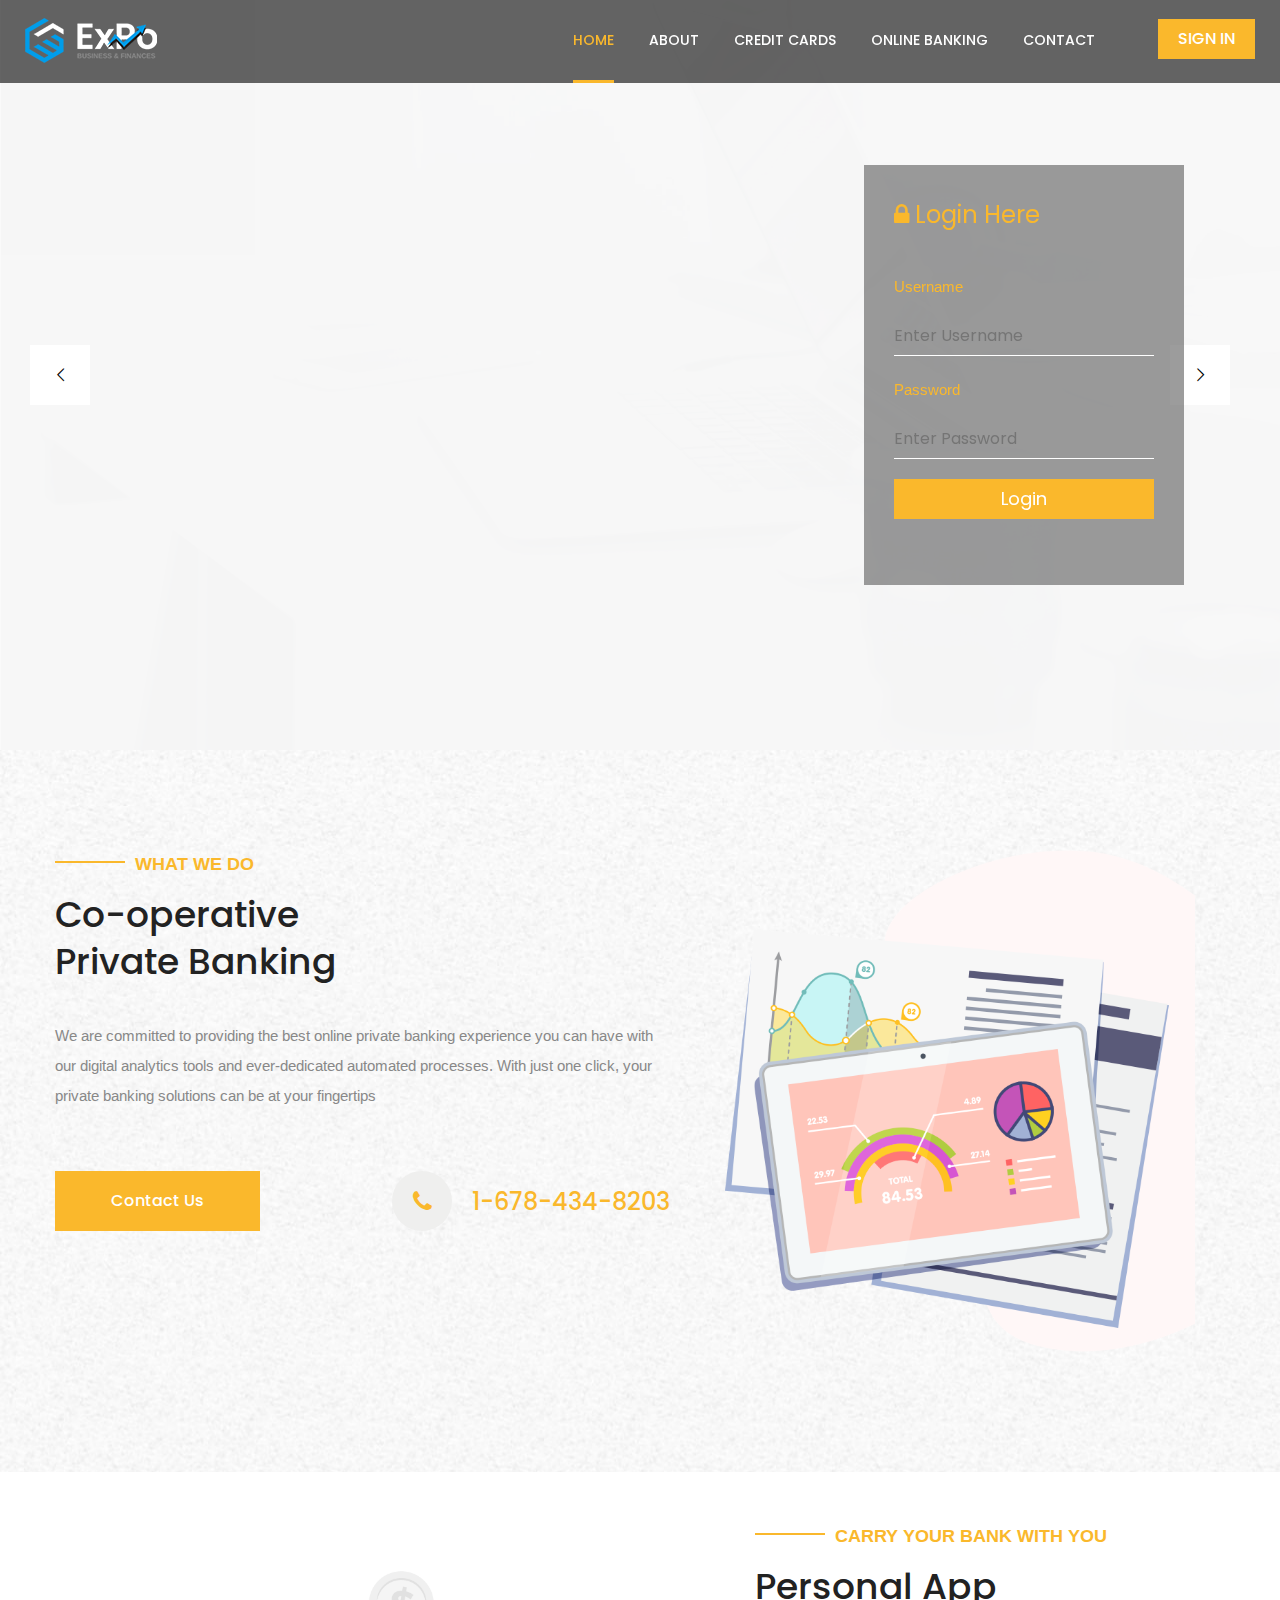
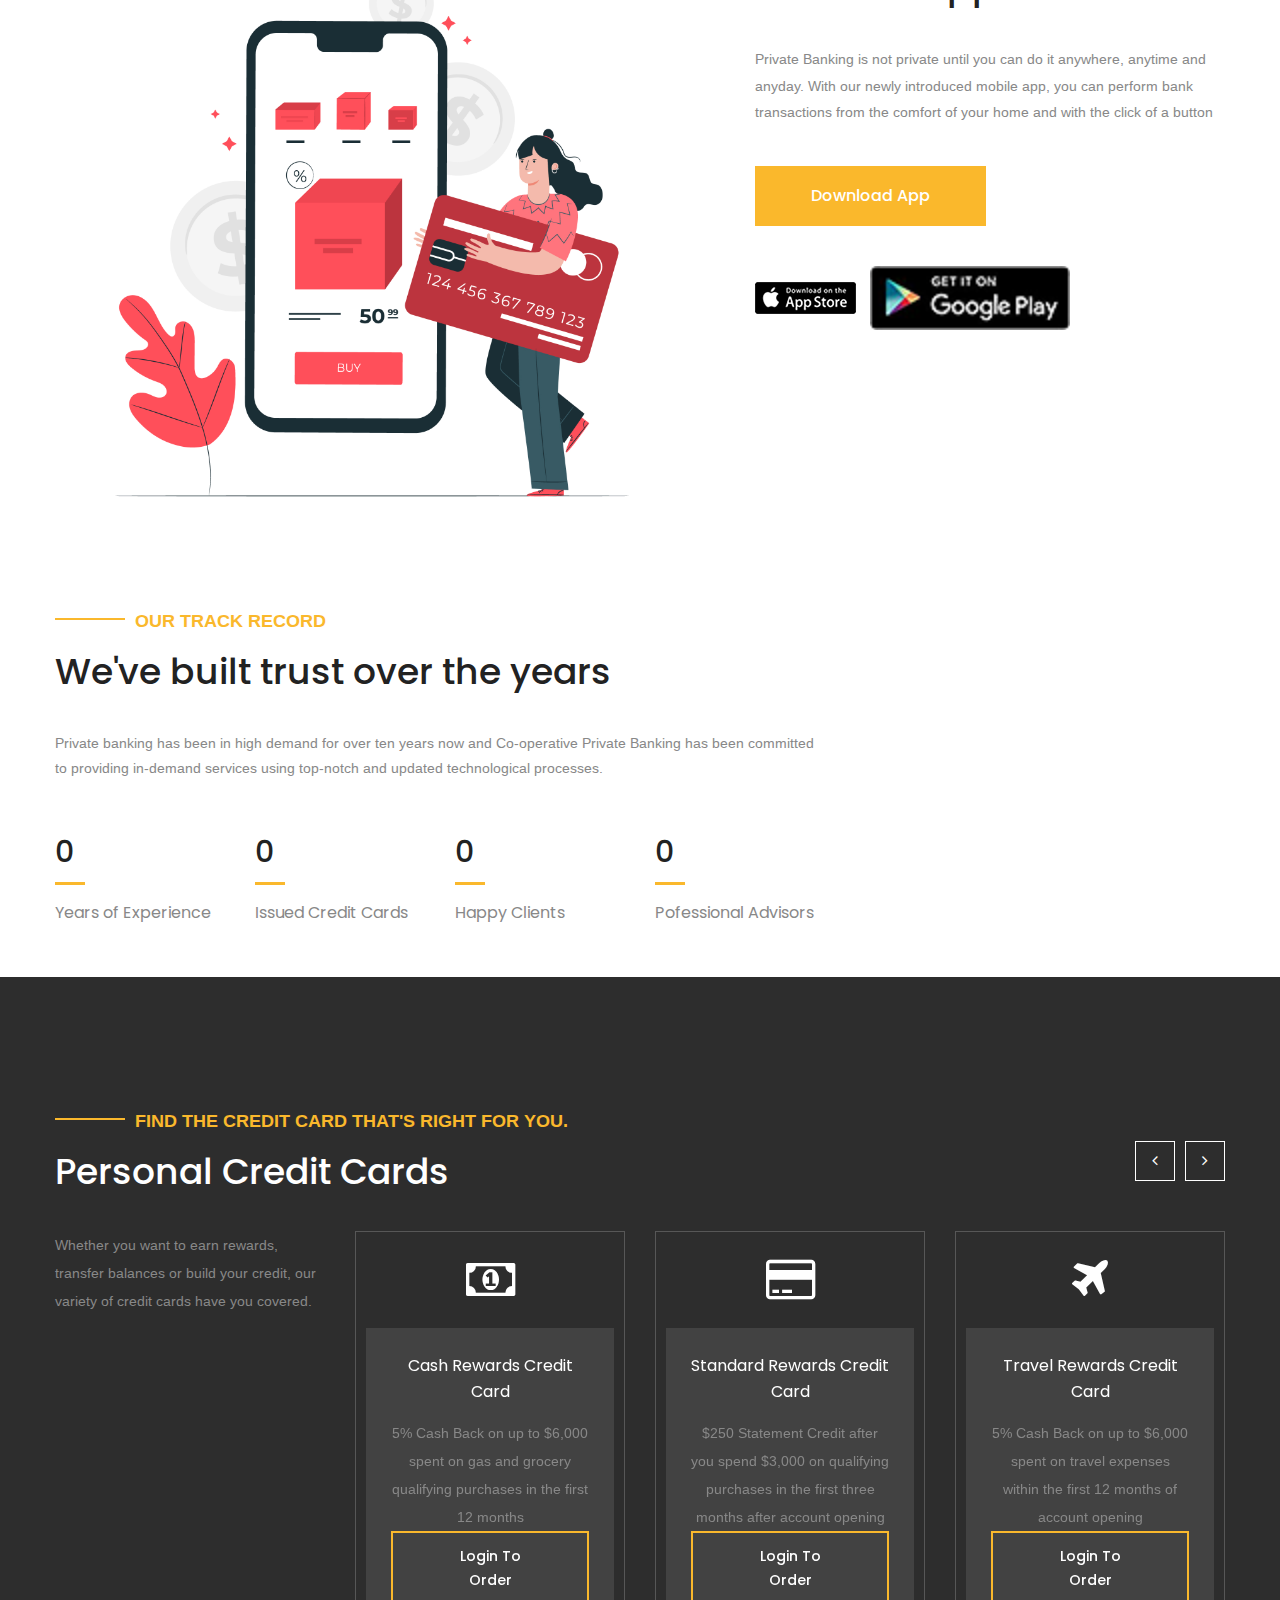
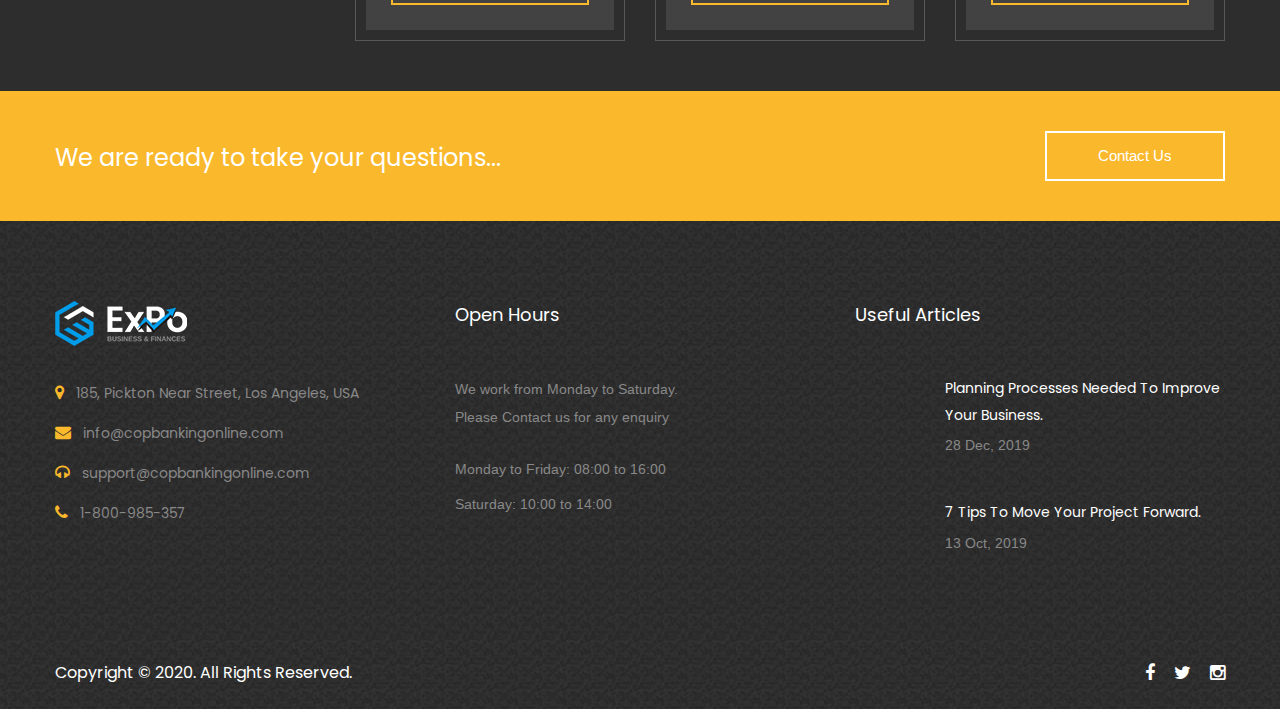
<file: index.html>
<!DOCTYPE html>
<html>

<head>
    <meta charset="utf-8">
    <title>Co-operative Private Bank Plc *||* Home</title>
    <!-- Stylesheets -->
    <link href="css/bootstrap.css" rel="stylesheet">
    <link href="plugins/revolution/css/settings.css" rel="stylesheet" type="text/css">
    <!-- REVOLUTION SETTINGS STYLES -->
    <link href="plugins/revolution/css/layers.css" rel="stylesheet" type="text/css"><!-- REVOLUTION LAYERS STYLES -->
    <link href="plugins/revolution/css/navigation.css" rel="stylesheet" type="text/css">
    <!-- REVOLUTION NAVIGATION STYLES -->
    <link href="css/style.css" rel="stylesheet">
    <link href="css/responsive.css" rel="stylesheet">
    <!--Color Themes-->
    <link id="theme-color-file" href="css/color-themes/yellow-theme.css" rel="stylesheet">

    <link rel="shortcut icon" href="images/favicon.png" type="image/x-icon">
    <link rel="icon" href="images/favicon.png" type="image/x-icon">
    <!-- Responsive -->
    <meta http-equiv="X-UA-Compatible" content="IE=edge">
    <meta name="viewport" content="width=device-width, initial-scale=1.0, maximum-scale=1.0, user-scalable=0">
    <!--[if lt IE 9]><script src="https://cdnjs.cloudflare.com/ajax/libs/html5shiv/3.7.3/html5shiv.js"></script><![endif]-->
    <!--[if lt IE 9]><script src="js/respond.js"></script><![endif]-->
</head>

<body>

    <div class="page-wrapper">
        <!-- Preloader -->
        <div class="preloader"></div>
        <!-- Main Header-->
        <header class="main-header">
            <!-- Main Box -->
            <div class="main-box" style="position: fixed;">
                <div class="outer-container clearfix">
                    <!--Logo Box-->
                    <div class="logo-box">
                        <div class="logo"><a href="index.html"><img src="images/logo.png" alt=""></a></div>
                    </div>
                    <!--Nav Outer-->
                    <div class="nav-outer clearfix">
                        <!-- Main Menu -->
                        <nav class="main-menu navbar-expand-md">
                            <div class="navbar-collapse collapse clearfix" id="navbarSupportedContent">
                                <ul class="navigation clearfix">
                                    <li class="current"><a href="index.html">Home</a></li>
                                    <li><a href="about.html">About</a></li>
                                    <li><a href="#credit">Credit Cards</a></li>
                                    <li><a href="#login">Online Banking</a></li>
                                    <li><a href="contact.html">Contact</a></li>
                                    <div class="options-box">
                                        <!--Quote Btn-->
                                        <div class="quote-btn">
                                            <a href="index.html#login" class="theme-btn btn-style-one">Sign In</a>
                                        </div>
                                    </div>
                                </ul>
                            </div>
                        </nav>
                    </div>
                    <!--Nav Outer End-->
                </div>
            </div>
        </header>
        <!--End Main Header -->
        <!--Main Slider-->
        <section class="main-slider" id="login">
            <div class="login-box med">
                <h4><i class="fa fa-lock"></i>  Login Here<br><br></h4>
                <form action="#" method="post">
                    <p>Username</p>
                    <input type="text" name="uname" placeholder="Enter Username">
                    <p>Password</p>
                    <input type="password" class="pass" name="pwd" placeholder="Enter Password">
                    <input type="submit" value="Login" name="user_login_btn">
                </form>
            </div>
            <div class="rev_slider_wrapper fullwidthbanner-container" id="rev_slider_one_wrapper" data-source="gallery">
                <div class="rev_slider fullwidthabanner" id="rev_slider_one" data-version="5.4.1">
                    <ul>

                        <li data-description="Slide Description" data-easein="default" data-easeout="default"
                            data-fsmasterspeed="1500" data-fsslotamount="7" data-fstransition="fade"
                            data-hideafterloop="0" data-hideslideonmobile="off" data-index="rs-1687"
                            data-masterspeed="default" data-param1="" data-param10="" data-param2="" data-param3=""
                            data-param4="" data-param5="" data-param6="" data-param7="" data-param8="" data-param9=""
                            data-rotate="0" data-saveperformance="off" data-slotamount="default"
                            data-thumb="images/main-slider/image-1.jpg" data-title="Slide Title"
                            data-transition="parallaxvertical">
                            <img alt="" class="rev-slidebg" data-bgfit="cover" data-bgparallax="10"
                                data-bgposition="center center" data-bgrepeat="no-repeat" data-no-retina=""
                                src="images/Graphic1.PNG">

                            <div class="tp-caption tp-resizeme" data-paddingbottom="[0,0,0,0]"
                                data-paddingleft="[0,0,0,0]" data-paddingright="[0,0,0,0]" data-paddingtop="[0,0,0,0]"
                                data-responsive_offset="on" data-type="text" data-height="none"
                                data-width="['600','600','650','490']" data-whitespace="normal"
                                data-hoffset="['15','15','15','15']" data-voffset="['0','0','0','0']"
                                data-x="['left','left','left','left']" data-y="['middle','middle','middle','middle']"
                                data-textalign="['top','top','top','top']"
                                data-frames='[{"from":"y:[100%];z:0;rX:0deg;rY:0;rZ:0;sX:1;sY:1;skX:0;skY:0;","mask":"x:0px;y:0px;s:inherit;e:inherit;","speed":1500,"to":"o:1;","delay":1000,"ease":"Power3.easeInOut"},{"delay":"wait","speed":1000,"to":"auto:auto;","mask":"x:0;y:0;s:inherit;e:inherit;","ease":"Power3.easeInOut"}]'>
                                <div class="slider-content">
                                    <div class="title">Leave your banking problems and focus on</div>
                                    <h2>Private <span>Banking</span></h2>
                                    <div class="text">Explore the power of simpler and smarter banking anytime,
                                        anywhere and anyday, with a huge range of services to choose from.</div>
                                    <a href="about.html" class="theme-btn btn-style-three">Learn More</a>
                                </div>
                            </div>

                        </li>

                        <li data-description="Slide Description" data-easein="default" data-easeout="default"
                            data-fsmasterspeed="1500" data-fsslotamount="7" data-fstransition="fade"
                            data-hideafterloop="0" data-hideslideonmobile="off" data-index="rs-1688"
                            data-masterspeed="default" data-param1="" data-param10="" data-param2="" data-param3=""
                            data-param4="" data-param5="" data-param6="" data-param7="" data-param8="" data-param9=""
                            data-rotate="0" data-saveperformance="off" data-slotamount="default"
                            data-thumb="images/main-slider/image-2.jpg" data-title="Slide Title"
                            data-transition="parallaxvertical">
                            <img alt="" class="rev-slidebg" data-bgfit="cover" data-bgparallax="10"
                                data-bgposition="center center" data-bgrepeat="no-repeat" data-no-retina=""
                                src="images/Graphic1.PNG">

                            <div class="tp-caption tp-resizeme" data-paddingbottom="[0,0,0,0]"
                                data-paddingleft="[0,0,0,0]" data-paddingright="[0,0,0,0]" data-paddingtop="[0,0,0,0]"
                                data-responsive_offset="on" data-type="text" data-height="none"
                                data-width="['600','600','650','490']" data-whitespace="normal"
                                data-hoffset="['15','15','15','15']" data-voffset="['60','0','0','0']"
                                data-x="['left','left','left','left']" data-y="['middle','middle','middle','middle']"
                                data-textalign="['top','top','top','top']"
                                data-frames='[{"from":"y:[100%];z:0;rX:0deg;rY:0;rZ:0;sX:1;sY:1;skX:0;skY:0;","mask":"x:0px;y:0px;s:inherit;e:inherit;","speed":1500,"to":"o:1;","delay":1000,"ease":"Power3.easeInOut"},{"delay":"wait","speed":1000,"to":"auto:auto;","mask":"x:0;y:0;s:inherit;e:inherit;","ease":"Power3.easeInOut"}]'>
                                <div class="slider-content">
                                    <div class="title">We've got you covered</div>
                                    <h2>Account <span>Management</span></h2>
                                    <div class="text">Make transfers, pay bills and do loads of other bank-related
                                        transactions with our mobile banking app</div>
                                    <a href="about.html" class="theme-btn btn-style-three">Get Started</a>
                                </div>
                            </div>

                        </li>

                        <li data-description="Slide Description" data-easein="default" data-easeout="default"
                            data-fsmasterspeed="1500" data-fsslotamount="7" data-fstransition="fade"
                            data-hideafterloop="0" data-hideslideonmobile="off" data-index="rs-1691"
                            data-masterspeed="default" data-param1="" data-param10="" data-param2="" data-param3=""
                            data-param4="" data-param5="" data-param6="" data-param7="" data-param8="" data-param9=""
                            data-rotate="0" data-saveperformance="off" data-slotamount="default"
                            data-thumb="images/main-slider/image-3.jpg" data-title="Slide Title"
                            data-transition="parallaxvertical">
                            <img alt="" class="rev-slidebg" data-bgfit="cover" data-bgparallax="10"
                                data-bgposition="center center" data-bgrepeat="no-repeat" data-no-retina=""
                                src="images/Graphic1.PNG">

                            <div class="tp-caption tp-resizeme" data-paddingbottom="[0,0,0,0]"
                                data-paddingleft="[0,0,0,0]" data-paddingright="[0,0,0,0]" data-paddingtop="[0,0,0,0]"
                                data-responsive_offset="on" data-type="text" data-height="none"
                                data-width="['600','600','650','490']" data-whitespace="normal"
                                data-hoffset="['15','15','15','15']" data-voffset="['60','0','0','0']"
                                data-x="['left','left','left','left']" data-y="['middle','middle','middle','middle']"
                                data-textalign="['top','top','top','top']"
                                data-frames='[{"from":"y:[100%];z:0;rX:0deg;rY:0;rZ:0;sX:1;sY:1;skX:0;skY:0;","mask":"x:0px;y:0px;s:inherit;e:inherit;","speed":1500,"to":"o:1;","delay":1000,"ease":"Power3.easeInOut"},{"delay":"wait","speed":1000,"to":"auto:auto;","mask":"x:0;y:0;s:inherit;e:inherit;","ease":"Power3.easeInOut"}]'>
                                <div class="slider-content">
                                    <div class="title">Your satisfaction is guaranteed</div>
                                    <h2>Easy <span>Banking</span></h2>
                                    <div class="text">Our orientation is that customer satisfaction is key. This is why
                                        our services are tailored to meet your demands.
                                    </div>
                                    <a href="about.html" class="theme-btn btn-style-three">Learn More</a>
                                </div>
                            </div>

                        </li>

                    </ul>

                </div>
            </div>
        </section>
        <!--End Main Slider-->
        <!--Welcome Section-->
        <section class="welcome-section" style="background-image:url(images/background/2.jpg)">
            <div class="auto-container">
                <div class="row clearfix">

                    <!--Content Column-->
                    <div class="content-column col-lg-7 col-md-12 col-sm-12">
                        <div class="inner-column">
                            <!--Sec Title-->
                            <div class="sec-title">
                                <div class="title">what we do</div>
                                <h2>Co-operative<br> Private Banking</h2>
                            </div>
                            <div class="text">We are committed to providing the best online private banking experience
                                you can have with our digital analytics tools and ever-dedicated automated processes.
                                With just one click, your private banking solutions can be at your fingertips</div>
                            <div class="clearfix">
                                <div class="pull-left">
                                    <a href="contact.html" class="theme-btn btn-style-four">Contact Us</a>
                                </div>
                                <div class="pull-right">
                                    <div class="phone"><span class="icon fa fa-phone"></span>1-678-434-8203</div>
                                </div>
                            </div>
                        </div>
                    </div>

                    <!--Image Column-->
                    <div class="image-column col-lg-5 col-md-12 col-sm-12">
                        <div class="inner-column">
                            <div class="image">
                                <img src="images/resource/welcome_img-2.png" alt="" />
                                <!-- <a href="#" class="lightbox-image play-btn">
                                <span class="icon fa fa-play"></span>
                            </a> -->
                            </div>
                        </div>
                    </div>

                </div>
            </div>
        </section>
        <!--End Welcome Section-->
        <!--App Section-->
        <section class="app-section-section">
            <div class="auto-container">
                <div class="row clearfix">
                    <!--Image Column-->
                    <div class="image-column col-lg-7 col-md-12 col-sm-12">
                        <div class="image">
                            <img src="images/resource/Credit-card.jpg" alt="" />
                        </div>
                    </div>
                    <!--Content Column-->
                    <div class="content-column col-lg-5 col-md-12 col-sm-12">
                        <div class="inner-column">
                            <div class="sec-title">
                                <div class="title">Carry Your Bank With You</div>
                                <h2>Personal App</h2>
                            </div>
                            <div class="text">Private Banking is not private until you can do it anywhere, anytime and
                                anyday. With our newly introduced mobile app, you can perform bank transactions from the
                                comfort of your home and with the click of a button</div>
                            <a href="#login" class="theme-btn btn-style-four">Download App</a>
                            <div class="app-btns">
                                <a href="#login"><img src="images/resource/app-1.png" alt="" /></a>
                                <a href="#login"><img src="images/resource/app-2.png" alt="" /></a>
                            </div>
                        </div>
                    </div>
                </div>
            </div>
        </section>
        <!--End App Section-->
        <!--Counter Section-->
        <section class="counter-section">
            <div class="auto-container">
                <div class="row clearfix">
                    <!--Content Column-->
                    <div class="content-column col-lg-8 col-md-12 col-sm-12">
                        <div class="inner-column">
                            <div class="sec-title">
                                <div class="title">Our Track Record</div>
                                <h2>We've built trust over the years</h2>
                            </div>
                            <div class="text">Private banking has been in high demand for over ten years now and
                                Co-operative Private Banking has been committed to providing in-demand services using
                                top-notch and updated technological processes.</div>
                            <div class="fact-counter">
                                <div class="row clearfix">
                                    <!--Column-->
                                    <div class="column counter-column col-lg-3 col-md-6 col-sm-12">
                                        <div class="inner">
                                            <div class="count-outer count-box">
                                                <span class="count-text" data-speed="2500" data-stop="13">0</span>
                                            </div>
                                            <h4 class="counter-title">Years of Experience</h4>
                                        </div>
                                    </div>
                                    <!--Column-->
                                    <div class="column counter-column col-lg-3 col-md-6 col-sm-12">
                                        <div class="inner">
                                            <div class="count-outer count-box">
                                                <span class="count-text" data-speed="2500" data-stop="1200">0</span>
                                            </div>
                                            <h4 class="counter-title">Issued Credit Cards</h4>
                                        </div>
                                    </div>
                                    <!--Column-->
                                    <div class="column counter-column col-lg-3 col-md-6 col-sm-12">
                                        <div class="inner">
                                            <div class="count-outer count-box">
                                                <span class="count-text" data-speed="2000" data-stop="2348">0</span>
                                            </div>
                                            <h4 class="counter-title">Happy Clients</h4>
                                        </div>
                                    </div>
                                    <!--Column-->
                                    <div class="column counter-column col-lg-3 col-md-6 col-sm-12">
                                        <div class="inner">
                                            <div class="count-outer count-box">
                                                <span class="count-text" data-speed="2000" data-stop="22">0</span>
                                            </div>
                                            <h4 class="counter-title">Pofessional Advisors</h4>
                                        </div>
                                    </div>
                                </div>
                            </div>
                        </div>
                    </div>
                    <!--Image Column-->
                    <div class="image-column col-lg-4 col-md-12 col-sm-12">
                        <div class="image wow fadeInRight" data-wow-delay="0ms" data-wow-duration="1500ms">
                            <img src="images/resource/3112677.jpg" alt="" />
                        </div>
                    </div>
                </div>
            </div>
        </section>
        <!--End Counter Section-->
        <!--Choose Section-->
        <section class="choose-section" style="background-image:url(images/background/10.jpg)" id="credit">
            <div class="auto-container">
                <div class="sec-title light">
                    <div class="title">Find the credit card that's right for you.</div>
                    <h2>Personal Credit Cards </h2>
                </div>
                <div class="row clearfix">
                    <!--Content Column-->
                    <div class="content-column col-lg-3 col-md-4 col-sm-12 col-xs-12">
                        <div class="inner-column">
                            <div class="text">
                                <p>Whether you want to earn rewards, transfer balances or build your credit, our variety
                                    of credit cards have you covered. </p>
                            </div>
                        </div>
                    </div>
                    <!--Carousel Column-->
                    <div class="carousel-column col-lg-9 col-md-8 col-sm-12 col-xs-12">
                        <div class="three-item-carousel owl-carousel owl-theme">
                            <!--Services Block Three-->
                            <div class="services-block-three">
                                <div class="inner-box">
                                    <div class="icon-box">
                                        <span class="fa fa-money"></span>
                                    </div>
                                    <div class="lower-content">
                                        <h3><a href="login/index.html">Cash Rewards Credit Card</a></h3>
                                        <div class="text">5% Cash Back on up to $6,000 spent on gas and grocery
                                            qualifying purchases in the first 12 months <br> <a href="index.html#login"
                                                class="theme-btn btn-style-five">Login To Order</a>
                                        </div>
                                    </div>
                                </div>
                            </div>
                            <!--Services Block Three-->
                            <div class="services-block-three">
                                <div class="inner-box">
                                    <div class="icon-box">
                                        <span class="fa fa-credit-card"></span>
                                    </div>
                                    <div class="lower-content">
                                        <h3><a href="login/index.html">Standard Rewards Credit Card</a></h3>
                                        <div class="text">$250 Statement Credit after you spend $3,000 on qualifying
                                            purchases in the first three months after account opening <br> <a
                                            href="index.html#login" class="theme-btn btn-style-five">Login To
                                            Order</a>
                                        </div>
                                    </div>
                                </div>
                            </div>
                            <!--Services Block Three-->
                            <div class="services-block-three">
                                <div class="inner-box">
                                    <div class="icon-box">
                                        <span class="fa fa-plane"></span>
                                    </div>
                                    <div class="lower-content">
                                        <h3><a href="login/index.html">Travel Rewards Credit Card</a></h3>
                                        <div class="text">5% Cash Back on up to $6,000 spent on travel expenses
                                            within the first 12 months of account opening <br> <a href="login/index.html"
                                            class="theme-btn btn-style-five">Login To Order</a>
                                        </div>
                                    </div>
                                </div>
                            </div>
                            <!--Services Block Three-->
                            <div class="services-block-three">
                                <div class="inner-box">
                                    <div class="icon-box">
                                        <span class="fa fa-check-circle"></span>
                                    </div>
                                    <div class="lower-content">
                                        <h3><a href="login/index.html">Classic Credit Card</a></h3>
                                        <div class="text">$100 Statement Credit after you spend $500 on qualifying purchases in 
                                            the first 3 months after account opening <br> <a href="login/index.html"
                                            class="theme-btn btn-style-five">Login To Order</a>
                                        </div>
                                    </div>
                                </div>
                            </div>
                        </div>
                    </div>
                </div>
            </div>
        </section>
        <!--End Choose Section-->
        <!-- Call To Action Section -->
        <section class="call-to-action">
            <div class="auto-container">
                <div class="inner-container clearfix">
                    <h3>We are ready to take your questions...</h3>
                    <a href="contact.html" class="contact-btn">Contact Us</a>
                </div>
            </div>
        </section>
        <!-- End Call To Action Section -->
        <!-- Footer -->
        <footer class="main-footer style-two" style="background-image: url(images/background/4.jpg);">
            <div class="auto-container">
                <!--Widgets Section-->
                <div class="widgets-section">
                    <div class="row clearfix">
                        <!--Footer Column-->
                        <div class="footer-column col-lg-4 col-md-6 col-sm-12">
                            <!--Logo Widget-->
                            <div class="footer-widget logo-widget">
                                <div class="logo">
                                    <a href="index.html"><img src="images/footer-logo.png" alt="" /></a>
                                </div>
                                <ul class="list-style-one">
                                    <li><span class="icon fa fa-map-marker"></span>185, Pickton Near Street, Los
                                        Angeles, USA</li>
                                    <li><span class="icon fa fa-envelope"></span>info@copbankingonline.com</li>
                                    <li><span class="icon fa fa-headphones"></span>support@copbankingonline.com</li>
                                    <li><span class="icon fa fa-phone"></span>1-800-985-357</li>
                                </ul>
                            </div>
                        </div>
                        <!--Footer Column-->
                        <div class="footer-column col-lg-4 col-md-6 col-sm-12">
                            <!--Hours Widget-->
                            <div class="footer-widget hours-widget">
                                <h2>Open Hours</h2>
                                <div class="widget-content">
                                    <div class="text">We work from Monday to Saturday. <br> Please Contact us for any
                                        enquiry</div>
                                    <ul>
                                        <li class="clearfix">Monday to Friday: 08:00 to 16:00</li>
                                        <li class="clearfix">Saturday: 10:00 to 14:00</li>
                                    </ul>
                                </div>
                            </div>
                        </div>
                        <!--Footer Column-->
                        <div class="footer-column col-lg-4 col-md-6 col-sm-12">
                            <!--News Widget-->
                            <div class="footer-widget news-widget">
                                <h2>Useful Articles</h2>
                                <!--Post Block-->
                                <div class="post-block">
                                    <div class="block-inner">
                                        <h3><a href="#">Planning Processes Needed to Improve Your
                                                Business.</a></h3>
                                        <div class="post-date">28 Dec, 2019</div>
                                    </div>
                                </div>
                                <!--Post Block-->
                                <div class="post-block">
                                    <div class="block-inner">
                                        <h3><a href="#">7 Tips To Move Your Project Forward.</a></h3>
                                        <div class="post-date">13 Oct, 2019</div>
                                    </div>
                                </div>
                            </div>
                        </div>
                    </div>
                </div>
            </div>

            <div class="footer-bottom" style="background-image: url(images/background/4.jpg);">
                <div class="auto-container">
                    <div class="row clearfix">
                        <div class="column col-lg-6 col-md-12 col-sm-12">
                            <div class="copyright"> Copyright &copy; 2020. All Rights Reserved.</div>
                        </div>
                        <div class="social-column col-lg-6 col-md-12 col-sm-12">
                            <ul class="social-icon-one">
                                <li><a href="#"><span class="fa fa-facebook"></span></a></li>
                                <li><a href="#"><span class="fa fa-twitter"></span></a></li>
                                <li><a href="#"><span class="fa fa-instagram"></span></a></li>
                            </ul>
                        </div>
                    </div>
                </div>
            </div>
        </footer>
        <!-- End of Footer -->
    </div>
    <!--End pagewrapper-->
    <script src="js/jquery.js"></script>
    <!--Revolution Slider-->
    <script src="plugins/revolution/js/jquery.themepunch.revolution.min.js"></script>
    <script src="plugins/revolution/js/jquery.themepunch.tools.min.js"></script>
    <script src="plugins/revolution/js/extensions/revolution.extension.actions.min.js"></script>
    <script src="plugins/revolution/js/extensions/revolution.extension.carousel.min.js"></script>
    <script src="plugins/revolution/js/extensions/revolution.extension.kenburn.min.js"></script>
    <script src="plugins/revolution/js/extensions/revolution.extension.layeranimation.min.js"></script>
    <script src="plugins/revolution/js/extensions/revolution.extension.migration.min.js"></script>
    <script src="plugins/revolution/js/extensions/revolution.extension.navigation.min.js"></script>
    <script src="plugins/revolution/js/extensions/revolution.extension.parallax.min.js"></script>
    <script src="plugins/revolution/js/extensions/revolution.extension.slideanims.min.js"></script>
    <script src="plugins/revolution/js/extensions/revolution.extension.video.min.js"></script>
    <script src="js/main-slider-script.js"></script>
    <script src="js/popper.min.js"></script>
    <script src="js/bootstrap.min.js"></script>
    <script src="js/jquery.fancybox.js"></script>
    <script src="js/mixitup.js"></script>
    <script src="js/jquery-ui.js"></script>
    <script src="js/owl.js"></script>
    <script src="js/wow.js"></script>
    <script src="js/appear.js"></script>
    <script src="js/script.js"></script>
    <script src="js/color-settings.js"></script>
</body>

</html>
</file>
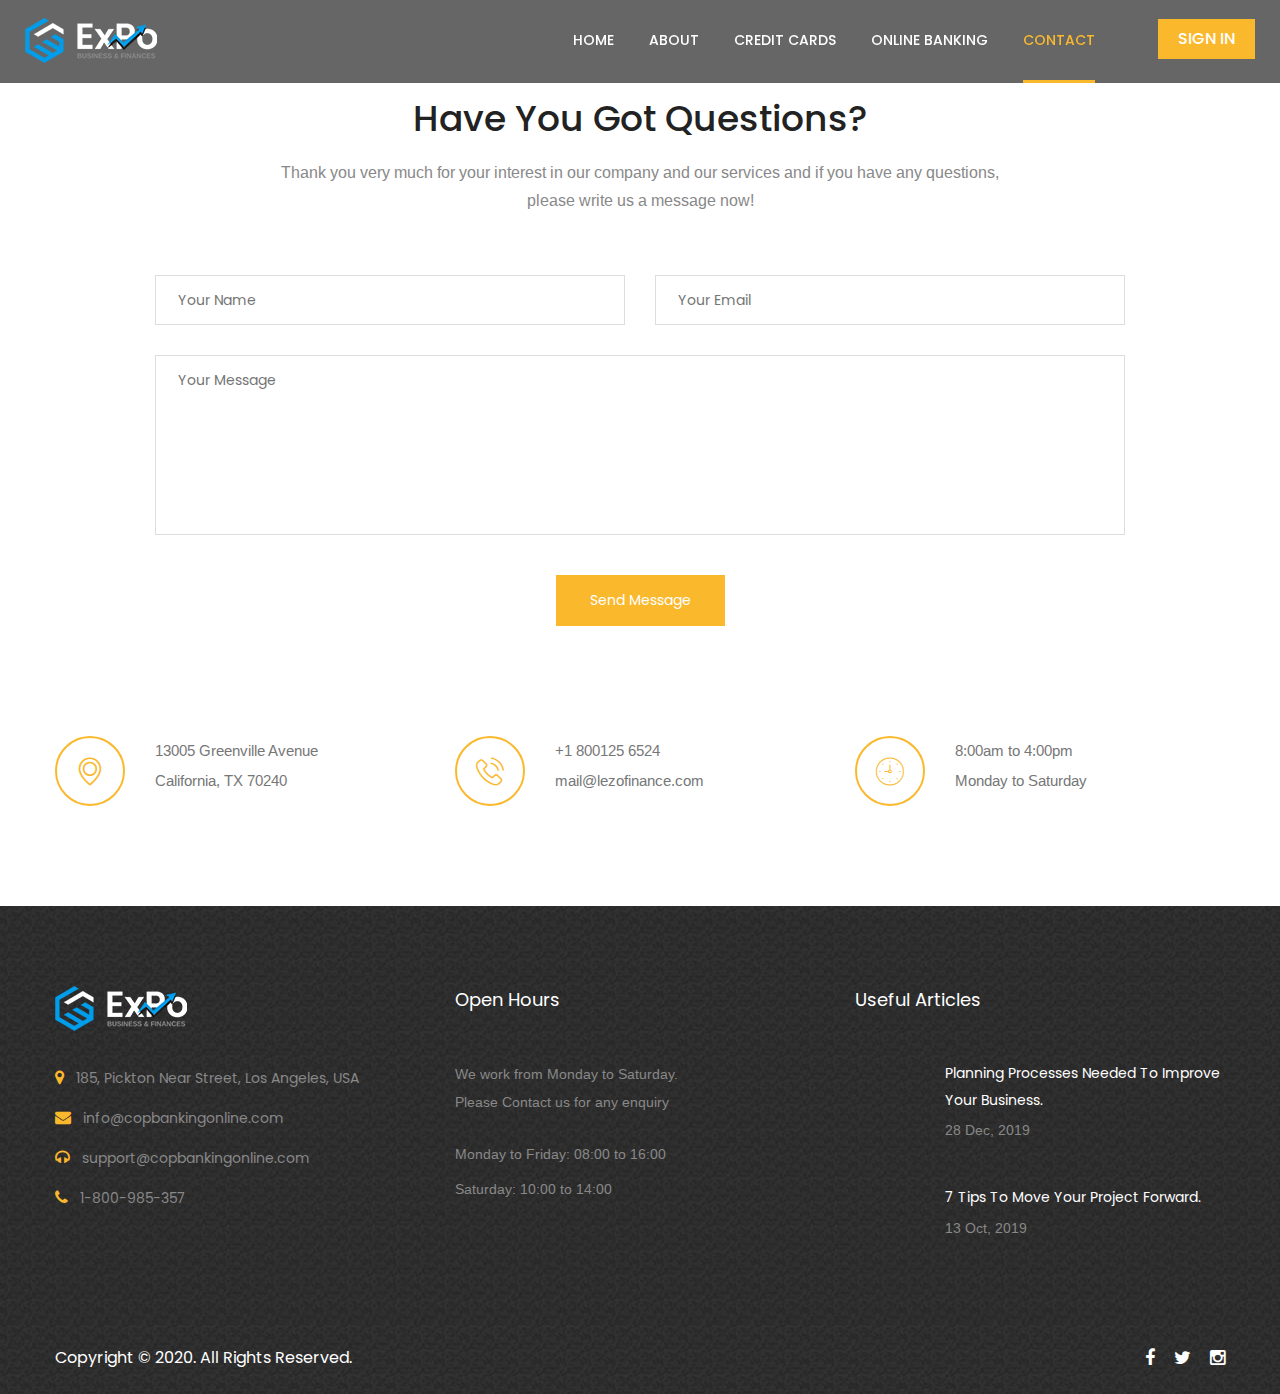
<file: contact.html>
<!DOCTYPE html>
<html>

<head>
    <meta charset="utf-8">
    <title>Co-operative Private Bank Plc *||* Contact</title>
    <!-- Stylesheets -->
    <link href="css/bootstrap.css" rel="stylesheet">
    <link href="plugins/revolution/css/settings.css" rel="stylesheet" type="text/css">
    <!-- REVOLUTION SETTINGS STYLES -->
    <link href="plugins/revolution/css/layers.css" rel="stylesheet" type="text/css"><!-- REVOLUTION LAYERS STYLES -->
    <link href="plugins/revolution/css/navigation.css" rel="stylesheet" type="text/css">
    <!-- REVOLUTION NAVIGATION STYLES -->
    <link href="css/style.css" rel="stylesheet">
    <link href="css/responsive.css" rel="stylesheet">
    <!--Color Themes-->
    <link id="theme-color-file" href="css/color-themes/yellow-theme.css" rel="stylesheet">

    <link rel="shortcut icon" href="images/favicon.png" type="image/x-icon">
    <link rel="icon" href="images/favicon.png" type="image/x-icon">
    <!-- Responsive -->
    <meta http-equiv="X-UA-Compatible" content="IE=edge">
    <meta name="viewport" content="width=device-width, initial-scale=1.0, maximum-scale=1.0, user-scalable=0">
    <!--[if lt IE 9]><script src="https://cdnjs.cloudflare.com/ajax/libs/html5shiv/3.7.3/html5shiv.js"></script><![endif]-->
    <!--[if lt IE 9]><script src="js/respond.js"></script><![endif]-->
</head>

<body>

    <div class="page-wrapper">
        <!-- Preloader -->
        <div class="preloader"></div>
        <!-- Main Header-->
        <header class="main-header">
            <!-- Main Box -->
            <div class="main-box" style="position: fixed;">
                <div class="outer-container clearfix">
                    <!--Logo Box-->
                    <div class="logo-box">
                        <div class="logo"><a href="index.html"><img src="images/logo.png" alt=""></a></div>
                    </div>
                    <!--Nav Outer-->
                    <div class="nav-outer clearfix">
                        <!-- Main Menu -->
                        <nav class="main-menu navbar-expand-md">
                            <div class="navbar-collapse collapse clearfix" id="navbarSupportedContent">
                                <ul class="navigation clearfix">
                                    <li><a href="index.html">Home</a></li>
                                    <li><a href="about.html">About</a></li>
                                    <li><a href="index.html#credit">Credit Cards</a></li>
                                    <li><a href="index.html#login">Online Banking</a></li>
                                    <li class="current"><a href="contact.html">Contact</a></li>
                                    <div class="options-box">
                                        <!--Quote Btn-->
                                        <div class="quote-btn">
                                            <a href="index.html#login" class="theme-btn btn-style-one">Sign In</a>
                                        </div>
                                    </div>
                                </ul>
                            </div>
                        </nav>
                    </div>
                    <!--Nav Outer End-->
                </div>
            </div>
        </header>
        <!--End Main Header -->
    <!--Default Form Section-->
    <section class="default-form-section">
    	<div class="auto-container">
        	<!--Title Box-->
        	<div class="title-box">
                <h2>Have You Got Questions?</h2>
                <div class="text">Thank you very much for your interest in our company and our services and if you have any questions, please write us a message now!</div>
            </div>
            <!--Default Form-->
            <div class="default-form style-two contact-form">
                <form method="post" action="https://expert-themes.com/html/expo/sendemail.php" id="contact-form">
                    <div class="row clearfix">
                        <div class="form-group col-lg-6 col-md-6 col-sm-12">
                            <input type="text" name="firstname" value="" placeholder="Your Name" required>
                        </div>
                        <div class="form-group col-lg-6 col-md-6 col-sm-12">
                            <input type="email" name="email" value="" placeholder="Your Email" required>
                        </div>
                        <div class="form-group col-lg-12 col-md-12 col-sm-12">
                            <textarea name="message" placeholder="Your Message"></textarea>
                        </div>
                        <div class="form-group text-center col-lg-12 col-md-12 col-sm-12">
                            <button type="submit" class="theme-btn message-btn">Send Message</button>
                        </div>
                    </div>
                </form>
            </div>
            <!--End Default Form-->
        </div>
    </section>
    <!--End Default Form Section-->

    <!--Contact Info Section-->
    <section class="contact-info-section">
    	<div class="auto-container">
        	<div class="row clearfix">
                <div class="column col-lg-4 col-md-6 col-sm-12">
                	<ul>
                    	<li>
                            <span class="icon flaticon-placeholder"></span>
                            13005 Greenville Avenue <br> California, TX 70240
                        </li>
                    </ul>
                </div>
                <div class="column col-lg-4 col-md-6 col-sm-12">
                	<ul>
                    	<li>
                            <span class="icon flaticon-technology-2"></span>
                            +1 800125 6524 <br> mail@lezofinance.com
                        </li>
                    </ul>
                </div>
                <div class="column col-lg-4 col-md-6 col-sm-12">
                	<ul>
                    	<li>
                            <span class="icon flaticon-clock-2"></span>
                            8:00am to 4:00pm <br> Monday to Saturday
                        </li>
                    </ul>
                </div>
            </div>
        </div>
    </section>
    <!--End Contact Info Section-->

    <!-- Footer -->
    <footer class="main-footer style-two" style="background-image: url(images/background/4.jpg);">
        <div class="auto-container">
            <!--Widgets Section-->
            <div class="widgets-section">
                <div class="row clearfix">
                    <!--Footer Column-->
                    <div class="footer-column col-lg-4 col-md-6 col-sm-12">
                        <!--Logo Widget-->
                        <div class="footer-widget logo-widget">
                            <div class="logo">
                                <a href="index.html"><img src="images/footer-logo.png" alt="" /></a>
                            </div>
                            <ul class="list-style-one">
                                <li><span class="icon fa fa-map-marker"></span>185, Pickton Near Street, Los Angeles, USA</li>
                                <li><span class="icon fa fa-envelope"></span>info@copbankingonline.com</li>
                                <li><span class="icon fa fa-headphones"></span>support@copbankingonline.com</li>
                                <li><span class="icon fa fa-phone"></span>1-800-985-357</li>
                            </ul>
                        </div>
                    </div>
                    <!--Footer Column-->
                    <div class="footer-column col-lg-4 col-md-6 col-sm-12">
                        <!--Hours Widget-->
                        <div class="footer-widget hours-widget">
                            <h2>Open Hours</h2>
                            <div class="widget-content">
                                <div class="text">We work from Monday to Saturday. <br> Please Contact us for any enquiry</div>
                                <ul>
                                    <li class="clearfix">Monday to Friday: 08:00 to 16:00</li>
                                    <li class="clearfix">Saturday: 10:00 to 14:00</li>
                                </ul>
                            </div>
                        </div>
                    </div>
                    <!--Footer Column-->
                    <div class="footer-column col-lg-4 col-md-6 col-sm-12">
                        <!--News Widget-->
                        <div class="footer-widget news-widget">
                            <h2>Useful Articles</h2>
                            <!--Post Block-->
                            <div class="post-block">
                                <div class="block-inner">
                                    <h3><a href="#">Planning Processes Needed to Improve Your
                                            Business.</a></h3>
                                    <div class="post-date">28 Dec, 2019</div>
                                </div>
                            </div>
                            <!--Post Block-->
                            <div class="post-block">
                                <div class="block-inner">
                                    <h3><a href="#">7 Tips To Move Your Project Forward.</a></h3>
                                    <div class="post-date">13 Oct, 2019</div>
                                </div>
                            </div>
                        </div>
                    </div>
                </div>
            </div>
        </div>
        <div class="footer-bottom" style="background-image: url(images/background/4.jpg);">
            <div class="auto-container">
                <div class="row clearfix">
                    <div class="column col-lg-6 col-md-12 col-sm-12">
                        <div class="copyright"> Copyright &copy; 2020. All Rights Reserved.</div>
                    </div>
                    <div class="social-column col-lg-6 col-md-12 col-sm-12">
                        <ul class="social-icon-one">
                            <li><a href="#"><span class="fa fa-facebook"></span></a></li>
                            <li><a href="#"><span class="fa fa-twitter"></span></a></li>
                            <li><a href="#"><span class="fa fa-instagram"></span></a></li>
                        </ul>
                    </div>
                </div>
            </div>
        </div>
        </footer>
    <!-- End of Footer -->
</div>
<!--End pagewrapper-->

<script src="js/jquery.js"></script>
<script src="js/popper.min.js"></script>
<script src="js/bootstrap.min.js"></script>
<script src="js/jquery.fancybox.js"></script>
<script src="js/jquery-ui.js"></script>
<script src="js/owl.js"></script>
<script src="js/wow.js"></script>
<script src="js/validate.js"></script>
<script src="js/appear.js"></script>
<script src="js/script.js"></script>
<script src="js/color-settings.js"></script>
</body>
</html>
</file>
<file: plugins/revolution/css/settings.css>
/*-----------------------------------------------------------------------------

-	Revolution Slider 5.0 Default Style Settings -

Screen Stylesheet

version:   	5.4.5
date:      	15/05/17
author:		themepunch
email:     	info@themepunch.com
website:   	http://www.themepunch.com
-----------------------------------------------------------------------------*/
#debungcontrolls,.debugtimeline{width:100%;box-sizing:border-box}.rev_column,.rev_column .tp-parallax-wrap,.tp-svg-layer svg{vertical-align:top}#debungcontrolls{z-index:100000;position:fixed;bottom:0;height:auto;background:rgba(0,0,0,.6);padding:10px}.debugtimeline{height:10px;position:relative;margin-bottom:3px;display:none;white-space:nowrap}.debugtimeline:hover{height:15px}.the_timeline_tester{background:#e74c3c;position:absolute;top:0;left:0;height:100%;width:0}.rs-go-fullscreen{position:fixed!important;width:100%!important;height:100%!important;top:0!important;left:0!important;z-index:9999999!important;background:#fff!important}.debugtimeline.tl_slide .the_timeline_tester{background:#f39c12}.debugtimeline.tl_frame .the_timeline_tester{background:#3498db}.debugtimline_txt{color:#fff;font-weight:400;font-size:7px;position:absolute;left:10px;top:0;white-space:nowrap;line-height:10px}.rtl{direction:rtl}@font-face{font-family:revicons;src:url(../fonts/revicons/revicons90c6.eot?5510888);src:url(../fonts/revicons/revicons90c6.eot?5510888#iefix) format('embedded-opentype'),url(../fonts/revicons/revicons90c6.woff?5510888) format('woff'),url(../fonts/revicons/revicons90c6.ttf?5510888) format('truetype'),url(../fonts/revicons/revicons90c6.svg?5510888#revicons) format('svg');font-weight:400;font-style:normal}[class*=" revicon-"]:before,[class^=revicon-]:before{font-family:revicons;font-style:normal;font-weight:400;speak:none;display:inline-block;text-decoration:inherit;width:1em;margin-right:.2em;text-align:center;font-variant:normal;text-transform:none;line-height:1em;margin-left:.2em}.revicon-search-1:before{content:'\e802'}.revicon-pencil-1:before{content:'\e831'}.revicon-picture-1:before{content:'\e803'}.revicon-cancel:before{content:'\e80a'}.revicon-info-circled:before{content:'\e80f'}.revicon-trash:before{content:'\e801'}.revicon-left-dir:before{content:'\e817'}.revicon-right-dir:before{content:'\e818'}.revicon-down-open:before{content:'\e83b'}.revicon-left-open:before{content:'\e819'}.revicon-right-open:before{content:'\e81a'}.revicon-angle-left:before{content:'\e820'}.revicon-angle-right:before{content:'\e81d'}.revicon-left-big:before{content:'\e81f'}.revicon-right-big:before{content:'\e81e'}.revicon-magic:before{content:'\e807'}.revicon-picture:before{content:'\e800'}.revicon-export:before{content:'\e80b'}.revicon-cog:before{content:'\e832'}.revicon-login:before{content:'\e833'}.revicon-logout:before{content:'\e834'}.revicon-video:before{content:'\e805'}.revicon-arrow-combo:before{content:'\e827'}.revicon-left-open-1:before{content:'\e82a'}.revicon-right-open-1:before{content:'\e82b'}.revicon-left-open-mini:before{content:'\e822'}.revicon-right-open-mini:before{content:'\e823'}.revicon-left-open-big:before{content:'\e824'}.revicon-right-open-big:before{content:'\e825'}.revicon-left:before{content:'\e836'}.revicon-right:before{content:'\e826'}.revicon-ccw:before{content:'\e808'}.revicon-arrows-ccw:before{content:'\e806'}.revicon-palette:before{content:'\e829'}.revicon-list-add:before{content:'\e80c'}.revicon-doc:before{content:'\e809'}.revicon-left-open-outline:before{content:'\e82e'}.revicon-left-open-2:before{content:'\e82c'}.revicon-right-open-outline:before{content:'\e82f'}.revicon-right-open-2:before{content:'\e82d'}.revicon-equalizer:before{content:'\e83a'}.revicon-layers-alt:before{content:'\e804'}.revicon-popup:before{content:'\e828'}.rev_slider_wrapper{position:relative;z-index:0;width:100%}.rev_slider{position:relative;overflow:visible}.entry-content .rev_slider a,.rev_slider a{box-shadow:none}.tp-overflow-hidden{overflow:hidden!important}.group_ov_hidden{overflow:hidden}.rev_slider img,.tp-simpleresponsive img{max-width:none!important;transition:none;margin:0;padding:0;border:none}.rev_slider .no-slides-text{font-weight:700;text-align:center;padding-top:80px}.rev_slider>ul,.rev_slider>ul>li,.rev_slider>ul>li:before,.rev_slider_wrapper>ul,.tp-revslider-mainul>li,.tp-revslider-mainul>li:before,.tp-simpleresponsive>ul,.tp-simpleresponsive>ul>li,.tp-simpleresponsive>ul>li:before{list-style:none!important;position:absolute;margin:0!important;padding:0!important;overflow-x:visible;overflow-y:visible;background-image:none;background-position:0 0;text-indent:0;top:0;left:0}.rev_slider>ul>li,.rev_slider>ul>li:before,.tp-revslider-mainul>li,.tp-revslider-mainul>li:before,.tp-simpleresponsive>ul>li,.tp-simpleresponsive>ul>li:before{visibility:hidden}.tp-revslider-mainul,.tp-revslider-slidesli{padding:0!important;margin:0!important;list-style:none!important}.fullscreen-container,.fullwidthbanner-container{padding:0;position:relative}.rev_slider li.tp-revslider-slidesli{position:absolute!important}.tp-caption .rs-untoggled-content{display:block}.tp-caption .rs-toggled-content{display:none}.rs-toggle-content-active.tp-caption .rs-toggled-content{display:block}.rs-toggle-content-active.tp-caption .rs-untoggled-content{display:none}.rev_slider .caption,.rev_slider .tp-caption{position:relative;visibility:hidden;white-space:nowrap;display:block;-webkit-font-smoothing:antialiased!important;z-index:1}.rev_slider .caption,.rev_slider .tp-caption,.tp-simpleresponsive img{-moz-user-select:none;-khtml-user-select:none;-webkit-user-select:none;-o-user-select:none}.rev_slider .tp-mask-wrap .tp-caption,.rev_slider .tp-mask-wrap :last-child,.wpb_text_column .rev_slider .tp-mask-wrap .tp-caption,.wpb_text_column .rev_slider .tp-mask-wrap :last-child{margin-bottom:0}.tp-svg-layer svg{width:100%;height:100%;position:relative}.tp-carousel-wrapper{cursor:url(openhand.html),move}.tp-carousel-wrapper.dragged{cursor:url(closedhand.html),move}.tp_inner_padding{box-sizing:border-box;max-height:none!important}.tp-caption.tp-layer-selectable{-moz-user-select:all;-khtml-user-select:all;-webkit-user-select:all;-o-user-select:all}.tp-caption.tp-hidden-caption,.tp-forcenotvisible,.tp-hide-revslider,.tp-parallax-wrap.tp-hidden-caption{visibility:hidden!important;display:none!important}.rev_slider audio,.rev_slider embed,.rev_slider iframe,.rev_slider object,.rev_slider video{max-width:none!important}.tp-element-background{position:absolute;top:0;left:0;width:100%;height:100%;z-index:0}.tp-blockmask,.tp-blockmask_in,.tp-blockmask_out{position:absolute;top:0;left:0;width:100%;height:100%;background:#fff;z-index:1000;transform:scaleX(0) scaleY(0)}.tp-parallax-wrap{transform-style:preserve-3d}.rev_row_zone{position:absolute;width:100%;left:0;box-sizing:border-box;min-height:50px;font-size:0}.rev_column_inner,.rev_slider .tp-caption.rev_row{position:relative;width:100%!important;box-sizing:border-box}.rev_row_zone_top{top:0}.rev_row_zone_middle{top:50%;transform:translateY(-50%)}.rev_row_zone_bottom{bottom:0}.rev_slider .tp-caption.rev_row{display:table;table-layout:fixed;vertical-align:top;height:auto!important;font-size:0}.rev_column{display:table-cell;position:relative;height:auto;box-sizing:border-box;font-size:0}.rev_column_inner{display:block;height:auto!important;white-space:normal!important}.rev_column_bg{width:100%;height:100%;position:absolute;top:0;left:0;z-index:0;box-sizing:border-box;background-clip:content-box;border:0 solid transparent}.tp-caption .backcorner,.tp-caption .backcornertop,.tp-caption .frontcorner,.tp-caption .frontcornertop{height:0;top:0;width:0;position:absolute}.rev_column_inner .tp-loop-wrap,.rev_column_inner .tp-mask-wrap,.rev_column_inner .tp-parallax-wrap{text-align:inherit}.rev_column_inner .tp-mask-wrap{display:inline-block}.rev_column_inner .tp-parallax-wrap,.rev_column_inner .tp-parallax-wrap .tp-loop-wrap,.rev_column_inner .tp-parallax-wrap .tp-mask-wrap{position:relative!important;left:auto!important;top:auto!important;line-height:0}.tp-video-play-button,.tp-video-play-button i{line-height:50px!important;vertical-align:top;text-align:center}.rev_column_inner .rev_layer_in_column,.rev_column_inner .tp-parallax-wrap,.rev_column_inner .tp-parallax-wrap .tp-loop-wrap,.rev_column_inner .tp-parallax-wrap .tp-mask-wrap{vertical-align:top}.rev_break_columns{display:block!important}.rev_break_columns .tp-parallax-wrap.rev_column{display:block!important;width:100%!important}.fullwidthbanner-container{overflow:hidden}.fullwidthbanner-container .fullwidthabanner{width:100%;position:relative}.tp-static-layers{position:absolute;z-index:101;top:0;left:0}.tp-caption .frontcorner{border-left:40px solid transparent;border-right:0 solid transparent;border-top:40px solid #00A8FF;left:-40px}.tp-caption .backcorner{border-left:0 solid transparent;border-right:40px solid transparent;border-bottom:40px solid #00A8FF;right:0}.tp-caption .frontcornertop{border-left:40px solid transparent;border-right:0 solid transparent;border-bottom:40px solid #00A8FF;left:-40px}.tp-caption .backcornertop{border-left:0 solid transparent;border-right:40px solid transparent;border-top:40px solid #00A8FF;right:0}.tp-layer-inner-rotation{position:relative!important}img.tp-slider-alternative-image{width:100%;height:auto}.caption.fullscreenvideo,.rs-background-video-layer,.tp-caption.coverscreenvideo,.tp-caption.fullscreenvideo{width:100%;height:100%;top:0;left:0;position:absolute}.noFilterClass{filter:none!important}.rs-background-video-layer{visibility:hidden;z-index:0}.caption.fullscreenvideo audio,.caption.fullscreenvideo iframe,.caption.fullscreenvideo video,.tp-caption.fullscreenvideo iframe,.tp-caption.fullscreenvideo iframe audio,.tp-caption.fullscreenvideo iframe video{width:100%!important;height:100%!important;display:none}.fullcoveredvideo audio,.fullscreenvideo audio .fullcoveredvideo video,.fullscreenvideo video{background:#000}.fullcoveredvideo .tp-poster{background-position:center center;background-size:cover;width:100%;height:100%;top:0;left:0}.videoisplaying .html5vid .tp-poster{display:none}.tp-video-play-button{background:#000;background:rgba(0,0,0,.3);border-radius:5px;position:absolute;top:50%;left:50%;color:#FFF;margin-top:-25px;margin-left:-25px;cursor:pointer;width:50px;height:50px;box-sizing:border-box;display:inline-block;z-index:4;opacity:0;transition:opacity .3s ease-out!important}.tp-audio-html5 .tp-video-play-button,.tp-hiddenaudio{display:none!important}.tp-caption .html5vid{width:100%!important;height:100%!important}.tp-video-play-button i{width:50px;height:50px;display:inline-block;font-size:40px!important}.rs-fullvideo-cover,.tp-dottedoverlay,.tp-shadowcover{height:100%;top:0;left:0;position:absolute}.tp-caption:hover .tp-video-play-button{opacity:1;display:block}.tp-caption .tp-revstop{display:none;border-left:5px solid #fff!important;border-right:5px solid #fff!important;margin-top:15px!important;line-height:20px!important;vertical-align:top;font-size:25px!important}.tp-seek-bar,.tp-video-button,.tp-volume-bar{outline:0;line-height:12px;margin:0;cursor:pointer}.videoisplaying .revicon-right-dir{display:none}.videoisplaying .tp-revstop{display:inline-block}.videoisplaying .tp-video-play-button{display:none}.fullcoveredvideo .tp-video-play-button{display:none!important}.fullscreenvideo .fullscreenvideo audio,.fullscreenvideo .fullscreenvideo video{object-fit:contain!important}.fullscreenvideo .fullcoveredvideo audio,.fullscreenvideo .fullcoveredvideo video{object-fit:cover!important}.tp-video-controls{position:absolute;bottom:0;left:0;right:0;padding:5px;opacity:0;transition:opacity .3s;background-image:linear-gradient(to bottom,#000 13%,#323232 100%);display:table;max-width:100%;overflow:hidden;box-sizing:border-box}.rev-btn.rev-hiddenicon i,.rev-btn.rev-withicon i{transition:all .2s ease-out!important;font-size:15px}.tp-caption:hover .tp-video-controls{opacity:.9}.tp-video-button{background:rgba(0,0,0,.5);border:0;border-radius:3px;font-size:12px;color:#fff;padding:0}.tp-video-button:hover{cursor:pointer}.tp-video-button-wrap,.tp-video-seek-bar-wrap,.tp-video-vol-bar-wrap{padding:0 5px;display:table-cell;vertical-align:middle}.tp-video-seek-bar-wrap{width:80%}.tp-video-vol-bar-wrap{width:20%}.tp-seek-bar,.tp-volume-bar{width:100%;padding:0}.rs-fullvideo-cover{width:100%;background:0 0;z-index:5}.disabled_lc .tp-video-play-button,.rs-background-video-layer audio::-webkit-media-controls,.rs-background-video-layer video::-webkit-media-controls,.rs-background-video-layer video::-webkit-media-controls-start-playback-button{display:none!important}.tp-audio-html5 .tp-video-controls{opacity:1!important;visibility:visible!important}.tp-dottedoverlay{background-repeat:repeat;width:100%;z-index:3}.tp-dottedoverlay.twoxtwo{background:url(../assets/gridtile.png)}.tp-dottedoverlay.twoxtwowhite{background:url(../assets/gridtile_white.png)}.tp-dottedoverlay.threexthree{background:url(../assets/gridtile_3x3.png)}.tp-dottedoverlay.threexthreewhite{background:url(../assets/gridtile_3x3_white.png)}.tp-shadowcover{width:100%;background:#fff;z-index:-1}.tp-shadow1{box-shadow:0 10px 6px -6px rgba(0,0,0,.8)}.tp-shadow2:after,.tp-shadow2:before,.tp-shadow3:before,.tp-shadow4:after{z-index:-2;position:absolute;content:"";bottom:10px;left:10px;width:50%;top:85%;max-width:300px;background:0 0;box-shadow:0 15px 10px rgba(0,0,0,.8);transform:rotate(-3deg)}.tp-shadow2:after,.tp-shadow4:after{transform:rotate(3deg);right:10px;left:auto}.tp-shadow5{position:relative;box-shadow:0 1px 4px rgba(0,0,0,.3),0 0 40px rgba(0,0,0,.1) inset}.tp-shadow5:after,.tp-shadow5:before{content:"";position:absolute;z-index:-2;box-shadow:0 0 25px 0 rgba(0,0,0,.6);top:30%;bottom:0;left:20px;right:20px;border-radius:100px/20px}.tp-button{padding:6px 13px 5px;border-radius:3px;height:30px;cursor:pointer;color:#fff!important;text-shadow:0 1px 1px rgba(0,0,0,.6)!important;font-size:15px;line-height:45px!important;font-family:arial,sans-serif;font-weight:700;letter-spacing:-1px;text-decoration:none}.tp-button.big{color:#fff;text-shadow:0 1px 1px rgba(0,0,0,.6);font-weight:700;padding:9px 20px;font-size:19px;line-height:57px!important}.purchase:hover,.tp-button.big:hover,.tp-button:hover{background-position:bottom,15px 11px}.purchase.green,.purchase:hover.green,.tp-button.green,.tp-button:hover.green{background-color:#21a117;box-shadow:0 3px 0 0 #104d0b}.purchase.blue,.purchase:hover.blue,.tp-button.blue,.tp-button:hover.blue{background-color:#1d78cb;box-shadow:0 3px 0 0 #0f3e68}.purchase.red,.purchase:hover.red,.tp-button.red,.tp-button:hover.red{background-color:#cb1d1d;box-shadow:0 3px 0 0 #7c1212}.purchase.orange,.purchase:hover.orange,.tp-button.orange,.tp-button:hover.orange{background-color:#f70;box-shadow:0 3px 0 0 #a34c00}.purchase.darkgrey,.purchase:hover.darkgrey,.tp-button.darkgrey,.tp-button.grey,.tp-button:hover.darkgrey,.tp-button:hover.grey{background-color:#555;box-shadow:0 3px 0 0 #222}.purchase.lightgrey,.purchase:hover.lightgrey,.tp-button.lightgrey,.tp-button:hover.lightgrey{background-color:#888;box-shadow:0 3px 0 0 #555}.rev-btn,.rev-btn:visited{outline:0!important;box-shadow:none!important;text-decoration:none!important;line-height:44px;font-size:17px;font-weight:500;padding:12px 35px;box-sizing:border-box;font-family:Roboto,sans-serif;cursor:pointer}.rev-btn.rev-uppercase,.rev-btn.rev-uppercase:visited{text-transform:uppercase;letter-spacing:1px;font-size:15px;font-weight:900}.rev-btn.rev-withicon i{font-weight:400;position:relative;top:0;margin-left:10px!important}.rev-btn.rev-hiddenicon i{font-weight:400;position:relative;top:0;opacity:0;margin-left:0!important;width:0!important}.rev-btn.rev-hiddenicon:hover i{opacity:1!important;margin-left:10px!important;width:auto!important}.rev-btn.rev-medium,.rev-btn.rev-medium:visited{line-height:36px;font-size:14px;padding:10px 30px}.rev-btn.rev-medium.rev-hiddenicon i,.rev-btn.rev-medium.rev-withicon i{font-size:14px;top:0}.rev-btn.rev-small,.rev-btn.rev-small:visited{line-height:28px;font-size:12px;padding:7px 20px}.rev-btn.rev-small.rev-hiddenicon i,.rev-btn.rev-small.rev-withicon i{font-size:12px;top:0}.rev-maxround{border-radius:30px}.rev-minround{border-radius:3px}.rev-burger{position:relative;width:60px;height:60px;box-sizing:border-box;padding:22px 0 0 14px;border-radius:50%;border:1px solid rgba(51,51,51,.25);-webkit-tap-highlight-color:transparent;cursor:pointer}.rev-burger span{display:block;width:30px;height:3px;background:#333;transition:.7s;pointer-events:none;transform-style:flat!important}.rev-burger.revb-white span,.rev-burger.revb-whitenoborder span{background:#fff}.rev-burger span:nth-child(2){margin:3px 0}#dialog_addbutton .rev-burger:hover :first-child,.open .rev-burger :first-child,.open.rev-burger :first-child{transform:translateY(6px) rotate(-45deg)}#dialog_addbutton .rev-burger:hover :nth-child(2),.open .rev-burger :nth-child(2),.open.rev-burger :nth-child(2){transform:rotate(-45deg);opacity:0}#dialog_addbutton .rev-burger:hover :last-child,.open .rev-burger :last-child,.open.rev-burger :last-child{transform:translateY(-6px) rotate(-135deg)}.rev-burger.revb-white{border:2px solid rgba(255,255,255,.2)}.rev-burger.revb-darknoborder,.rev-burger.revb-whitenoborder{border:0}.rev-burger.revb-darknoborder span{background:#333}.rev-burger.revb-whitefull{background:#fff;border:none}.rev-burger.revb-whitefull span{background:#333}.rev-burger.revb-darkfull{background:#333;border:none}.rev-burger.revb-darkfull span,.rev-scroll-btn.revs-fullwhite{background:#fff}@keyframes rev-ani-mouse{0%{opacity:1;top:29%}15%{opacity:1;top:50%}50%{opacity:0;top:50%}100%{opacity:0;top:29%}}.rev-scroll-btn{display:inline-block;position:relative;left:0;right:0;text-align:center;cursor:pointer;width:35px;height:55px;box-sizing:border-box;border:3px solid #fff;border-radius:23px}.rev-scroll-btn>*{display:inline-block;line-height:18px;font-size:13px;font-weight:400;color:#fff;font-family:proxima-nova,"Helvetica Neue",Helvetica,Arial,sans-serif;letter-spacing:2px}.rev-scroll-btn>.active,.rev-scroll-btn>:focus,.rev-scroll-btn>:hover{color:#fff}.rev-scroll-btn>.active,.rev-scroll-btn>:active,.rev-scroll-btn>:focus,.rev-scroll-btn>:hover{opacity:.8}.rev-scroll-btn.revs-fullwhite span{background:#333}.rev-scroll-btn.revs-fulldark{background:#333;border:none}.rev-scroll-btn.revs-fulldark span,.tp-bullet{background:#fff}.rev-scroll-btn span{position:absolute;display:block;top:29%;left:50%;width:8px;height:8px;margin:-4px 0 0 -4px;background:#fff;border-radius:50%;animation:rev-ani-mouse 2.5s linear infinite}.rev-scroll-btn.revs-dark{border-color:#333}.rev-scroll-btn.revs-dark span{background:#333}.rev-control-btn{position:relative;display:inline-block;z-index:5;color:#FFF;font-size:20px;line-height:60px;font-weight:400;font-style:normal;font-family:Raleway;text-decoration:none;text-align:center;background-color:#000;border-radius:50px;text-shadow:none;background-color:rgba(0,0,0,.5);width:60px;height:60px;box-sizing:border-box;cursor:pointer}.rev-cbutton-dark-sr,.rev-cbutton-light-sr{border-radius:3px}.rev-cbutton-light,.rev-cbutton-light-sr{color:#333;background-color:rgba(255,255,255,.75)}.rev-sbutton{line-height:37px;width:37px;height:37px}.rev-sbutton-blue{background-color:#3B5998}.rev-sbutton-lightblue{background-color:#00A0D1}.rev-sbutton-red{background-color:#DD4B39}.tp-bannertimer{visibility:hidden;width:100%;height:5px;background:#000;background:rgba(0,0,0,.15);position:absolute;z-index:200;top:0}.tp-bannertimer.tp-bottom{visibility: hidden!important;top:auto;bottom:0!important;height:5px}.tp-caption img{background:0 0;-ms-filter:"progid:DXImageTransform.Microsoft.gradient(startColorstr=#00FFFFFF,endColorstr=#00FFFFFF)";filter:progid:DXImageTransform.Microsoft.gradient(startColorstr=#00FFFFFF, endColorstr=#00FFFFFF);zoom:1}.caption.slidelink a div,.tp-caption.slidelink a div{width:3000px;height:1500px;background:url(../assets/coloredbg.png)}.tp-caption.slidelink a span{background:url(../assets/coloredbg.png)}.tp-loader.spinner0,.tp-loader.spinner5{background-image:url(../assets/loader.gif);background-repeat:no-repeat}.tp-shape{width:100%;height:100%}.tp-caption .rs-starring{display:inline-block}.tp-caption .rs-starring .star-rating{float:none;display:inline-block;vertical-align:top;color:#FFC321!important}.tp-caption .rs-starring .star-rating,.tp-caption .rs-starring-page .star-rating{position:relative;height:1em;width:5.4em;font-family:star;font-size:1em!important}.tp-loader.spinner0,.tp-loader.spinner1{width:40px;height:40px;margin-top:-20px;margin-left:-20px;animation:tp-rotateplane 1.2s infinite ease-in-out;background-color:#fff;border-radius:3px;box-shadow:0 0 20px 0 rgba(0,0,0,.15)}.tp-caption .rs-starring .star-rating:before,.tp-caption .rs-starring-page .star-rating:before{content:"\73\73\73\73\73";color:#E0DADF;float:left;top:0;left:0;position:absolute}.tp-caption .rs-starring .star-rating span{overflow:hidden;float:left;top:0;left:0;position:absolute;padding-top:1.5em;font-size:1em!important}.tp-caption .rs-starring .star-rating span:before{content:"\53\53\53\53\53";top:0;position:absolute;left:0}.tp-loader{top:50%;left:50%;z-index:10000;position:absolute}.tp-loader.spinner0{background-position:center center}.tp-loader.spinner5{background-position:10px 10px;background-color:#fff;margin:-22px;width:44px;height:44px;border-radius:3px}@keyframes tp-rotateplane{0%{transform:perspective(120px) rotateX(0) rotateY(0)}50%{transform:perspective(120px) rotateX(-180.1deg) rotateY(0)}100%{transform:perspective(120px) rotateX(-180deg) rotateY(-179.9deg)}}.tp-loader.spinner2{width:40px;height:40px;margin-top:-20px;margin-left:-20px;background-color:red;box-shadow:0 0 20px 0 rgba(0,0,0,.15);border-radius:100%;animation:tp-scaleout 1s infinite ease-in-out}@keyframes tp-scaleout{0%{transform:scale(0)}100%{transform:scale(1);opacity:0}}.tp-loader.spinner3{margin:-9px 0 0 -35px;width:70px;text-align:center}.tp-loader.spinner3 .bounce1,.tp-loader.spinner3 .bounce2,.tp-loader.spinner3 .bounce3{width:18px;height:18px;background-color:#fff;box-shadow:0 0 20px 0 rgba(0,0,0,.15);border-radius:100%;display:inline-block;animation:tp-bouncedelay 1.4s infinite ease-in-out;animation-fill-mode:both}.tp-loader.spinner3 .bounce1{animation-delay:-.32s}.tp-loader.spinner3 .bounce2{animation-delay:-.16s}@keyframes tp-bouncedelay{0%,100%,80%{transform:scale(0)}40%{transform:scale(1)}}.tp-loader.spinner4{margin:-20px 0 0 -20px;width:40px;height:40px;text-align:center;animation:tp-rotate 2s infinite linear}.tp-loader.spinner4 .dot1,.tp-loader.spinner4 .dot2{width:60%;height:60%;display:inline-block;position:absolute;top:0;background-color:#fff;border-radius:100%;animation:tp-bounce 2s infinite ease-in-out;box-shadow:0 0 20px 0 rgba(0,0,0,.15)}.tp-loader.spinner4 .dot2{top:auto;bottom:0;animation-delay:-1s}@keyframes tp-rotate{100%{transform:rotate(360deg)}}@keyframes tp-bounce{0%,100%{transform:scale(0)}50%{transform:scale(1)}}.tp-bullets.navbar,.tp-tabs.navbar,.tp-thumbs.navbar{border:none;min-height:0;margin:0;border-radius:0}.tp-bullets,.tp-tabs,.tp-thumbs{position:absolute;display:block;z-index:1000;top:0;left:0}.tp-tab,.tp-thumb{cursor:pointer;position:absolute;opacity:.5;box-sizing:border-box}.tp-arr-imgholder,.tp-tab-image,.tp-thumb-image,.tp-videoposter{background-position:center center;background-size:cover;width:100%;height:100%;display:block;position:absolute;top:0;left:0}.tp-tab.selected,.tp-tab:hover,.tp-thumb.selected,.tp-thumb:hover{opacity:1}.tp-tab-mask,.tp-thumb-mask{box-sizing:border-box!important}.tp-tabs,.tp-thumbs{box-sizing:content-box!important}.tp-bullet{width:15px;height:15px;position:absolute;background:rgba(255,255,255,.3);cursor:pointer}.tp-bullet.selected,.tp-bullet:hover{background:#fff}.tparrows{cursor:pointer;background:#000;background:rgba(0,0,0,.5);width:40px;height:40px;position:absolute;display:block;z-index:1000}.tparrows:hover{background:#000}.tparrows:before{font-family:revicons;font-size:15px;color:#fff;display:block;line-height:40px;text-align:center}.hginfo,.hglayerinfo{font-size:12px;font-weight:600}.tparrows.tp-leftarrow:before{content:'\e824'}.tparrows.tp-rightarrow:before{content:'\e825'}body.rtl .tp-kbimg{left:0!important}.dddwrappershadow{box-shadow:0 45px 100px rgba(0,0,0,.4)}.hglayerinfo{position:fixed;bottom:0;left:0;color:#FFF;line-height:20px;background:rgba(0,0,0,.75);padding:5px 10px;z-index:2000;white-space:normal}.helpgrid,.hginfo{position:absolute}.hginfo{top:-2px;left:-2px;color:#e74c3c;background:#000;padding:2px 5px}.indebugmode .tp-caption:hover{border:1px dashed #c0392b!important}.helpgrid{border:2px dashed #c0392b;top:0;left:0;z-index:0}#revsliderlogloglog{padding:15px;color:#fff;position:fixed;top:0;left:0;width:200px;height:150px;background:rgba(0,0,0,.7);z-index:100000;font-size:10px;overflow:scroll}.aden{filter:hue-rotate(-20deg) contrast(.9) saturate(.85) brightness(1.2)}.aden::after{background:linear-gradient(to right,rgba(66,10,14,.2),transparent);mix-blend-mode:darken}.perpetua::after,.reyes::after{mix-blend-mode:soft-light;opacity:.5}.inkwell{filter:sepia(.3) contrast(1.1) brightness(1.1) grayscale(1)}.perpetua::after{background:linear-gradient(to bottom,#005b9a,#e6c13d)}.reyes{filter:sepia(.22) brightness(1.1) contrast(.85) saturate(.75)}.reyes::after{background:#efcdad}.gingham{filter:brightness(1.05) hue-rotate(-10deg)}.gingham::after{background:linear-gradient(to right,rgba(66,10,14,.2),transparent);mix-blend-mode:darken}.toaster{filter:contrast(1.5) brightness(.9)}.toaster::after{background:radial-gradient(circle,#804e0f,#3b003b);mix-blend-mode:screen}.walden{filter:brightness(1.1) hue-rotate(-10deg) sepia(.3) saturate(1.6)}.walden::after{background:#04c;mix-blend-mode:screen;opacity:.3}.hudson{filter:brightness(1.2) contrast(.9) saturate(1.1)}.hudson::after{background:radial-gradient(circle,#a6b1ff 50%,#342134);mix-blend-mode:multiply;opacity:.5}.earlybird{filter:contrast(.9) sepia(.2)}.earlybird::after{background:radial-gradient(circle,#d0ba8e 20%,#360309 85%,#1d0210 100%);mix-blend-mode:overlay}.mayfair{filter:contrast(1.1) saturate(1.1)}.mayfair::after{background:radial-gradient(circle at 40% 40%,rgba(255,255,255,.8),rgba(255,200,200,.6),#111 60%);mix-blend-mode:overlay;opacity:.4}.lofi{filter:saturate(1.1) contrast(1.5)}.lofi::after{background:radial-gradient(circle,transparent 70%,#222 150%);mix-blend-mode:multiply}._1977{filter:contrast(1.1) brightness(1.1) saturate(1.3)}._1977:after{background:rgba(243,106,188,.3);mix-blend-mode:screen}.brooklyn{filter:contrast(.9) brightness(1.1)}.brooklyn::after{background:radial-gradient(circle,rgba(168,223,193,.4) 70%,#c4b7c8);mix-blend-mode:overlay}.xpro2{filter:sepia(.3)}.xpro2::after{background:radial-gradient(circle,#e6e7e0 40%,rgba(43,42,161,.6) 110%);mix-blend-mode:color-burn}.nashville{filter:sepia(.2) contrast(1.2) brightness(1.05) saturate(1.2)}.nashville::after{background:rgba(0,70,150,.4);mix-blend-mode:lighten}.nashville::before{background:rgba(247,176,153,.56);mix-blend-mode:darken}.lark{filter:contrast(.9)}.lark::after{background:rgba(242,242,242,.8);mix-blend-mode:darken}.lark::before{background:#22253f;mix-blend-mode:color-dodge}.moon{filter:grayscale(1) contrast(1.1) brightness(1.1)}.moon::before{background:#a0a0a0;mix-blend-mode:soft-light}.moon::after{background:#383838;mix-blend-mode:lighten}.clarendon{filter:contrast(1.2) saturate(1.35)}.clarendon:before{background:rgba(127,187,227,.2);mix-blend-mode:overlay}.willow{filter:grayscale(.5) contrast(.95) brightness(.9)}.willow::before{background-color:radial-gradient(40%,circle,#d4a9af 55%,#000 150%);mix-blend-mode:overlay}.willow::after{background-color:#d8cdcb;mix-blend-mode:color}.rise{filter:brightness(1.05) sepia(.2) contrast(.9) saturate(.9)}.rise::after{background:radial-gradient(circle,rgba(232,197,152,.8),transparent 90%);mix-blend-mode:overlay;opacity:.6}.rise::before{background:radial-gradient(circle,rgba(236,205,169,.15) 55%,rgba(50,30,7,.4));mix-blend-mode:multiply}._1977:after,._1977:before,.aden:after,.aden:before,.brooklyn:after,.brooklyn:before,.clarendon:after,.clarendon:before,.earlybird:after,.earlybird:before,.gingham:after,.gingham:before,.hudson:after,.hudson:before,.inkwell:after,.inkwell:before,.lark:after,.lark:before,.lofi:after,.lofi:before,.mayfair:after,.mayfair:before,.moon:after,.moon:before,.nashville:after,.nashville:before,.perpetua:after,.perpetua:before,.reyes:after,.reyes:before,.rise:after,.rise:before,.slumber:after,.slumber:before,.toaster:after,.toaster:before,.walden:after,.walden:before,.willow:after,.willow:before,.xpro2:after,.xpro2:before{content:'';display:block;height:100%;width:100%;top:0;left:0;position:absolute;pointer-events:none}._1977,.aden,.brooklyn,.clarendon,.earlybird,.gingham,.hudson,.inkwell,.lark,.lofi,.mayfair,.moon,.nashville,.perpetua,.reyes,.rise,.slumber,.toaster,.walden,.willow,.xpro2{position:relative}._1977 img,.aden img,.brooklyn img,.clarendon img,.earlybird img,.gingham img,.hudson img,.inkwell img,.lark img,.lofi img,.mayfair img,.moon img,.nashville img,.perpetua img,.reyes img,.rise img,.slumber img,.toaster img,.walden img,.willow img,.xpro2 img{width:100%;z-index:1}._1977:before,.aden:before,.brooklyn:before,.clarendon:before,.earlybird:before,.gingham:before,.hudson:before,.inkwell:before,.lark:before,.lofi:before,.mayfair:before,.moon:before,.nashville:before,.perpetua:before,.reyes:before,.rise:before,.slumber:before,.toaster:before,.walden:before,.willow:before,.xpro2:before{z-index:2}._1977:after,.aden:after,.brooklyn:after,.clarendon:after,.earlybird:after,.gingham:after,.hudson:after,.inkwell:after,.lark:after,.lofi:after,.mayfair:after,.moon:after,.nashville:after,.perpetua:after,.reyes:after,.rise:after,.slumber:after,.toaster:after,.walden:after,.willow:after,.xpro2:after{z-index:3}.slumber{filter:saturate(.66) brightness(1.05)}.slumber::after{background:rgba(125,105,24,.5);mix-blend-mode:soft-light}.slumber::before{background:rgba(69,41,12,.4);mix-blend-mode:lighten}.tp-kbimg-wrap:after,.tp-kbimg-wrap:before{height:500%;width:500%}
</file>
<file: plugins/revolution/css/layers.css>
/*-----------------------------------------------------------------------------

-	Revolution Slider 5.0 Layer Style Settings -

Screen Stylesheet

version:   	5.0.0
date:      	18/03/15
author:		themepunch
email:     	info@themepunch.com
website:   	http://www.themepunch.com
-----------------------------------------------------------------------------*/

* {
    -webkit-box-sizing: border-box;
    -moz-box-sizing: border-box;
    box-sizing: border-box;
}

.tp-caption.Twitter-Content a,.tp-caption.Twitter-Content a:visited
{
	color:#0084B4!important;
}

.tp-caption.Twitter-Content a:hover
{
	color:#0084B4!important;
	text-decoration:underline!important;
}

.tp-caption.medium_grey,.medium_grey
{
	background-color:#888;
	border-style:none;
	border-width:0;
	color:#fff;
	font-family:Arial;
	font-size:20px;
	font-weight:700;
	line-height:20px;
	margin:0;
	padding:2px 4px;
	position:absolute;
	text-shadow:0 2px 5px rgba(0,0,0,0.5);
	white-space:nowrap;
}

.tp-caption.small_text,.small_text
{
	border-style:none;
	border-width:0;
	color:#fff;
	font-family:Arial;
	font-size:14px;
	font-weight:700;
	line-height:20px;
	margin:0;
	position:absolute;
	text-shadow:0 2px 5px rgba(0,0,0,0.5);
	white-space:nowrap;
}

.tp-caption.medium_text,.medium_text
{
	border-style:none;
	border-width:0;
	color:#fff;
	font-family:Arial;
	font-size:20px;
	font-weight:700;
	line-height:20px;
	margin:0;
	position:absolute;
	text-shadow:0 2px 5px rgba(0,0,0,0.5);
	white-space:nowrap;
}

.tp-caption.large_text,.large_text
{
	border-style:none;
	border-width:0;
	color:#fff;
	font-family:Arial;
	font-size:40px;
	font-weight:700;
	line-height:40px;
	margin:0;
	position:absolute;
	text-shadow:0 2px 5px rgba(0,0,0,0.5);
	white-space:nowrap;
}

.tp-caption.very_large_text,.very_large_text
{
	border-style:none;
	border-width:0;
	color:#fff;
	font-family:Arial;
	font-size:60px;
	font-weight:700;
	letter-spacing:-2px;
	line-height:60px;
	margin:0;
	position:absolute;
	text-shadow:0 2px 5px rgba(0,0,0,0.5);
	white-space:nowrap;
}

.tp-caption.very_big_white,.very_big_white
{
	background-color:#000;
	border-style:none;
	border-width:0;
	color:#fff;
	font-family:Arial;
	font-size:60px;
	font-weight:800;
	line-height:60px;
	margin:0;
	padding:1px 4px 0;
	position:absolute;
	text-shadow:none;
	white-space:nowrap;
}

.tp-caption.very_big_black,.very_big_black
{
	background-color:#fff;
	border-style:none;
	border-width:0;
	color:#000;
	font-family:Arial;
	font-size:60px;
	font-weight:700;
	line-height:60px;
	margin:0;
	padding:1px 4px 0;
	position:absolute;
	text-shadow:none;
	white-space:nowrap;
}

.tp-caption.modern_medium_fat,.modern_medium_fat
{
	border-style:none;
	border-width:0;
	color:#000;
	font-family:"Open Sans", sans-serif;
	font-size:24px;
	font-weight:800;
	line-height:20px;
	margin:0;
	position:absolute;
	text-shadow:none;
	white-space:nowrap;
}

.tp-caption.modern_medium_fat_white,.modern_medium_fat_white
{
	border-style:none;
	border-width:0;
	color:#fff;
	font-family:"Open Sans", sans-serif;
	font-size:24px;
	font-weight:800;
	line-height:20px;
	margin:0;
	position:absolute;
	text-shadow:none;
	white-space:nowrap;
}

.tp-caption.modern_medium_light,.modern_medium_light
{
	border-style:none;
	border-width:0;
	color:#000;
	font-family:"Open Sans", sans-serif;
	font-size:24px;
	font-weight:300;
	line-height:20px;
	margin:0;
	position:absolute;
	text-shadow:none;
	white-space:nowrap;
}

.tp-caption.modern_big_bluebg,.modern_big_bluebg
{
	background-color:#4e5b6c;
	border-style:none;
	border-width:0;
	color:#fff;
	font-family:"Open Sans", sans-serif;
	font-size:30px;
	font-weight:800;
	letter-spacing:0;
	line-height:36px;
	margin:0;
	padding:3px 10px;
	position:absolute;
	text-shadow:none;
}

.tp-caption.modern_big_redbg,.modern_big_redbg
{
	background-color:#de543e;
	border-style:none;
	border-width:0;
	color:#fff;
	font-family:"Open Sans", sans-serif;
	font-size:30px;
	font-weight:300;
	letter-spacing:0;
	line-height:36px;
	margin:0;
	padding:1px 10px 3px;
	position:absolute;
	text-shadow:none;
}

.tp-caption.modern_small_text_dark,.modern_small_text_dark
{
	border-style:none;
	border-width:0;
	color:#555;
	font-family:Arial;
	font-size:14px;
	line-height:22px;
	margin:0;
	position:absolute;
	text-shadow:none;
	white-space:nowrap;
}

.tp-caption.boxshadow,.boxshadow
{		
	box-shadow:0 0 20px rgba(0,0,0,0.5);
}

.tp-caption.black,.black
{
	color:#000;
	text-shadow:none;
}

.tp-caption.noshadow,.noshadow
{
	text-shadow:none;
}

.tp-caption.thinheadline_dark,.thinheadline_dark
{
	background-color:transparent;
	color:rgba(0,0,0,0.85);
	font-family:"Open Sans";
	font-size:30px;
	font-weight:300;
	line-height:30px;
	position:absolute;
	text-shadow:none;
}

.tp-caption.thintext_dark,.thintext_dark
{
	background-color:transparent;
	color:rgba(0,0,0,0.85);
	font-family:"Open Sans";
	font-size:16px;
	font-weight:300;
	line-height:26px;
	position:absolute;
	text-shadow:none;
}

.tp-caption.largeblackbg,.largeblackbg
{
	
	
	background-color:#000;
	border-radius:0;
	color:#fff;
	font-family:"Open Sans";
	font-size:50px;
	font-weight:300;
	line-height:70px;
	padding:0 20px;
	position:absolute;
	text-shadow:none;
}

.tp-caption.largepinkbg,.largepinkbg
{
	
	
	background-color:#db4360;
	border-radius:0;
	color:#fff;
	font-family:"Open Sans";
	font-size:50px;
	font-weight:300;
	line-height:70px;
	padding:0 20px;
	position:absolute;
	text-shadow:none;
}

.tp-caption.largewhitebg,.largewhitebg
{
	
	
	background-color:#fff;
	border-radius:0;
	color:#000;
	font-family:"Open Sans";
	font-size:50px;
	font-weight:300;
	line-height:70px;
	padding:0 20px;
	position:absolute;
	text-shadow:none;
}

.tp-caption.largegreenbg,.largegreenbg
{
	
	
	background-color:#67ae73;
	border-radius:0;
	color:#fff;
	font-family:"Open Sans";
	font-size:50px;
	font-weight:300;
	line-height:70px;
	padding:0 20px;
	position:absolute;
	text-shadow:none;
}

.tp-caption.excerpt,.excerpt
{
	background-color:rgba(0,0,0,1);
	border-color:#fff;
	border-style:none;
	border-width:0;
	color:#fff;
	font-family:Arial;
	font-size:36px;
	font-weight:700;
	height:auto;
	letter-spacing:-1.5px;
	line-height:36px;
	margin:0;
	padding:1px 4px 0;
	text-decoration:none;
	text-shadow:none;
	white-space:normal!important;
	width:150px;
}

.tp-caption.large_bold_grey,.large_bold_grey
{
	background-color:transparent;
	border-color:#ffd658;
	border-style:none;
	border-width:0;
	color:#666;
	font-family:"Open Sans";
	font-size:60px;
	font-weight:800;
	line-height:60px;
	margin:0;
	padding:1px 4px 0;
	text-decoration:none;
	text-shadow:none;
}

.tp-caption.medium_thin_grey,.medium_thin_grey
{
	background-color:transparent;
	border-color:#ffd658;
	border-style:none;
	border-width:0;
	color:#666;
	font-family:"Open Sans";
	font-size:34px;
	font-weight:300;
	line-height:30px;
	margin:0;
	padding:1px 4px 0;
	text-decoration:none;
	text-shadow:none;
}

.tp-caption.small_thin_grey,.small_thin_grey
{
	background-color:transparent;
	border-color:#ffd658;
	border-style:none;
	border-width:0;
	color:#757575;
	font-family:"Open Sans";
	font-size:18px;
	font-weight:300;
	line-height:26px;
	margin:0;
	padding:1px 4px 0;
	text-decoration:none;
	text-shadow:none;
}

.tp-caption.lightgrey_divider,.lightgrey_divider
{
	background-color:rgba(235,235,235,1);
	background-position:initial;
	background-repeat:initial;
	border-color:#222;
	border-style:none;
	border-width:0;
	height:3px;
	text-decoration:none;
	width:370px;
}

.tp-caption.large_bold_darkblue,.large_bold_darkblue
{
	background-color:transparent;
	border-color:#ffd658;
	border-style:none;
	border-width:0;
	color:#34495e;
	font-family:"Open Sans";
	font-size:58px;
	font-weight:800;
	line-height:60px;
	text-decoration:none;
}

.tp-caption.medium_bg_darkblue,.medium_bg_darkblue
{
	background-color:#34495e;
	border-color:#ffd658;
	border-style:none;
	border-width:0;
	color:#fff;
	font-family:"Open Sans";
	font-size:20px;
	font-weight:800;
	line-height:20px;
	padding:10px;
	text-decoration:none;
}

.tp-caption.medium_bold_red,.medium_bold_red
{
	background-color:transparent;
	border-color:#ffd658;
	border-style:none;
	border-width:0;
	color:#e33a0c;
	font-family:"Open Sans";
	font-size:24px;
	font-weight:800;
	line-height:30px;
	padding:0;
	text-decoration:none;
}

.tp-caption.medium_light_red,.medium_light_red
{
	background-color:transparent;
	border-color:#ffd658;
	border-style:none;
	border-width:0;
	color:#e33a0c;
	font-family:"Open Sans";
	font-size:21px;
	font-weight:300;
	line-height:26px;
	padding:0;
	text-decoration:none;
}

.tp-caption.medium_bg_red,.medium_bg_red
{
	background-color:#e33a0c;
	border-color:#ffd658;
	border-style:none;
	border-width:0;
	color:#fff;
	font-family:"Open Sans";
	font-size:20px;
	font-weight:800;
	line-height:20px;
	padding:10px;
	text-decoration:none;
}

.tp-caption.medium_bold_orange,.medium_bold_orange
{
	background-color:transparent;
	border-color:#ffd658;
	border-style:none;
	border-width:0;
	color:#f39c12;
	font-family:"Open Sans";
	font-size:24px;
	font-weight:800;
	line-height:30px;
	text-decoration:none;
}

.tp-caption.medium_bg_orange,.medium_bg_orange
{
	background-color:#f39c12;
	border-color:#ffd658;
	border-style:none;
	border-width:0;
	color:#fff;
	font-family:"Open Sans";
	font-size:20px;
	font-weight:800;
	line-height:20px;
	padding:10px;
	text-decoration:none;
}

.tp-caption.grassfloor,.grassfloor
{
	background-color:rgba(160,179,151,1);
	border-color:#222;
	border-style:none;
	border-width:0;
	height:150px;
	text-decoration:none;
	width:4000px;
}

.tp-caption.large_bold_white,.large_bold_white
{
	background-color:transparent;
	border-color:#ffd658;
	border-style:none;
	border-width:0;
	color:#fff;
	font-family:"Open Sans";
	font-size:58px;
	font-weight:800;
	line-height:60px;
	text-decoration:none;
}

.tp-caption.medium_light_white,.medium_light_white
{
	background-color:transparent;
	border-color:#ffd658;
	border-style:none;
	border-width:0;
	color:#fff;
	font-family:"Open Sans";
	font-size:30px;
	font-weight:300;
	line-height:36px;
	padding:0;
	text-decoration:none;
}

.tp-caption.mediumlarge_light_white,.mediumlarge_light_white
{
	background-color:transparent;
	border-color:#ffd658;
	border-style:none;
	border-width:0;
	color:#fff;
	font-family:"Open Sans";
	font-size:34px;
	font-weight:300;
	line-height:40px;
	padding:0;
	text-decoration:none;
}

.tp-caption.mediumlarge_light_white_center,.mediumlarge_light_white_center
{
	background-color:transparent;
	border-color:#ffd658;
	border-style:none;
	border-width:0;
	color:#fff;
	font-family:"Open Sans";
	font-size:34px;
	font-weight:300;
	line-height:40px;
	padding:0;
	text-align:center;
	text-decoration:none;
}

.tp-caption.medium_bg_asbestos,.medium_bg_asbestos
{
	background-color:#7f8c8d;
	border-color:#ffd658;
	border-style:none;
	border-width:0;
	color:#fff;
	font-family:"Open Sans";
	font-size:20px;
	font-weight:800;
	line-height:20px;
	padding:10px;
	text-decoration:none;
}

.tp-caption.medium_light_black,.medium_light_black
{
	background-color:transparent;
	border-color:#ffd658;
	border-style:none;
	border-width:0;
	color:#000;
	font-family:"Open Sans";
	font-size:30px;
	font-weight:300;
	line-height:36px;
	padding:0;
	text-decoration:none;
}

.tp-caption.large_bold_black,.large_bold_black
{
	background-color:transparent;
	border-color:#ffd658;
	border-style:none;
	border-width:0;
	color:#000;
	font-family:"Open Sans";
	font-size:58px;
	font-weight:800;
	line-height:60px;
	text-decoration:none;
}

.tp-caption.mediumlarge_light_darkblue,.mediumlarge_light_darkblue
{
	background-color:transparent;
	border-color:#ffd658;
	border-style:none;
	border-width:0;
	color:#34495e;
	font-family:"Open Sans";
	font-size:34px;
	font-weight:300;
	line-height:40px;
	padding:0;
	text-decoration:none;
}

.tp-caption.small_light_white,.small_light_white
{
	background-color:transparent;
	border-color:#ffd658;
	border-style:none;
	border-width:0;
	color:#fff;
	font-family:"Open Sans";
	font-size:17px;
	font-weight:300;
	line-height:28px;
	padding:0;
	text-decoration:none;
}

.tp-caption.roundedimage,.roundedimage
{
	border-color:#222;
	border-style:none;
	border-width:0;
}

.tp-caption.large_bg_black,.large_bg_black
{
	background-color:#000;
	border-color:#ffd658;
	border-style:none;
	border-width:0;
	color:#fff;
	font-family:"Open Sans";
	font-size:40px;
	font-weight:800;
	line-height:40px;
	padding:10px 20px 15px;
	text-decoration:none;
}

.tp-caption.mediumwhitebg,.mediumwhitebg
{
	background-color:#fff;
	border-color:#000;
	border-style:none;
	border-width:0;
	color:#000;
	font-family:"Open Sans";
	font-size:30px;
	font-weight:300;
	line-height:30px;
	padding:5px 15px 10px;
	text-decoration:none;
	text-shadow:none;
}

.tp-caption.maincaption,.maincaption
{
	background-color:transparent;
	border-color:#000;
	border-style:none;
	border-width:0;
	color:#212a40;
	font-family:roboto;
	font-size:33px;
	font-weight:500;
	line-height:43px;
	text-decoration:none;
	text-shadow:none;
}

.tp-caption.miami_title_60px,.miami_title_60px
{
	background-color:transparent;
	border-color:#000;
	border-style:none;
	border-width:0;
	color:#fff;
	font-family:"Source Sans Pro";
	font-size:60px;
	font-weight:700;
	letter-spacing:1px;
	line-height:60px;
	text-decoration:none;
	text-shadow:none;
}

.tp-caption.miami_subtitle,.miami_subtitle
{
	background-color:transparent;
	border-color:#000;
	border-style:none;
	border-width:0;
	color:rgba(255,255,255,0.65);
	font-family:"Source Sans Pro";
	font-size:17px;
	font-weight:400;
	letter-spacing:2px;
	line-height:24px;
	text-decoration:none;
	text-shadow:none;
}

.tp-caption.divideline30px,.divideline30px
{
	background:#fff;
	background-color:#fff;
	border-color:#222;
	border-style:none;
	border-width:0;
	height:2px;
	min-width:30px;
	text-decoration:none;
}

.tp-caption.Miami_nostyle,.Miami_nostyle
{
	border-color:#222;
	border-style:none;
	border-width:0;
}

.tp-caption.miami_content_light,.miami_content_light
{
	background-color:transparent;
	border-color:#000;
	border-style:none;
	border-width:0;
	color:#fff;
	font-family:"Source Sans Pro";
	font-size:22px;
	font-weight:400;
	letter-spacing:0;
	line-height:28px;
	text-decoration:none;
	text-shadow:none;
}

.tp-caption.miami_title_60px_dark,.miami_title_60px_dark
{
	background-color:transparent;
	border-color:#000;
	border-style:none;
	border-width:0;
	color:#333;
	font-family:"Source Sans Pro";
	font-size:60px;
	font-weight:700;
	letter-spacing:1px;
	line-height:60px;
	text-decoration:none;
	text-shadow:none;
}

.tp-caption.miami_content_dark,.miami_content_dark
{
	background-color:transparent;
	border-color:#000;
	border-style:none;
	border-width:0;
	color:#666;
	font-family:"Source Sans Pro";
	font-size:22px;
	font-weight:400;
	letter-spacing:0;
	line-height:28px;
	text-decoration:none;
	text-shadow:none;
}

.tp-caption.divideline30px_dark,.divideline30px_dark
{
	background-color:#333;
	border-color:#222;
	border-style:none;
	border-width:0;
	height:2px;
	min-width:30px;
	text-decoration:none;
}

.tp-caption.ellipse70px,.ellipse70px
{
	background-color:rgba(0,0,0,0.14902);
	border-color:#222;
	border-radius:50px 50px 50px 50px;
	border-style:none;
	border-width:0;
	cursor:pointer;
	line-height:1px;
	min-height:70px;
	min-width:70px;
	text-decoration:none;
}

.tp-caption.arrowicon,.arrowicon
{
	border-color:#222;
	border-style:none;
	border-width:0;
	line-height:1px;
}

.tp-caption.MarkerDisplay,.MarkerDisplay
{
	background-color:transparent;
	border-color:#000;
	border-radius:0 0 0 0;
	border-style:none;
	border-width:0;
	font-family:"Permanent Marker";
	font-style:normal;
	padding:0;
	text-decoration:none;
	text-shadow:none;
}

.tp-caption.Restaurant-Display,.Restaurant-Display
{
	background-color:transparent;
	border-color:transparent;
	border-radius:0 0 0 0;
	border-style:none;
	border-width:0;
	color:#fff;
	font-family:Roboto;
	font-size:120px;
	font-style:normal;
	font-weight:700;
	line-height:120px;
	padding:0;
	text-decoration:none;
}

.tp-caption.Restaurant-Cursive,.Restaurant-Cursive
{
	background-color:transparent;
	border-color:transparent;
	border-radius:0 0 0 0;
	border-style:none;
	border-width:0;
	color:#fff;
	font-family:"Nothing you could do";
	font-size:30px;
	font-style:normal;
	font-weight:400;
	letter-spacing:2px;
	line-height:30px;
	padding:0;
	text-decoration:none;
}

.tp-caption.Restaurant-ScrollDownText,.Restaurant-ScrollDownText
{
	background-color:transparent;
	border-color:transparent;
	border-radius:0 0 0 0;
	border-style:none;
	border-width:0;
	color:#fff;
	font-family:Roboto;
	font-size:17px;
	font-style:normal;
	font-weight:400;
	letter-spacing:2px;
	line-height:17px;
	padding:0;
	text-decoration:none;
}

.tp-caption.Restaurant-Description,.Restaurant-Description
{
	background-color:transparent;
	border-color:transparent;
	border-radius:0 0 0 0;
	border-style:none;
	border-width:0;
	color:#fff;
	font-family:Roboto;
	font-size:20px;
	font-style:normal;
	font-weight:300;
	letter-spacing:3px;
	line-height:30px;
	padding:0;
	text-decoration:none;
}

.tp-caption.Restaurant-Price,.Restaurant-Price
{
	background-color:transparent;
	border-color:transparent;
	border-radius:0 0 0 0;
	border-style:none;
	border-width:0;
	color:#fff;
	font-family:Roboto;
	font-size:30px;
	font-style:normal;
	font-weight:300;
	letter-spacing:3px;
	line-height:30px;
	padding:0;
	text-decoration:none;
}

.tp-caption.Restaurant-Menuitem,.Restaurant-Menuitem
{
	background-color:rgba(0,0,0,1.00);
	border-color:transparent;
	border-radius:0 0 0 0;
	border-style:none;
	border-width:0;
	color:rgba(255,255,255,1.00);
	font-family:Roboto;
	font-size:17px;
	font-style:normal;
	font-weight:400;
	letter-spacing:2px;
	line-height:17px;
	padding:10px 30px;
	text-align:left;
	text-decoration:none;
}

.tp-caption.Furniture-LogoText,.Furniture-LogoText
{
	background-color:transparent;
	border-color:transparent;
	border-radius:0 0 0 0;
	border-style:none;
	border-width:0;
	color:rgba(230,207,163,1.00);
	font-family:Raleway;
	font-size:160px;
	font-style:normal;
	font-weight:300;
	line-height:150px;
	padding:0;
	text-decoration:none;
	text-shadow:none;
}

.tp-caption.Furniture-Plus,.Furniture-Plus
{
	background-color:rgba(255,255,255,1.00);
	border-color:transparent;
	border-radius:30px 30px 30px 30px;
	border-style:none;
	border-width:0;
	box-shadow:rgba(0,0,0,0.1) 0 1px 3px;
	color:rgba(230,207,163,1.00);
	font-family:Raleway;
	font-size:20px;
	font-style:normal;
	font-weight:400;
	line-height:20px;
	padding:6px 7px 4px;
	text-decoration:none;
	text-shadow:none;
}

.tp-caption.Furniture-Title,.Furniture-Title
{
	background-color:transparent;
	border-color:transparent;
	border-radius:0 0 0 0;
	border-style:none;
	border-width:0;
	color:rgba(0,0,0,1.00);
	font-family:Raleway;
	font-size:20px;
	font-style:normal;
	font-weight:700;
	letter-spacing:3px;
	line-height:20px;
	padding:0;
	text-decoration:none;
	text-shadow:none;
}

.tp-caption.Furniture-Subtitle,.Furniture-Subtitle
{
	background-color:transparent;
	border-color:transparent;
	border-radius:0 0 0 0;
	border-style:none;
	border-width:0;
	color:rgba(0,0,0,1.00);
	font-family:Raleway;
	font-size:17px;
	font-style:normal;
	font-weight:300;
	line-height:20px;
	padding:0;
	text-decoration:none;
	text-shadow:none;
}

.tp-caption.Gym-Display,.Gym-Display
{
	background-color:transparent;
	border-color:transparent;
	border-radius:0 0 0 0;
	border-style:none;
	border-width:0;
	color:rgba(255,255,255,1.00);
	font-family:Raleway;
	font-size:80px;
	font-style:normal;
	font-weight:900;
	line-height:70px;
	padding:0;
	text-decoration:none;
}

.tp-caption.Gym-Subline,.Gym-Subline
{
	background-color:transparent;
	border-color:transparent;
	border-radius:0 0 0 0;
	border-style:none;
	border-width:0;
	color:rgba(255,255,255,1.00);
	font-family:Raleway;
	font-size:30px;
	font-style:normal;
	font-weight:100;
	letter-spacing:5px;
	line-height:30px;
	padding:0;
	text-decoration:none;
}

.tp-caption.Gym-SmallText,.Gym-SmallText
{
	background-color:transparent;
	border-color:transparent;
	border-radius:0 0 0 0;
	border-style:none;
	border-width:0;
	color:rgba(255,255,255,1.00);
	font-family:Raleway;
	font-size:17px;
	font-style:normal;
	font-weight:300;
	line-height:22;
	padding:0;
	text-decoration:none;
	text-shadow:none;
}

.tp-caption.Fashion-SmallText,.Fashion-SmallText
{
	background-color:transparent;
	border-color:transparent;
	border-radius:0 0 0 0;
	border-style:none;
	border-width:0;
	color:rgba(255,255,255,1.00);
	font-family:Raleway;
	font-size:12px;
	font-style:normal;
	font-weight:600;
	letter-spacing:2px;
	line-height:20px;
	padding:0;
	text-decoration:none;
}

.tp-caption.Fashion-BigDisplay,.Fashion-BigDisplay
{
	background-color:transparent;
	border-color:transparent;
	border-radius:0 0 0 0;
	border-style:none;
	border-width:0;
	color:rgba(0,0,0,1.00);
	font-family:Raleway;
	font-size:60px;
	font-style:normal;
	font-weight:900;
	letter-spacing:2px;
	line-height:60px;
	padding:0;
	text-decoration:none;
}

.tp-caption.Fashion-TextBlock,.Fashion-TextBlock
{
	background-color:transparent;
	border-color:transparent;
	border-radius:0 0 0 0;
	border-style:none;
	border-width:0;
	color:rgba(0,0,0,1.00);
	font-family:Raleway;
	font-size:20px;
	font-style:normal;
	font-weight:400;
	letter-spacing:2px;
	line-height:40px;
	padding:0;
	text-decoration:none;
}

.tp-caption.Sports-Display,.Sports-Display
{
	background-color:transparent;
	border-color:transparent;
	border-radius:0 0 0 0;
	border-style:none;
	border-width:0;
	color:rgba(255,255,255,1.00);
	font-family:Raleway;
	font-size:130px;
	font-style:normal;
	font-weight:100;
	letter-spacing:13px;
	line-height:130px;
	padding:0;
	text-decoration:none;
}

.tp-caption.Sports-DisplayFat,.Sports-DisplayFat
{
	background-color:transparent;
	border-color:transparent;
	border-radius:0 0 0 0;
	border-style:none;
	border-width:0;
	color:rgba(255,255,255,1.00);
	font-family:Raleway;
	font-size:130px;
	font-style:normal;
	font-weight:900;
	line-height:130px;
	padding:0;
	text-decoration:none;
}

.tp-caption.Sports-Subline,.Sports-Subline
{
	background-color:transparent;
	border-color:transparent;
	border-radius:0 0 0 0;
	border-style:none;
	border-width:0;
	color:rgba(0,0,0,1.00);
	font-family:Raleway;
	font-size:32px;
	font-style:normal;
	font-weight:400;
	letter-spacing:4px;
	line-height:32px;
	padding:0;
	text-decoration:none;
}

.tp-caption.Instagram-Caption,.Instagram-Caption
{
	background-color:transparent;
	border-color:transparent;
	border-radius:0 0 0 0;
	border-style:none;
	border-width:0;
	color:rgba(255,255,255,1.00);
	font-family:Roboto;
	font-size:20px;
	font-style:normal;
	font-weight:900;
	line-height:20px;
	padding:0;
	text-decoration:none;
}

.tp-caption.News-Title,.News-Title
{
	background-color:transparent;
	border-color:transparent;
	border-radius:0 0 0 0;
	border-style:none;
	border-width:0;
	color:rgba(255,255,255,1.00);
	font-family:"Roboto Slab";
	font-size:70px;
	font-style:normal;
	font-weight:400;
	line-height:60px;
	padding:0;
	text-decoration:none;
}

.tp-caption.News-Subtitle,.News-Subtitle
{
	background-color:rgba(255,255,255,0);
	border-color:transparent;
	border-radius:0 0 0 0;
	border-style:none;
	border-width:0;
	color:rgba(255,255,255,1.00);
	font-family:"Roboto Slab";
	font-size:15px;
	font-style:normal;
	font-weight:300;
	line-height:24px;
	padding:0;
	text-decoration:none;
}

.tp-caption.News-Subtitle:hover,.News-Subtitle:hover
{
	background-color:rgba(255,255,255,0);
	border-color:transparent;
	border-radius:0 0 0 0;
	border-style:solid;
	border-width:0;
	color:rgba(255,255,255,0.65);
	text-decoration:none;
}

.tp-caption.Photography-Display,.Photography-Display
{
	background-color:transparent;
	border-color:transparent;
	border-radius:0 0 0 0;
	border-style:none;
	border-width:0;
	color:rgba(255,255,255,1.00);
	font-family:Raleway;
	font-size:80px;
	font-style:normal;
	font-weight:100;
	letter-spacing:5px;
	line-height:70px;
	padding:0;
	text-decoration:none;
}

.tp-caption.Photography-Subline,.Photography-Subline
{
	background-color:transparent;
	border-color:transparent;
	border-radius:0 0 0 0;
	border-style:none;
	border-width:0;
	color:rgba(119,119,119,1.00);
	font-family:Raleway;
	font-size:20px;
	font-style:normal;
	font-weight:300;
	letter-spacing:3px;
	line-height:30px;
	padding:0;
	text-decoration:none;
}

.tp-caption.Photography-ImageHover,.Photography-ImageHover
{
	background-color:transparent;
	border-color:rgba(255,255,255,0);
	border-radius:0 0 0 0;
	border-style:none;
	border-width:0;
	color:rgba(255,255,255,1.00);
	font-size:20px;
	font-style:normal;
	font-weight:400;
	line-height:22;
	padding:0;
	text-decoration:none;
}

.tp-caption.Photography-ImageHover:hover,.Photography-ImageHover:hover
{
	background-color:transparent;
	border-color:transparent;
	border-radius:0 0 0 0;
	border-style:none;
	border-width:0;
	color:rgba(255,255,255,1.00);
	text-decoration:none;
}

.tp-caption.Photography-Menuitem,.Photography-Menuitem
{
	background-color:rgba(0,0,0,0.65);
	border-color:transparent;
	border-radius:0 0 0 0;
	border-style:none;
	border-width:0;
	color:rgba(255,255,255,1.00);
	font-family:Raleway;
	font-size:20px;
	font-style:normal;
	font-weight:300;
	letter-spacing:2px;
	line-height:20px;
	padding:3px 5px 3px 8px;
	text-decoration:none;
}

.tp-caption.Photography-Menuitem:hover,.Photography-Menuitem:hover
{
	background-color:rgba(0,255,222,0.65);
	border-color:transparent;
	border-radius:0 0 0 0;
	border-style:none;
	border-width:0;
	color:rgba(255,255,255,1.00);
	text-decoration:none;
}

.tp-caption.Photography-Textblock,.Photography-Textblock
{
	background-color:transparent;
	border-color:transparent;
	border-radius:0 0 0 0;
	border-style:none;
	border-width:0;
	color:rgba(255,255,255,1.00);
	font-family:Raleway;
	font-size:17px;
	font-style:normal;
	font-weight:300;
	letter-spacing:2px;
	line-height:30px;
	padding:0;
	text-decoration:none;
}

.tp-caption.Photography-Subline-2,.Photography-Subline-2
{
	background-color:transparent;
	border-color:transparent;
	border-radius:0 0 0 0;
	border-style:none;
	border-width:0;
	color:rgba(255,255,255,0.35);
	font-family:Raleway;
	font-size:20px;
	font-style:normal;
	font-weight:300;
	letter-spacing:3px;
	line-height:30px;
	padding:0;
	text-decoration:none;
}

.tp-caption.Photography-ImageHover2,.Photography-ImageHover2
{
	background-color:transparent;
	border-color:rgba(255,255,255,0);
	border-radius:0 0 0 0;
	border-style:none;
	border-width:0;
	color:rgba(255,255,255,1.00);
	font-family:Arial;
	font-size:20px;
	font-style:normal;
	font-weight:400;
	line-height:22;
	padding:0;
	text-decoration:none;
}

.tp-caption.Photography-ImageHover2:hover,.Photography-ImageHover2:hover
{
	background-color:transparent;
	border-color:transparent;
	border-radius:0 0 0 0;
	border-style:none;
	border-width:0;
	color:rgba(255,255,255,1.00);
	text-decoration:none;
}

.tp-caption.WebProduct-Title,.WebProduct-Title
{
	background-color:transparent;
	border-color:transparent;
	border-radius:0 0 0 0;
	border-style:none;
	border-width:0;
	color:rgba(51,51,51,1.00);
	font-family:Raleway;
	font-size:90px;
	font-style:normal;
	font-weight:100;
	line-height:90px;
	padding:0;
	text-decoration:none;
}

.tp-caption.WebProduct-SubTitle,.WebProduct-SubTitle
{
	background-color:transparent;
	border-color:transparent;
	border-radius:0 0 0 0;
	border-style:none;
	border-width:0;
	color:rgba(153,153,153,1.00);
	font-family:Raleway;
	font-size:15px;
	font-style:normal;
	font-weight:400;
	line-height:20px;
	padding:0;
	text-decoration:none;
}

.tp-caption.WebProduct-Content,.WebProduct-Content
{
	background-color:transparent;
	border-color:transparent;
	border-radius:0 0 0 0;
	border-style:none;
	border-width:0;
	color:rgba(153,153,153,1.00);
	font-family:Raleway;
	font-size:16px;
	font-style:normal;
	font-weight:600;
	line-height:24px;
	padding:0;
	text-decoration:none;
}

.tp-caption.WebProduct-Menuitem,.WebProduct-Menuitem
{
	background-color:rgba(51,51,51,1.00);
	border-color:transparent;
	border-radius:0 0 0 0;
	border-style:none;
	border-width:0;
	color:rgba(255,255,255,1.00);
	font-family:Raleway;
	font-size:15px;
	font-style:normal;
	font-weight:500;
	letter-spacing:2px;
	line-height:20px;
	padding:3px 5px 3px 8px;
	text-align:left;
	text-decoration:none;
}

.tp-caption.WebProduct-Menuitem:hover,.WebProduct-Menuitem:hover
{
	background-color:rgba(255,255,255,1.00);
	border-color:transparent;
	border-radius:0 0 0 0;
	border-style:none;
	border-width:0;
	color:rgba(153,153,153,1.00);
	text-decoration:none;
}

.tp-caption.WebProduct-Title-Light,.WebProduct-Title-Light
{
	background-color:transparent;
	border-color:transparent;
	border-radius:0 0 0 0;
	border-style:none;
	border-width:0;
	color:rgba(255,255,255,1.00);
	font-family:Raleway;
	font-size:90px;
	font-style:normal;
	font-weight:100;
	line-height:90px;
	padding:0;
	text-align:left;
	text-decoration:none;
}

.tp-caption.WebProduct-SubTitle-Light,.WebProduct-SubTitle-Light
{
	background-color:transparent;
	border-color:transparent;
	border-radius:0 0 0 0;
	border-style:none;
	border-width:0;
	color:rgba(255,255,255,0.35);
	font-family:Raleway;
	font-size:15px;
	font-style:normal;
	font-weight:400;
	line-height:20px;
	padding:0;
	text-align:left;
	text-decoration:none;
}

.tp-caption.WebProduct-Content-Light,.WebProduct-Content-Light
{
	background-color:transparent;
	border-color:transparent;
	border-radius:0 0 0 0;
	border-style:none;
	border-width:0;
	color:rgba(255,255,255,0.65);
	font-family:Raleway;
	font-size:16px;
	font-style:normal;
	font-weight:600;
	line-height:24px;
	padding:0;
	text-align:left;
	text-decoration:none;
}

.tp-caption.FatRounded,.FatRounded
{
	background-color:rgba(0,0,0,0.50);
	border-color:rgba(211,211,211,1.00);
	border-radius:50px 50px 50px 50px;
	border-style:none;
	border-width:0;
	color:rgba(255,255,255,1.00);
	font-family:Raleway;
	font-size:30px;
	font-style:normal;
	font-weight:900;
	line-height:30px;
	padding:20px 22px 20px 25px;
	text-align:left;
	text-decoration:none;
	text-shadow:none;
}

.tp-caption.FatRounded:hover,.FatRounded:hover
{
	background-color:rgba(0,0,0,1.00);
	border-color:rgba(211,211,211,1.00);
	border-radius:50px 50px 50px 50px;
	border-style:none;
	border-width:0;
	color:rgba(255,255,255,1.00);
	text-decoration:none;
}

.tp-caption.NotGeneric-Title,.NotGeneric-Title
{
	background-color:transparent;
	border-color:transparent;
	border-radius:0 0 0 0;
	border-style:none;
	border-width:0;
	color:rgba(255,255,255,1.00);
	font-family:Raleway;
	font-size:70px;
	font-style:normal;
	font-weight:800;
	line-height:70px;
	padding:10px 0;
	text-decoration:none;
}

.tp-caption.NotGeneric-SubTitle,.NotGeneric-SubTitle
{
	background-color:transparent;
	border-color:transparent;
	border-radius:0 0 0 0;
	border-style:none;
	border-width:0;
	color:rgba(255,255,255,1.00);
	font-family:Raleway;
	font-size:13px;
	font-style:normal;
	font-weight:500;
	letter-spacing:4px;
	line-height:20px;
	padding:0;
	text-align:left;
	text-decoration:none;
}

.tp-caption.NotGeneric-CallToAction,.NotGeneric-CallToAction
{
	background-color:rgba(0,0,0,0);
	border-color:rgba(255,255,255,0.50);
	border-radius:0 0 0 0;
	border-style:solid;
	border-width:1px;
	color:rgba(255,255,255,1.00);
	font-family:Raleway;
	font-size:14px;
	font-style:normal;
	font-weight:500;
	letter-spacing:3px;
	line-height:14px;
	padding:10px 30px;
	text-align:left;
	text-decoration:none;
}

.tp-caption.NotGeneric-CallToAction:hover,.NotGeneric-CallToAction:hover
{
	background-color:transparent;
	border-color:rgba(255,255,255,1.00);
	border-radius:0 0 0 0;
	border-style:solid;
	border-width:1px;
	color:rgba(255,255,255,1.00);
	text-decoration:none;
}

.tp-caption.NotGeneric-Icon,.NotGeneric-Icon
{
	background-color:rgba(0,0,0,0);
	border-color:rgba(255,255,255,0);
	border-radius:0 0 0 0;
	border-style:solid;
	border-width:0;
	color:rgba(255,255,255,1.00);
	font-family:Raleway;
	font-size:30px;
	font-style:normal;
	font-weight:400;
	letter-spacing:3px;
	line-height:30px;
	padding:0;
	text-align:left;
	text-decoration:none;
}

.tp-caption.NotGeneric-Menuitem,.NotGeneric-Menuitem
{
	background-color:rgba(0,0,0,0);
	border-color:rgba(255,255,255,0.15);
	border-radius:0 0 0 0;
	border-style:solid;
	border-width:1px;
	color:rgba(255,255,255,1.00);
	font-family:Raleway;
	font-size:14px;
	font-style:normal;
	font-weight:500;
	letter-spacing:3px;
	line-height:14px;
	padding:27px 30px;
	text-align:left;
	text-decoration:none;
}

.tp-caption.NotGeneric-Menuitem:hover,.NotGeneric-Menuitem:hover
{
	background-color:rgba(0,0,0,0);
	border-color:rgba(255,255,255,1.00);
	border-radius:0 0 0 0;
	border-style:solid;
	border-width:1px;
	color:rgba(255,255,255,1.00);
	text-decoration:none;
}

.tp-caption.MarkerStyle,.MarkerStyle
{
	background-color:transparent;
	border-color:transparent;
	border-radius:0 0 0 0;
	border-style:none;
	border-width:0;
	color:rgba(255,255,255,1.00);
	font-family:"Permanent Marker";
	font-size:17px;
	font-style:normal;
	font-weight:100;
	line-height:30px;
	padding:0;
	text-align:left;
	text-decoration:none;
}

.tp-caption.Gym-Menuitem,.Gym-Menuitem
{
	background-color:rgba(0,0,0,1.00);
	border-color:rgba(255,255,255,0);
	border-radius:3px 3px 3px 3px;
	border-style:solid;
	border-width:2px;
	color:rgba(255,255,255,1.00);
	font-family:Raleway;
	font-size:20px;
	font-style:normal;
	font-weight:300;
	letter-spacing:2px;
	line-height:20px;
	padding:3px 5px 3px 8px;
	text-align:left;
	text-decoration:none;
}

.tp-caption.Gym-Menuitem:hover,.Gym-Menuitem:hover
{
	background-color:rgba(0,0,0,1.00);
	border-color:rgba(255,255,255,0.25);
	border-radius:3px 3px 3px 3px;
	border-style:solid;
	border-width:2px;
	color:rgba(255,255,255,1.00);
	text-decoration:none;
}

.tp-caption.Newspaper-Button,.Newspaper-Button
{
	background-color:rgba(255,255,255,0);
	border-color:rgba(255,255,255,0.25);
	border-radius:0 0 0 0;
	border-style:solid;
	border-width:1px;
	color:rgba(255,255,255,1.00);
	font-family:Roboto;
	font-size:13px;
	font-style:normal;
	font-weight:700;
	letter-spacing:2px;
	line-height:17px;
	padding:12px 35px;
	text-align:left;
	text-decoration:none;
}

.tp-caption.Newspaper-Button:hover,.Newspaper-Button:hover
{
	background-color:rgba(255,255,255,1.00);
	border-color:rgba(255,255,255,1.00);
	border-radius:0 0 0 0;
	border-style:solid;
	border-width:1px;
	color:rgba(0,0,0,1.00);
	text-decoration:none;
}

.tp-caption.Newspaper-Subtitle,.Newspaper-Subtitle
{
	background-color:transparent;
	border-color:transparent;
	border-radius:0 0 0 0;
	border-style:none;
	border-width:0;
	color:rgba(168,216,238,1.00);
	font-family:Roboto;
	font-size:15px;
	font-style:normal;
	font-weight:900;
	line-height:20px;
	padding:0;
	text-align:left;
	text-decoration:none;
}

.tp-caption.Newspaper-Title,.Newspaper-Title
{
	background-color:transparent;
	border-color:transparent;
	border-radius:0 0 0 0;
	border-style:none;
	border-width:0;
	color:rgba(255,255,255,1.00);
	font-family:"Roboto Slab";
	font-size:50px;
	font-style:normal;
	font-weight:400;
	line-height:55px;
	padding:0 0 10px;
	text-align:left;
	text-decoration:none;
}

.tp-caption.Newspaper-Title-Centered,.Newspaper-Title-Centered
{
	background-color:transparent;
	border-color:transparent;
	border-radius:0 0 0 0;
	border-style:none;
	border-width:0;
	color:rgba(255,255,255,1.00);
	font-family:"Roboto Slab";
	font-size:50px;
	font-style:normal;
	font-weight:400;
	line-height:55px;
	padding:0 0 10px;
	text-align:center;
	text-decoration:none;
}

.tp-caption.Hero-Button,.Hero-Button
{
	background-color:rgba(0,0,0,0);
	border-color:rgba(255,255,255,0.50);
	border-radius:0 0 0 0;
	border-style:solid;
	border-width:1px;
	color:rgba(255,255,255,1.00);
	font-family:Raleway;
	font-size:14px;
	font-style:normal;
	font-weight:500;
	letter-spacing:3px;
	line-height:14px;
	padding:10px 30px;
	text-align:left;
	text-decoration:none;
}

.tp-caption.Hero-Button:hover,.Hero-Button:hover
{
	background-color:rgba(255,255,255,1.00);
	border-color:rgba(255,255,255,1.00);
	border-radius:0 0 0 0;
	border-style:solid;
	border-width:1px;
	color:rgba(0,0,0,1.00);
	text-decoration:none;
}

.tp-caption.Video-Title,.Video-Title
{
	background-color:rgba(0,0,0,1.00);
	border-color:transparent;
	border-radius:0 0 0 0;
	border-style:none;
	border-width:0;
	color:rgba(255,255,255,1.00);
	font-family:Raleway;
	font-size:30px;
	font-style:normal;
	font-weight:900;
	line-height:30px;
	padding:5px;
	text-align:left;
	text-decoration:none;
}

.tp-caption.Video-SubTitle,.Video-SubTitle
{
	background-color:rgba(0,0,0,0.35);
	border-color:transparent;
	border-radius:0 0 0 0;
	border-style:none;
	border-width:0;
	color:rgba(255,255,255,1.00);
	font-family:Raleway;
	font-size:12px;
	font-style:normal;
	font-weight:600;
	letter-spacing:2px;
	line-height:12px;
	padding:5px;
	text-align:left;
	text-decoration:none;
}

.tp-caption.NotGeneric-Button,.NotGeneric-Button
{
	background-color:rgba(0,0,0,0);
	border-color:rgba(255,255,255,0.50);
	border-radius:0 0 0 0;
	border-style:solid;
	border-width:1px;
	color:rgba(255,255,255,1.00);
	font-family:Raleway;
	font-size:14px;
	font-style:normal;
	font-weight:500;
	letter-spacing:3px;
	line-height:14px;
	padding:10px 30px;
	text-align:left;
	text-decoration:none;
}

.tp-caption.NotGeneric-Button:hover,.NotGeneric-Button:hover
{
	background-color:transparent;
	border-color:rgba(255,255,255,1.00);
	border-radius:0 0 0 0;
	border-style:solid;
	border-width:1px;
	color:rgba(255,255,255,1.00);
	text-decoration:none;
}

.tp-caption.NotGeneric-BigButton,.NotGeneric-BigButton
{
	background-color:rgba(0,0,0,0);
	border-color:rgba(255,255,255,0.15);
	border-radius:0 0 0 0;
	border-style:solid;
	border-width:1px;
	color:rgba(255,255,255,1.00);
	font-family:Raleway;
	font-size:14px;
	font-style:normal;
	font-weight:500;
	letter-spacing:3px;
	line-height:14px;
	padding:27px 30px;
	text-align:left;
	text-decoration:none;
}

.tp-caption.NotGeneric-BigButton:hover,.NotGeneric-BigButton:hover
{
	background-color:rgba(0,0,0,0);
	border-color:rgba(255,255,255,1.00);
	border-radius:0 0 0 0;
	border-style:solid;
	border-width:1px;
	color:rgba(255,255,255,1.00);
	text-decoration:none;
}

.tp-caption.WebProduct-Button,.WebProduct-Button
{
	background-color:rgba(51,51,51,1.00);
	border-color:rgba(0,0,0,1.00);
	border-radius:0 0 0 0;
	border-style:none;
	border-width:2px;
	color:rgba(255,255,255,1.00);
	font-family:Raleway;
	font-size:16px;
	font-style:normal;
	font-weight:600;
	letter-spacing:1px;
	line-height:48px;
	padding:0 40px;
	text-align:left;
	text-decoration:none;
}

.tp-caption.WebProduct-Button:hover,.WebProduct-Button:hover
{
	background-color:rgba(255,255,255,1.00);
	border-color:rgba(0,0,0,1.00);
	border-radius:0 0 0 0;
	border-style:none;
	border-width:2px;
	color:rgba(51,51,51,1.00);
	text-decoration:none;
}

.tp-caption.Restaurant-Button,.Restaurant-Button
{
	background-color:rgba(10,10,10,0);
	border-color:rgba(255,255,255,0.50);
	border-radius:0 0 0 0;
	border-style:solid;
	border-width:2px;
	color:rgba(255,255,255,1.00);
	font-family:Roboto;
	font-size:17px;
	font-style:normal;
	font-weight:500;
	letter-spacing:3px;
	line-height:17px;
	padding:12px 35px;
	text-align:left;
	text-decoration:none;
}

.tp-caption.Restaurant-Button:hover,.Restaurant-Button:hover
{
	background-color:rgba(0,0,0,0);
	border-color:rgba(255,224,129,1.00);
	border-radius:0 0 0 0;
	border-style:solid;
	border-width:2px;
	color:rgba(255,255,255,1.00);
	text-decoration:none;
}

.tp-caption.Gym-Button,.Gym-Button
{
	background-color:rgba(139,192,39,1.00);
	border-color:rgba(0,0,0,0);
	border-radius:30px 30px 30px 30px;
	border-style:solid;
	border-width:0;
	color:rgba(255,255,255,1.00);
	font-family:Raleway;
	font-size:15px;
	font-style:normal;
	font-weight:600;
	letter-spacing:1px;
	line-height:15px;
	padding:13px 35px;
	text-align:left;
	text-decoration:none;
}

.tp-caption.Gym-Button:hover,.Gym-Button:hover
{
	background-color:rgba(114,168,0,1.00);
	border-color:rgba(0,0,0,0);
	border-radius:30px 30px 30px 30px;
	border-style:solid;
	border-width:0;
	color:rgba(255,255,255,1.00);
	text-decoration:none;
}

.tp-caption.Gym-Button-Light,.Gym-Button-Light
{
	background-color:transparent;
	border-color:rgba(255,255,255,0.25);
	border-radius:30px 30px 30px 30px;
	border-style:solid;
	border-width:2px;
	color:rgba(255,255,255,1.00);
	font-family:Raleway;
	font-size:15px;
	font-style:normal;
	font-weight:600;
	line-height:15px;
	padding:12px 35px;
	text-align:left;
	text-decoration:none;
}

.tp-caption.Gym-Button-Light:hover,.Gym-Button-Light:hover
{
	background-color:rgba(114,168,0,0);
	border-color:rgba(139,192,39,1.00);
	border-radius:30px 30px 30px 30px;
	border-style:solid;
	border-width:2px;
	color:rgba(255,255,255,1.00);
	text-decoration:none;
}

.tp-caption.Sports-Button-Light,.Sports-Button-Light
{
	background-color:rgba(0,0,0,0);
	border-color:rgba(255,255,255,0.50);
	border-radius:0 0 0 0;
	border-style:solid;
	border-width:2px;
	color:rgba(255,255,255,1.00);
	font-family:Raleway;
	font-size:17px;
	font-style:normal;
	font-weight:600;
	letter-spacing:2px;
	line-height:17px;
	padding:12px 35px;
	text-align:left;
	text-decoration:none;
}

.tp-caption.Sports-Button-Light:hover,.Sports-Button-Light:hover
{
	background-color:rgba(0,0,0,0);
	border-color:rgba(255,255,255,1.00);
	border-radius:0 0 0 0;
	border-style:solid;
	border-width:2px;
	color:rgba(255,255,255,1.00);
	text-decoration:none;
}

.tp-caption.Sports-Button-Red,.Sports-Button-Red
{
	background-color:rgba(219,28,34,1.00);
	border-color:rgba(219,28,34,0);
	border-radius:0 0 0 0;
	border-style:solid;
	border-width:2px;
	color:rgba(255,255,255,1.00);
	font-family:Raleway;
	font-size:17px;
	font-style:normal;
	font-weight:600;
	letter-spacing:2px;
	line-height:17px;
	padding:12px 35px;
	text-align:left;
	text-decoration:none;
}

.tp-caption.Sports-Button-Red:hover,.Sports-Button-Red:hover
{
	background-color:rgba(0,0,0,1.00);
	border-color:rgba(0,0,0,1.00);
	border-radius:0 0 0 0;
	border-style:solid;
	border-width:2px;
	color:rgba(255,255,255,1.00);
	text-decoration:none;
}

.tp-caption.Photography-Button,.Photography-Button
{
	background-color:rgba(0,0,0,0);
	border-color:rgba(255,255,255,0.25);
	border-radius:30px 30px 30px 30px;
	border-style:solid;
	border-width:1px;
	color:rgba(255,255,255,1.00);
	font-family:Raleway;
	font-size:15px;
	font-style:normal;
	font-weight:600;
	letter-spacing:1px;
	line-height:15px;
	padding:13px 35px;
	text-align:left;
	text-decoration:none;
}

.tp-caption.Photography-Button:hover,.Photography-Button:hover
{
	background-color:rgba(0,0,0,0);
	border-color:rgba(255,255,255,1.00);
	border-radius:30px 30px 30px 30px;
	border-style:solid;
	border-width:1px;
	color:rgba(255,255,255,1.00);
	text-decoration:none;
}

.tp-caption.Newspaper-Button-2,.Newspaper-Button-2
{
	background-color:rgba(0,0,0,0);
	border-color:rgba(255,255,255,0.50);
	border-radius:3px 3px 3px 3px;
	border-style:solid;
	border-width:2px;
	color:rgba(255,255,255,1.00);
	font-family:Roboto;
	font-size:15px;
	font-style:normal;
	font-weight:900;
	line-height:15px;
	padding:10px 30px;
	text-align:left;
	text-decoration:none;
}

.tp-caption.Newspaper-Button-2:hover,.Newspaper-Button-2:hover
{
	background-color:rgba(0,0,0,0);
	border-color:rgba(255,255,255,1.00);
	border-radius:3px 3px 3px 3px;
	border-style:solid;
	border-width:2px;
	color:rgba(255,255,255,1.00);
	text-decoration:none;
}

.tp-caption.Feature-Tour,.Feature-Tour
{
	background-color:rgba(139,192,39,1.00);
	border-color:rgba(0,0,0,0);
	border-radius:30px 30px 30px 30px;
	border-style:solid;
	border-width:0;
	color:rgba(255,255,255,1.00);
	font-family:Roboto;
	font-size:17px;
	font-style:normal;
	font-weight:700;
	line-height:17px;
	padding:17px 35px;
	text-align:left;
	text-decoration:none;
}

.tp-caption.Feature-Tour:hover,.Feature-Tour:hover
{
	background-color:rgba(114,168,0,1.00);
	border-color:rgba(0,0,0,0);
	border-radius:30px 30px 30px 30px;
	border-style:solid;
	border-width:0;
	color:rgba(255,255,255,1.00);
	text-decoration:none;
}

.tp-caption.Feature-Examples,.Feature-Examples
{
	background-color:transparent;
	border-color:rgba(33,42,64,0.15);
	border-radius:30px 30px 30px 30px;
	border-style:solid;
	border-width:2px;
	color:rgba(33,42,64,0.50);
	font-family:Roboto;
	font-size:17px;
	font-style:normal;
	font-weight:700;
	line-height:17px;
	padding:15px 35px;
	text-align:left;
	text-decoration:none;
}

.tp-caption.Feature-Examples:hover,.Feature-Examples:hover
{
	background-color:transparent;
	border-color:rgba(139,192,39,1.00);
	border-radius:30px 30px 30px 30px;
	border-style:solid;
	border-width:2px;
	color:rgba(139,192,39,1.00);
	text-decoration:none;
}

.tp-caption.subcaption,.subcaption
{
	background-color:transparent;
	border-color:rgba(0,0,0,1.00);
	border-radius:0 0 0 0;
	border-style:none;
	border-width:0;
	color:rgba(111,124,130,1.00);
	font-family:roboto;
	font-size:19px;
	font-style:normal;
	font-weight:400;
	line-height:24px;
	padding:0;
	text-align:left;
	text-decoration:none;
	text-shadow:none;
}

.tp-caption.menutab,.menutab
{
	background-color:transparent;
	border-color:rgba(0,0,0,1.00);
	border-radius:0 0 0 0;
	border-style:none;
	border-width:0;
	color:rgba(41,46,49,1.00);
	font-family:roboto;
	font-size:25px;
	font-style:normal;
	font-weight:300;
	line-height:30px;
	padding:0;
	text-align:left;
	text-decoration:none;
	text-shadow:none;
}

.tp-caption.menutab:hover,.menutab:hover
{
	background-color:transparent;
	border-color:transparent;
	border-radius:0 0 0 0;
	border-style:none;
	border-width:0;
	color:rgba(213,0,0,1.00);
	text-decoration:none;
}

.tp-caption.maincontent,.maincontent
{
	background-color:transparent;
	border-color:rgba(0,0,0,1.00);
	border-radius:0 0 0 0;
	border-style:none;
	border-width:0;
	color:rgba(41,46,49,1.00);
	font-family:roboto;
	font-size:21px;
	font-style:normal;
	font-weight:300;
	line-height:26px;
	padding:0;
	text-align:left;
	text-decoration:none;
	text-shadow:none;
}

.tp-caption.minitext,.minitext
{
	background-color:transparent;
	border-color:rgba(0,0,0,1.00);
	border-radius:0 0 0 0;
	border-style:none;
	border-width:0;
	color:rgba(185,186,187,1.00);
	font-family:roboto;
	font-size:15px;
	font-style:normal;
	font-weight:400;
	line-height:20px;
	padding:0;
	text-align:left;
	text-decoration:none;
	text-shadow:none;
}

.tp-caption.Feature-Buy,.Feature-Buy
{
	background-color:rgba(0,154,238,1.00);
	border-color:rgba(0,0,0,0);
	border-radius:30px 30px 30px 30px;
	border-style:solid;
	border-width:0;
	color:rgba(255,255,255,1.00);
	font-family:Roboto;
	font-size:17px;
	font-style:normal;
	font-weight:700;
	line-height:17px;
	padding:17px 35px;
	text-align:left;
	text-decoration:none;
}

.tp-caption.Feature-Buy:hover,.Feature-Buy:hover
{
	background-color:rgba(0,133,214,1.00);
	border-color:rgba(0,0,0,0);
	border-radius:30px 30px 30px 30px;
	border-style:solid;
	border-width:0;
	color:rgba(255,255,255,1.00);
	text-decoration:none;
}

.tp-caption.Feature-Examples-Light,.Feature-Examples-Light
{
	background-color:transparent;
	border-color:rgba(255,255,255,0.15);
	border-radius:30px 30px 30px 30px;
	border-style:solid;
	border-width:2px;
	color:rgba(255,255,255,1.00);
	font-family:Roboto;
	font-size:17px;
	font-style:normal;
	font-weight:700;
	line-height:17px;
	padding:15px 35px;
	text-align:left;
	text-decoration:none;
}

.tp-caption.Feature-Examples-Light:hover,.Feature-Examples-Light:hover
{
	background-color:transparent;
	border-color:rgba(255,255,255,1.00);
	border-radius:30px 30px 30px 30px;
	border-style:solid;
	border-width:2px;
	color:rgba(255,255,255,1.00);
	text-decoration:none;
}

.tp-caption.Facebook-Likes,.Facebook-Likes
{
	background-color:rgba(59,89,153,1.00);
	border-color:transparent;
	border-radius:0 0 0 0;
	border-style:none;
	border-width:0;
	color:rgba(255,255,255,1.00);
	font-family:Roboto;
	font-size:15px;
	font-style:normal;
	font-weight:500;
	line-height:22px;
	padding:5px 15px;
	text-align:left;
	text-decoration:none;
}

.tp-caption.Twitter-Favorites,.Twitter-Favorites
{
	background-color:rgba(255,255,255,0);
	border-color:transparent;
	border-radius:0 0 0 0;
	border-style:none;
	border-width:0;
	color:rgba(136,153,166,1.00);
	font-family:Roboto;
	font-size:15px;
	font-style:normal;
	font-weight:500;
	line-height:22px;
	padding:0;
	text-align:left;
	text-decoration:none;
}

.tp-caption.Twitter-Link,.Twitter-Link
{
	background-color:rgba(255,255,255,1.00);
	border-color:transparent;
	border-radius:30px 30px 30px 30px;
	border-style:none;
	border-width:0;
	color:rgba(135,153,165,1.00);
	font-family:Roboto;
	font-size:15px;
	font-style:normal;
	font-weight:500;
	line-height:15px;
	padding:11px 11px 9px;
	text-align:left;
	text-decoration:none;
}

.tp-caption.Twitter-Link:hover,.Twitter-Link:hover
{
	background-color:rgba(0,132,180,1.00);
	border-color:transparent;
	border-radius:30px 30px 30px 30px;
	border-style:none;
	border-width:0;
	color:rgba(255,255,255,1.00);
	text-decoration:none;
}

.tp-caption.Twitter-Retweet,.Twitter-Retweet
{
	background-color:rgba(255,255,255,0);
	border-color:transparent;
	border-radius:0 0 0 0;
	border-style:none;
	border-width:0;
	color:rgba(136,153,166,1.00);
	font-family:Roboto;
	font-size:15px;
	font-style:normal;
	font-weight:500;
	line-height:22px;
	padding:0;
	text-align:left;
	text-decoration:none;
}

.tp-caption.Twitter-Content,.Twitter-Content
{
	background-color:rgba(255,255,255,1.00);
	border-color:transparent;
	border-radius:0 0 0 0;
	border-style:none;
	border-width:0;
	color:rgba(41,47,51,1.00);
	font-family:Roboto;
	font-size:20px;
	font-style:normal;
	font-weight:500;
	line-height:28px;
	padding:30px 30px 70px;
	text-align:left;
	text-decoration:none;
}

.revtp-searchform input[type="text"],
.revtp-searchform input[type="email"],
.revtp-form input[type="text"],
.revtp-form input[type="email"]{ 	
	font-family: "Arial", sans-serif;
    font-size: 15px;
    color: #000;
    background-color: #fff;
    line-height: 46px;
    padding: 0 20px;
    cursor: text;
    border: 0;
    width: 400px;
    margin-bottom: 0px;
    -webkit-transition: background-color 0.5s;
    -moz-transition: background-color 0.5s;
    -o-transition: background-color 0.5s;
    -ms-transition: background-color 0.5s;
    transition: background-color 0.5s;
    
    
    border-radius: 0px;
}


.tp-caption.BigBold-Title,
.BigBold-Title {
    color: rgba(255, 255, 255, 1.00);
    font-size: 110px;
    line-height: 100px;
    font-weight: 800;
    font-style: normal;
    font-family: Raleway;
    padding: 10px 0px 10px 0;
    text-decoration: none;
    background-color: transparent;
    border-color: transparent;
    border-style: none;
    border-width: 0px;
    border-radius: 0 0 0 0px;
    text-align: left
}
.tp-caption.BigBold-SubTitle,
.BigBold-SubTitle {
    color: rgba(255, 255, 255, 0.50);
    font-size: 15px;
    line-height: 24px;
    font-weight: 500;
    font-style: normal;
    font-family: Raleway;
    padding: 0 0 0 0px;
    text-decoration: none;
    background-color: transparent;
    border-color: transparent;
    border-style: none;
    border-width: 0px;
    border-radius: 0 0 0 0px;
    text-align: left;
    letter-spacing: 1px
}
.tp-caption.BigBold-Button,
.BigBold-Button {
    color: rgba(255, 255, 255, 1.00);
    font-size: 13px;
    line-height: 13px;
    font-weight: 500;
    font-style: normal;
    font-family: Raleway;
    padding: 15px 50px 15px 50px;
    text-decoration: none;
    background-color: rgba(0, 0, 0, 0);
    border-color: rgba(255, 255, 255, 0.50);
    border-style: solid;
    border-width: 1px;
    border-radius: 0px 0px 0px 0px;
    text-align: left;
    letter-spacing: 1px
}
.tp-caption.BigBold-Button:hover,
.BigBold-Button:hover {
    color: rgba(255, 255, 255, 1.00);
    text-decoration: none;
    background-color: transparent;
    border-color: rgba(255, 255, 255, 1.00);
    border-style: solid;
    border-width: 1px;
    border-radius: 0px 0px 0px 0px
}
.tp-caption.FoodCarousel-Content,
.FoodCarousel-Content {
    color: rgba(41, 46, 49, 1.00);
    font-size: 17px;
    line-height: 28px;
    font-weight: 500;
    font-style: normal;
    font-family: Raleway;
    padding: 30px 30px 30px 30px;
    text-decoration: none;
    background-color: rgba(255, 255, 255, 1.00);
    border-color: rgba(41, 46, 49, 1.00);
    border-style: solid;
    border-width: 1px;
    border-radius: 0 0 0 0px;
    text-align: left
}
.tp-caption.FoodCarousel-Button,
.FoodCarousel-Button {
    color: rgba(41, 46, 49, 1.00);
    font-size: 13px;
    line-height: 13px;
    font-weight: 700;
    font-style: normal;
    font-family: Raleway;
    padding: 15px 70px 15px 50px;
    text-decoration: none;
    background-color: rgba(255, 255, 255, 1.00);
    border-color: rgba(41, 46, 49, 1.00);
    border-style: solid;
    border-width: 1px;
    border-radius: 0px 0px 0px 0px;
    text-align: left;
    letter-spacing: 1px
}
.tp-caption.FoodCarousel-Button:hover,
.FoodCarousel-Button:hover {
    color: rgba(255, 255, 255, 1.00);
    text-decoration: none;
    background-color: rgba(41, 46, 49, 1.00);
    border-color: rgba(41, 46, 49, 1.00);
    border-style: solid;
    border-width: 1px;
    border-radius: 0px 0px 0px 0px
}
.tp-caption.FoodCarousel-CloseButton,
.FoodCarousel-CloseButton {
    color: rgba(41, 46, 49, 1.00);
    font-size: 20px;
    line-height: 20px;
    font-weight: 700;
    font-style: normal;
    font-family: Raleway;
    padding: 14px 14px 14px 16px;
    text-decoration: none;
    background-color: rgba(0, 0, 0, 0);
    border-color: rgba(41, 46, 49, 0);
    border-style: solid;
    border-width: 1px;
    border-radius: 30px 30px 30px 30px;
    text-align: left;
    letter-spacing: 1px
}
.tp-caption.FoodCarousel-CloseButton:hover,
.FoodCarousel-CloseButton:hover {
    color: rgba(255, 255, 255, 1.00);
    text-decoration: none;
    background-color: rgba(41, 46, 49, 1.00);
    border-color: rgba(41, 46, 49, 0);
    border-style: solid;
    border-width: 1px;
    border-radius: 30px 30px 30px 30px
}
.tp-caption.Video-SubTitle,
.Video-SubTitle {
    color: rgba(255, 255, 255, 1.00);
    font-size: 12px;
    line-height: 12px;
    font-weight: 600;
    font-style: normal;
    font-family: Raleway;
    padding: 5px 5px 5px 5px;
    text-decoration: none;
    background-color: rgba(0, 0, 0, 0.35);
    border-color: transparent;
    border-style: none;
    border-width: 0px;
    border-radius: 0 0 0 0px;
    letter-spacing: 2px;
    text-align: left
}
.tp-caption.Video-Title,
.Video-Title {
    color: rgba(255, 255, 255, 1.00);
    font-size: 30px;
    line-height: 30px;
    font-weight: 900;
    font-style: normal;
    font-family: Raleway;
    padding: 5px 5px 5px 5px;
    text-decoration: none;
    background-color: rgba(0, 0, 0, 1.00);
    border-color: transparent;
    border-style: none;
    border-width: 0px;
    border-radius: 0 0 0 0px;
    text-align: left
}
.tp-caption.Travel-BigCaption,
.Travel-BigCaption {
    color: rgba(255, 255, 255, 1.00);
    font-size: 50px;
    line-height: 50px;
    font-weight: 400;
    font-style: normal;
    font-family: Roboto;
    padding: 0 0 0 0px;
    text-decoration: none;
    background-color: transparent;
    border-color: transparent;
    border-style: none;
    border-width: 0px;
    border-radius: 0 0 0 0px;
    text-align: left
}
.tp-caption.Travel-SmallCaption,
.Travel-SmallCaption {
    color: rgba(255, 255, 255, 1.00);
    font-size: 25px;
    line-height: 30px;
    font-weight: 300;
    font-style: normal;
    font-family: Roboto;
    padding: 0 0 0 0px;
    text-decoration: none;
    background-color: transparent;
    border-color: transparent;
    border-style: none;
    border-width: 0px;
    border-radius: 0 0 0 0px;
    text-align: left
}
.tp-caption.Travel-CallToAction,
.Travel-CallToAction {
    color: rgba(255, 255, 255, 1.00);
    font-size: 25px;
    line-height: 25px;
    font-weight: 500;
    font-style: normal;
    font-family: Roboto;
    padding: 12px 20px 12px 20px;
    text-decoration: none;
    background-color: rgba(255, 255, 255, 0.05);
    border-color: rgba(255, 255, 255, 1.00);
    border-style: solid;
    border-width: 2px;
    border-radius: 5px 5px 5px 5px;
    text-align: left;
    letter-spacing: 1px
}
.tp-caption.Travel-CallToAction:hover,
.Travel-CallToAction:hover {
    color: rgba(255, 255, 255, 1.00);
    text-decoration: none;
    background-color: rgba(255, 255, 255, 0.15);
    border-color: rgba(255, 255, 255, 1.00);
    border-style: solid;
    border-width: 2px;
    border-radius: 5px 5px 5px 5px
}


.tp-caption.RotatingWords-TitleWhite,
.RotatingWords-TitleWhite {
    color: rgba(255, 255, 255, 1.00);
    font-size: 70px;
    line-height: 70px;
    font-weight: 800;
    font-style: normal;
    font-family: Raleway;
    padding: 0px 0px 0px 0;
    text-decoration: none;
    background-color: transparent;
    border-color: transparent;
    border-style: none;
    border-width: 0px;
    border-radius: 0 0 0 0px;
    text-align: left
}
.tp-caption.RotatingWords-Button,
.RotatingWords-Button {
    color: rgba(255, 255, 255, 1.00);
    font-size: 20px;
    line-height: 20px;
    font-weight: 700;
    font-style: normal;
    font-family: Raleway;
    padding: 20px 50px 20px 50px;
    text-decoration: none;
    background-color: rgba(0, 0, 0, 0);
    border-color: rgba(255, 255, 255, 0.15);
    border-style: solid;
    border-width: 2px;
    border-radius: 0px 0px 0px 0px;
    text-align: left;
    letter-spacing: 3px
}
.tp-caption.RotatingWords-Button:hover,
.RotatingWords-Button:hover {
    color: rgba(255, 255, 255, 1.00);
    text-decoration: none;
    background-color: transparent;
    border-color: rgba(255, 255, 255, 1.00);
    border-style: solid;
    border-width: 2px;
    border-radius: 0px 0px 0px 0px
}
.tp-caption.RotatingWords-SmallText,
.RotatingWords-SmallText {
    color: rgba(255, 255, 255, 1.00);
    font-size: 14px;
    line-height: 20px;
    font-weight: 400;
    font-style: normal;
    font-family: Raleway;
    padding: 0 0 0 0px;
    text-decoration: none;
    background-color: transparent;
    border-color: transparent;
    border-style: none;
    border-width: 0px;
    border-radius: 0 0 0 0px;
    text-align: left;
    text-shadow: none
}




.tp-caption.ContentZoom-SmallTitle,
.ContentZoom-SmallTitle {
    color: rgba(41, 46, 49, 1.00);
    font-size: 33px;
    line-height: 45px;
    font-weight: 600;
    font-style: normal;
    font-family: Raleway;
    padding: 0 0 0 0px;
    text-decoration: none;
    background-color: transparent;
    border-color: transparent;
    border-style: none;
    border-width: 0px;
    border-radius: 0 0 0 0px;
    text-align: left
}
.tp-caption.ContentZoom-SmallSubtitle,
.ContentZoom-SmallSubtitle {
    color: rgba(111, 124, 130, 1.00);
    font-size: 16px;
    line-height: 24px;
    font-weight: 600;
    font-style: normal;
    font-family: Raleway;
    padding: 0 0 0 0px;
    text-decoration: none;
    background-color: transparent;
    border-color: transparent;
    border-style: none;
    border-width: 0px;
    border-radius: 0 0 0 0px;
    text-align: left
}
.tp-caption.ContentZoom-SmallIcon,
.ContentZoom-SmallIcon {
    color: rgba(41, 46, 49, 1.00);
    font-size: 20px;
    line-height: 20px;
    font-weight: 400;
    font-style: normal;
    font-family: Raleway;
    padding: 10px 10px 10px 10px;
    text-decoration: none;
    background-color: transparent;
    border-color: transparent;
    border-style: none;
    border-width: 0px;
    border-radius: 0 0 0 0px;
    text-align: left
}
.tp-caption.ContentZoom-SmallIcon:hover,
.ContentZoom-SmallIcon:hover {
    color: rgba(111, 124, 130, 1.00);
    text-decoration: none;
    background-color: transparent;
    border-color: transparent;
    border-style: none;
    border-width: 0px;
    border-radius: 0 0 0 0px
}
.tp-caption.ContentZoom-DetailTitle,
.ContentZoom-DetailTitle {
    color: rgba(41, 46, 49, 1.00);
    font-size: 70px;
    line-height: 70px;
    font-weight: 500;
    font-style: normal;
    font-family: Raleway;
    padding: 0 0 0 0px;
    text-decoration: none;
    background-color: transparent;
    border-color: transparent;
    border-style: none;
    border-width: 0px;
    border-radius: 0 0 0 0px;
    text-align: left
}
.tp-caption.ContentZoom-DetailSubTitle,
.ContentZoom-DetailSubTitle {
    color: rgba(111, 124, 130, 1.00);
    font-size: 25px;
    line-height: 25px;
    font-weight: 500;
    font-style: normal;
    font-family: Raleway;
    padding: 0 0 0 0px;
    text-decoration: none;
    background-color: transparent;
    border-color: transparent;
    border-style: none;
    border-width: 0px;
    border-radius: 0 0 0 0px;
    text-align: left
}
.tp-caption.ContentZoom-DetailContent,
.ContentZoom-DetailContent {
    color: rgba(111, 124, 130, 1.00);
    font-size: 17px;
    line-height: 28px;
    font-weight: 500;
    font-style: normal;
    font-family: Raleway;
    padding: 0 0 0 0px;
    text-decoration: none;
    background-color: transparent;
    border-color: transparent;
    border-style: none;
    border-width: 0px;
    border-radius: 0 0 0 0px;
    text-align: left
}
.tp-caption.ContentZoom-Button,
.ContentZoom-Button {
    color: rgba(41, 46, 49, 1.00);
    font-size: 13px;
    line-height: 13px;
    font-weight: 700;
    font-style: normal;
    font-family: Raleway;
    padding: 15px 50px 15px 50px;
    text-decoration: none;
    background-color: rgba(0, 0, 0, 0);
    border-color: rgba(41, 46, 49, 0.50);
    border-style: solid;
    border-width: 1px;
    border-radius: 0px 0px 0px 0px;
    text-align: left;
    letter-spacing: 1px
}
.tp-caption.ContentZoom-Button:hover,
.ContentZoom-Button:hover {
    color: rgba(255, 255, 255, 1.00);
    text-decoration: none;
    background-color: rgba(41, 46, 49, 1.00);
    border-color: rgba(41, 46, 49, 1.00);
    border-style: solid;
    border-width: 1px;
    border-radius: 0px 0px 0px 0px
}
.tp-caption.ContentZoom-ButtonClose,
.ContentZoom-ButtonClose {
    color: rgba(41, 46, 49, 1.00);
    font-size: 13px;
    line-height: 13px;
    font-weight: 700;
    font-style: normal;
    font-family: Raleway;
    padding: 14px 14px 14px 16px;
    text-decoration: none;
    background-color: rgba(0, 0, 0, 0);
    border-color: rgba(41, 46, 49, 0.50);
    border-style: solid;
    border-width: 1px;
    border-radius: 30px 30px 30px 30px;
    text-align: left;
    letter-spacing: 1px
}
.tp-caption.ContentZoom-ButtonClose:hover,
.ContentZoom-ButtonClose:hover {
    color: rgba(255, 255, 255, 1.00);
    text-decoration: none;
    background-color: rgba(41, 46, 49, 1.00);
    border-color: rgba(41, 46, 49, 1.00);
    border-style: solid;
    border-width: 1px;
    border-radius: 30px 30px 30px 30px
}
.tp-caption.Newspaper-Title,
.Newspaper-Title {
    color: rgba(255, 255, 255, 1.00);
    font-size: 50px;
    line-height: 55px;
    font-weight: 400;
    font-style: normal;
    font-family: "Roboto Slab";
    padding: 0 0 10px 0;
    text-decoration: none;
    background-color: transparent;
    border-color: transparent;
    border-style: none;
    border-width: 0px;
    border-radius: 0 0 0 0px;
    text-align: left
}
.tp-caption.Newspaper-Subtitle,
.Newspaper-Subtitle {
    color: rgba(168, 216, 238, 1.00);
    font-size: 15px;
    line-height: 20px;
    font-weight: 900;
    font-style: normal;
    font-family: Roboto;
    padding: 0 0 0 0px;
    text-decoration: none;
    background-color: transparent;
    border-color: transparent;
    border-style: none;
    border-width: 0px;
    border-radius: 0 0 0 0px;
    text-align: left
}
.tp-caption.Newspaper-Button,
.Newspaper-Button {
    color: rgba(255, 255, 255, 1.00);
    font-size: 13px;
    line-height: 17px;
    font-weight: 700;
    font-style: normal;
    font-family: Roboto;
    padding: 12px 35px 12px 35px;
    text-decoration: none;
    background-color: rgba(255, 255, 255, 0);
    border-color: rgba(255, 255, 255, 0.25);
    border-style: solid;
    border-width: 1px;
    border-radius: 0px 0px 0px 0px;
    letter-spacing: 2px;
    text-align: left
}
.tp-caption.Newspaper-Button:hover,
.Newspaper-Button:hover {
    color: rgba(0, 0, 0, 1.00);
    text-decoration: none;
    background-color: rgba(255, 255, 255, 1.00);
    border-color: rgba(255, 255, 255, 1.00);
    border-style: solid;
    border-width: 1px;
    border-radius: 0px 0px 0px 0px
}
.tp-caption.rtwhitemedium,
.rtwhitemedium {
    font-size: 22px;
    line-height: 26px;
    color: rgb(255, 255, 255);
    text-decoration: none;
    background-color: transparent;
    border-width: 0px;
    border-color: rgb(0, 0, 0);
    border-style: none;
    text-shadow: none
}

@media only screen and (max-width: 767px) {
	.revtp-searchform input[type="text"],
	.revtp-searchform input[type="email"],
	.revtp-form input[type="text"],
	.revtp-form input[type="email"] { width: 200px !important; }
}

.revtp-searchform input[type="submit"],
.revtp-form input[type="submit"] {	
	font-family: "Arial", sans-serif;
    line-height: 46px;
    letter-spacing: 1px;
    text-transform: uppercase;
    font-size: 15px;
    font-weight: 700;
    padding: 0 20px;
    border: 0;
    background: #009aee;
    color: #fff;
    
    
    border-radius: 0px;
}

.tp-caption.Twitter-Content a,
    .tp-caption.Twitter-Content a:visited {
        color: #0084B4 !important
    }
    .tp-caption.Twitter-Content a:hover {
        color: #0084B4 !important;
        text-decoration: underline !important
    }
    .tp-caption.Concept-Title,
    .Concept-Title {
        color: rgba(255, 255, 255, 1.00);
        font-size: 70px;
        line-height: 70px;
        font-weight: 700;
        font-style: normal;
        font-family: "Roboto Condensed";
        padding: 0px 0px 10px 0px;
        text-decoration: none;
        text-align: left;
        background-color: transparent;
        border-color: transparent;
        border-style: none;
        border-width: 0px;
        border-radius: 0px 0px 0px 0px;
        letter-spacing: 5px
    }
    .tp-caption.Concept-SubTitle,
    .Concept-SubTitle {
        color: rgba(255, 255, 255, 0.65);
        font-size: 25px;
        line-height: 25px;
        font-weight: 700;
        font-style: italic;
        font-family: ""Playfair Display"";
        padding: 0px 0px 10px 0px;
        text-decoration: none;
        text-align: left;
        background-color: transparent;
        border-color: transparent;
        border-style: none;
        border-width: 0px;
        border-radius: 0px 0px 0px 0px
    }
    .tp-caption.Concept-Content,
    .Concept-Content {
        color: rgba(255, 255, 255, 1.00);
        font-size: 20px;
        line-height: 30px;
        font-weight: 400;
        font-style: normal;
        font-family: "Roboto Condensed";
        padding: 0px 0px 0px 0px;
        text-decoration: none;
        text-align: center;
        background-color: rgba(0, 0, 0, 0);
        border-color: rgba(255, 255, 255, 1.00);
        border-style: none;
        border-width: 2px;
        border-radius: 0px 0px 0px 0px
    }
    .tp-caption.Concept-MoreBtn,
    .Concept-MoreBtn {
        color: rgba(255, 255, 255, 1.00);
        font-size: 30px;
        line-height: 30px;
        font-weight: 300;
        font-style: normal;
        font-family: Roboto;
        padding: 10px 8px 7px 10px;
        text-decoration: none;
        text-align: left;
        background-color: transparent;
        border-color: rgba(255, 255, 255, 0);
        border-style: solid;
        border-width: 0px;
        border-radius: 50px 50px 50px 50px;
        letter-spacing: 1px;
        text-align: left
    }
    .tp-caption.Concept-MoreBtn:hover,
    .Concept-MoreBtn:hover {
        color: rgba(255, 255, 255, 1.00);
        text-decoration: none;
        background-color: rgba(255, 255, 255, 0.15);
        border-color: rgba(255, 255, 255, 0);
        border-style: solid;
        border-width: 0px;
        border-radius: 50px 50px 50px 50px
    }
    .tp-caption.Concept-LessBtn,
    .Concept-LessBtn {
        color: rgba(255, 255, 255, 1.00);
        font-size: 30px;
        line-height: 30px;
        font-weight: 300;
        font-style: normal;
        font-family: Roboto;
        padding: 10px 8px 7px 10px;
        text-decoration: none;
        text-align: left;
        background-color: rgba(0, 0, 0, 1.00);
        border-color: rgba(255, 255, 255, 0);
        border-style: solid;
        border-width: 0px;
        border-radius: 50px 50px 50px 50px;
        letter-spacing: 1px;
        text-align: left
    }
    .tp-caption.Concept-LessBtn:hover,
    .Concept-LessBtn:hover {
        color: rgba(0, 0, 0, 1.00);
        text-decoration: none;
        background-color: rgba(255, 255, 255, 1.00);
        border-color: rgba(255, 255, 255, 0);
        border-style: solid;
        border-width: 0px;
        border-radius: 50px 50px 50px 50px
    }
    .tp-caption.Concept-SubTitle-Dark,
    .Concept-SubTitle-Dark {
        color: rgba(0, 0, 0, 0.65);
        font-size: 25px;
        line-height: 25px;
        font-weight: 700;
        font-style: italic;
        font-family: "Playfair Display";
        padding: 0px 0px 10px 0px;
        text-decoration: none;
        text-align: left;
        background-color: transparent;
        border-color: transparent;
        border-style: none;
        border-width: 0px;
        border-radius: 0px 0px 0px 0px
    }
    .tp-caption.Concept-Title-Dark,
    .Concept-Title-Dark {
        color: rgba(0, 0, 0, 1.00);
        font-size: 70px;
        line-height: 70px;
        font-weight: 700;
        font-style: normal;
        font-family: "Roboto Condensed";
        padding: 0px 0px 10px 0px;
        text-decoration: none;
        text-align: center;
        background-color: transparent;
        border-color: transparent;
        border-style: none;
        border-width: 0px;
        border-radius: 0px 0px 0px 0px;
        letter-spacing: 5px
    }
    .tp-caption.Concept-MoreBtn-Dark,
    .Concept-MoreBtn-Dark {
        color: rgba(0, 0, 0, 1.00);
        font-size: 30px;
        line-height: 30px;
        font-weight: 300;
        font-style: normal;
        font-family: Roboto;
        padding: 10px 8px 7px 10px;
        text-decoration: none;
        text-align: left;
        background-color: transparent;
        border-color: rgba(255, 255, 255, 0);
        border-style: solid;
        border-width: 0px;
        border-radius: 50px 50px 50px 50px;
        letter-spacing: 1px;
        text-align: left
    }
    .tp-caption.Concept-MoreBtn-Dark:hover,
    .Concept-MoreBtn-Dark:hover {
        color: rgba(255, 255, 255, 1.00);
        text-decoration: none;
        background-color: rgba(0, 0, 0, 1.00);
        border-color: rgba(255, 255, 255, 0);
        border-style: solid;
        border-width: 0px;
        border-radius: 50px 50px 50px 50px
    }
    .tp-caption.Concept-Content-Dark,
    .Concept-Content-Dark {
        color: rgba(0, 0, 0, 1.00);
        font-size: 20px;
        line-height: 30px;
        font-weight: 400;
        font-style: normal;
        font-family: "Roboto Condensed";
        padding: 0px 0px 0px 0px;
        text-decoration: none;
        text-align: center;
        background-color: rgba(0, 0, 0, 0);
        border-color: rgba(255, 255, 255, 1.00);
        border-style: none;
        border-width: 2px;
        border-radius: 0px 0px 0px 0px
    }
    .tp-caption.Concept-Notice,
    .Concept-Notice {
        color: rgba(255, 255, 255, 1.00);
        font-size: 15px;
        line-height: 15px;
        font-weight: 400;
        font-style: normal;
        font-family: "Roboto Condensed";
        padding: 0px 0px 0px 0px;
        text-decoration: none;
        text-align: center;
        background-color: rgba(0, 0, 0, 0);
        border-color: rgba(255, 255, 255, 1.00);
        border-style: none;
        border-width: 2px;
        border-radius: 0px 0px 0px 0px;
        letter-spacing: 2px
    }
    .tp-caption.Concept-Content a,
    .tp-caption.Concept-Content a:visited {
        color: #fff !important;
        border-bottom: 1px solid #fff !important;
        font-weight: 700 !important;
    }
    .tp-caption.Concept-Content a:hover {
        border-bottom: 1px solid transparent !important;
    }
    .tp-caption.Concept-Content-Dark a,
    .tp-caption.Concept-Content-Dark a:visited {
        color: #000 !important;
        border-bottom: 1px solid #000 !important;
        font-weight: 700 !important;
    }
    .tp-caption.Concept-Content-Dark a:hover {
        border-bottom: 1px solid transparent !important;
    }

    .tp-caption.Twitter-Content a,
    .tp-caption.Twitter-Content a:visited {
        color: #0084B4 !important
    }
    .tp-caption.Twitter-Content a:hover {
        color: #0084B4 !important;
        text-decoration: underline !important
    }
    .tp-caption.Creative-Title,
    .Creative-Title {
        color: rgba(255, 255, 255, 1.00);
        font-size: 70px;
        line-height: 70px;
        font-weight: 400;
        font-style: normal;
        font-family: "Playfair Display";
        padding: 0px 0px 0px 0px;
        text-decoration: none;
        text-align: center;
        background-color: transparent;
        border-color: transparent;
        border-style: none;
        border-width: 0px;
        border-radius: 0px 0px 0px 0px
    }
    .tp-caption.Creative-SubTitle,
    .Creative-SubTitle {
        color: rgba(205, 176, 131, 1.00);
        font-size: 14px;
        line-height: 14px;
        font-weight: 400;
        font-style: normal;
        font-family: Lato;
        padding: 0px 0px 0px 0px;
        text-decoration: none;
        text-align: center;
        background-color: transparent;
        border-color: transparent;
        border-style: none;
        border-width: 0px;
        border-radius: 0px 0px 0px 0px;
        letter-spacing: 2px
    }
    .tp-caption.Creative-Button,
    .Creative-Button {
        color: rgba(205, 176, 131, 1.00);
        font-size: 13px;
        line-height: 13px;
        font-weight: 400;
        font-style: normal;
        font-family: Lato;
        padding: 15px 50px 15px 50px;
        text-decoration: none;
        text-align: left;
        background-color: rgba(0, 0, 0, 0);
        border-color: rgba(205, 176, 131, 0.25);
        border-style: solid;
        border-width: 1px;
        border-radius: 0px 0px 0px 0px;
        letter-spacing: 2px
    }
    .tp-caption.Creative-Button:hover,
    .Creative-Button:hover {
        color: rgba(205, 176, 131, 1.00);
        text-decoration: none;
        background-color: rgba(0, 0, 0, 0);
        border-color: rgba(205, 176, 131, 1.00);
        border-style: solid;
        border-width: 1px;
        border-radius: 0px 0px 0px 0px
    }

.tp-caption.subcaption,
    .subcaption {
        color: rgba(111, 124, 130, 1.00);
        font-size: 19px;
        line-height: 24px;
        font-weight: 400;
        font-style: normal;
        font-family: roboto;
        padding: 0 0 0 0px;
        text-decoration: none;
        background-color: transparent;
        border-color: rgba(0, 0, 0, 1.00);
        border-style: none;
        border-width: 0px;
        border-radius: 0 0 0 0px;
        text-shadow: none;
        text-align: left
    }
    .tp-caption.RedDot,
    .RedDot {
        color: rgba(0, 0, 0, 1.00);        
        font-weight: 400;
        font-style: normal;        
        padding: 0px 0px 0px 0px;
        text-decoration: none;
        text-align: left;
        background-color: rgba(213, 0, 0, 1.00);
        border-color: rgba(255, 255, 255, 1.00);
        border-style: solid;
        border-width: 5px;
        border-radius: 50px 50px 50px 50px
    }
    .tp-caption.RedDot:hover,
    .RedDot:hover {
        color: rgba(0, 0, 0, 1.00);
        text-decoration: none;
        background-color: rgba(255, 255, 255, 0.75);
        border-color: rgba(213, 0, 0, 1.00);
        border-style: solid;
        border-width: 5px;
        border-radius: 50px 50px 50px 50px
    }

    .tp-caption.SlidingOverlays-Title,
    .SlidingOverlays-Title {
        color: rgba(255, 255, 255, 1.00);
        font-size: 50px;
        line-height: 50px;
        font-weight: 400;
        font-style: normal;
        font-family: "Playfair Display";
        padding: 0px 0px 0px 0px;
        text-decoration: none;
        text-align: left;
        background-color: transparent;
        border-color: transparent;
        border-style: none;
        border-width: 0px;
        border-radius: 0px 0px 0px 0px
    }
    .tp-caption.SlidingOverlays-Title,
    .SlidingOverlays-Title {
        color: rgba(255, 255, 255, 1.00);
        font-size: 50px;
        line-height: 50px;
        font-weight: 400;
        font-style: normal;
        font-family: "Playfair Display";
        padding: 0px 0px 0px 0px;
        text-decoration: none;
        text-align: left;
        background-color: transparent;
        border-color: transparent;
        border-style: none;
        border-width: 0px;
        border-radius: 0px 0px 0px 0px
    }

     .tp-caption.Woo-TitleLarge,
    .Woo-TitleLarge {
        color: rgba(0, 0, 0, 1.00);
        font-size: 40px;
        line-height: 40px;
        font-weight: 400;
        font-style: normal;
        font-family: "Playfair Display";
        padding: 0 0 0 0px;
        text-decoration: none;
        background-color: transparent;
        border-color: transparent;
        border-style: none;
        border-width: 0px;
        border-radius: 0 0 0 0px;
        text-align: center;
        
    }
    .tp-caption.Woo-Rating,
    .Woo-Rating {
        color: rgba(0, 0, 0, 1.00);
        font-size: 14px;
        line-height: 30px;
        font-weight: 300;
        font-style: normal;
        font-family: Roboto;
        padding: 0 0 0 0px;
        text-decoration: none;
        background-color: transparent;
        border-color: transparent;
        border-style: none;
        border-width: 0px;
        border-radius: 0 0 0 0px;
        text-align: left;
        
    }
    .tp-caption.Woo-SubTitle,
    .Woo-SubTitle {
        color: rgba(0, 0, 0, 1.00);
        font-size: 18px;
        line-height: 18px;
        font-weight: 300;
        font-style: normal;
        font-family: Roboto;
        padding: 0 0 0 0px;
        text-decoration: none;
        background-color: transparent;
        border-color: transparent;
        border-style: none;
        border-width: 0px;
        border-radius: 0 0 0 0px;
        text-align: center;
        letter-spacing: 2px;
        
    }
    .tp-caption.Woo-PriceLarge,
    .Woo-PriceLarge {
        color: rgba(0, 0, 0, 1.00);
        font-size: 60px;
        line-height: 60px;
        font-weight: 700;
        font-style: normal;
        font-family: Roboto;
        padding: 0 0 0 0px;
        text-decoration: none;
        background-color: transparent;
        border-color: transparent;
        border-style: none;
        border-width: 0px;
        border-radius: 0 0 0 0px;
        text-align: center;
        
    }
    .tp-caption.Woo-ProductInfo,
    .Woo-ProductInfo {
        color: rgba(0, 0, 0, 1.00);
        font-size: 15px;
        line-height: 15px;
        font-weight: 500;
        font-style: normal;
        font-family: Roboto;
        padding: 12px 75px 12px 50px;
        text-decoration: none;
        background-color: rgba(254, 207, 114, 1.00);
        border-color: rgba(0, 0, 0, 1.00);
        border-style: solid;
        border-width: 1px;
        border-radius: 4px 4px 4px 4px;
        text-align: left;
        
    }
    .tp-caption.Woo-ProductInfo:hover,
    .Woo-ProductInfo:hover {
        color: rgba(0, 0, 0, 1.00);
        text-decoration: none;
        background-color: rgba(243, 168, 71, 1.00);
        border-color: rgba(0, 0, 0, 1.00);
        border-style: solid;
        border-width: 1px;
        border-radius: 4px 4px 4px 4px
    }
    .tp-caption.Woo-AddToCart,
    .Woo-AddToCart {
        color: rgba(0, 0, 0, 1.00);
        font-size: 15px;
        line-height: 15px;
        font-weight: 500;
        font-style: normal;
        font-family: Roboto;
        padding: 12px 35px 12px 35px;
        text-decoration: none;
        background-color: rgba(254, 207, 114, 1.00);
        border-color: rgba(0, 0, 0, 1.00);
        border-style: solid;
        border-width: 1px;
        border-radius: 4px 4px 4px 4px;
        text-align: left;
        
    }
    .tp-caption.Woo-AddToCart:hover,
    .Woo-AddToCart:hover {
        color: rgba(0, 0, 0, 1.00);
        text-decoration: none;
        background-color: rgba(243, 168, 71, 1.00);
        border-color: rgba(0, 0, 0, 1.00);
        border-style: solid;
        border-width: 1px;
        border-radius: 4px 4px 4px 4px
    }
    .tp-caption.Woo-TitleLarge,
    .Woo-TitleLarge {
        color: rgba(0, 0, 0, 1.00);
        font-size: 40px;
        line-height: 40px;
        font-weight: 400;
        font-style: normal;
        font-family: "Playfair Display";
        padding: 0 0 0 0px;
        text-decoration: none;
        background-color: transparent;
        border-color: transparent;
        border-style: none;
        border-width: 0px;
        border-radius: 0 0 0 0px;
        text-align: center;
        
    }
    .tp-caption.Woo-SubTitle,
    .Woo-SubTitle {
        color: rgba(0, 0, 0, 1.00);
        font-size: 18px;
        line-height: 18px;
        font-weight: 300;
        font-style: normal;
        font-family: Roboto;
        padding: 0 0 0 0px;
        text-decoration: none;
        background-color: transparent;
        border-color: transparent;
        border-style: none;
        border-width: 0px;
        border-radius: 0 0 0 0px;
        text-align: center;
        letter-spacing: 2px;
        
    }
    .tp-caption.Woo-PriceLarge,
    .Woo-PriceLarge {
        color: rgba(0, 0, 0, 1.00);
        font-size: 60px;
        line-height: 60px;
        font-weight: 700;
        font-style: normal;
        font-family: Roboto;
        padding: 0 0 0 0px;
        text-decoration: none;
        background-color: transparent;
        border-color: transparent;
        border-style: none;
        border-width: 0px;
        border-radius: 0 0 0 0px;
        text-align: center;
        
    }
    .tp-caption.Woo-ProductInfo,
    .Woo-ProductInfo {
        color: rgba(0, 0, 0, 1.00);
        font-size: 15px;
        line-height: 15px;
        font-weight: 500;
        font-style: normal;
        font-family: Roboto;
        padding: 12px 75px 12px 50px;
        text-decoration: none;
        background-color: rgba(254, 207, 114, 1.00);
        border-color: rgba(0, 0, 0, 1.00);
        border-style: solid;
        border-width: 1px;
        border-radius: 4px 4px 4px 4px;
        text-align: left;
        
    }
    .tp-caption.Woo-ProductInfo:hover,
    .Woo-ProductInfo:hover {
        color: rgba(0, 0, 0, 1.00);
        text-decoration: none;
        background-color: rgba(243, 168, 71, 1.00);
        border-color: rgba(0, 0, 0, 1.00);
        border-style: solid;
        border-width: 1px;
        border-radius: 4px 4px 4px 4px
    }
    .tp-caption.Woo-AddToCart,
    .Woo-AddToCart {
        color: rgba(0, 0, 0, 1.00);
        font-size: 15px;
        line-height: 15px;
        font-weight: 500;
        font-style: normal;
        font-family: Roboto;
        padding: 12px 35px 12px 35px;
        text-decoration: none;
        background-color: rgba(254, 207, 114, 1.00);
        border-color: rgba(0, 0, 0, 1.00);
        border-style: solid;
        border-width: 1px;
        border-radius: 4px 4px 4px 4px;
        text-align: left;
        
    }
    .tp-caption.Woo-AddToCart:hover,
    .Woo-AddToCart:hover {
        color: rgba(0, 0, 0, 1.00);
        text-decoration: none;
        background-color: rgba(243, 168, 71, 1.00);
        border-color: rgba(0, 0, 0, 1.00);
        border-style: solid;
        border-width: 1px;
        border-radius: 4px 4px 4px 4px
    }

    .tp-caption.FullScreen-Toggle,
    .FullScreen-Toggle {
        color: rgba(255, 255, 255, 1.00);
        font-size: 20px;
        line-height: 20px;
        font-weight: 400;
        font-style: normal;
        font-family: Raleway;
        padding: 11px 8px 11px 12px;
        text-decoration: none;
        text-align: left;
        background-color: rgba(0, 0, 0, 0.50);
        border-color: rgba(255, 255, 255, 0);
        border-style: solid;
        border-width: 0px;
        border-radius: 0px 0px 0px 0px;
        letter-spacing: 3px;
        text-align: left
    }
    .tp-caption.FullScreen-Toggle:hover,
    .FullScreen-Toggle:hover {
        color: rgba(255, 255, 255, 1.00);
        text-decoration: none;
        background-color: rgba(0, 0, 0, 1.00);
        border-color: rgba(255, 255, 255, 0);
        border-style: solid;
        border-width: 0px;
        border-radius: 0px 0px 0px 0px
    }

    .tp-caption.Agency-Title,
.Agency-Title {
    color: rgba(255, 255, 255, 1.00);
    font-size: 70px;
    line-height: 70px;
    font-weight: 900;
    font-style: normal;
    font-family: lato;
    padding: 0 0 0 0px;
    text-decoration: none;
    background-color: transparent;
    border-color: transparent;
    border-style: none;
    border-width: 0px;
    border-radius: 0 0 0 0px;
    text-align: left;
    letter-spacing: 10px
}
.tp-caption.Agency-SubTitle,
.Agency-SubTitle {
    color: rgba(255, 255, 255, 1.00);
    font-size: 20px;
    line-height: 20px;
    font-weight: 400;
    font-style: italic;
    font-family: Georgia, serif;
    padding: 0 0 0 0px;
    text-decoration: none;
    background-color: transparent;
    border-color: transparent;
    border-style: none;
    border-width: 0px;
    border-radius: 0 0 0 0px;
    text-align: center
}
.tp-caption.Agency-PlayBtn,
.Agency-PlayBtn {
    color: rgba(255, 255, 255, 1.00);
    font-size: 30px;
    line-height: 71px;
    font-weight: 500;
    font-style: normal;
    font-family: Roboto;
    padding: 0px 0px 0px 0px;
    text-decoration: none;
    background-color: transparent;
    border-color: rgba(255, 255, 255, 1.00);
    border-style: solid;
    border-width: 2px;
    border-radius: 100px 100px 100px 100px;
    text-align: center
}
.tp-caption.Agency-PlayBtn:hover,
.Agency-PlayBtn:hover {
    color: rgba(255, 255, 255, 1.00);
    text-decoration: none;
    background-color: transparent;
    border-color: rgba(255, 255, 255, 1.00);
    border-style: solid;
    border-width: 2px;
    border-radius: 100px 100px 100px 100px;
    cursor: pointer
}
.tp-caption.Agency-SmallText,
.Agency-SmallText {
    color: rgba(255, 255, 255, 1.00);
    font-size: 12px;
    line-height: 12px;
    font-weight: 900;
    font-style: normal;
    font-family: lato;
    padding: 0 0 0 0px;
    text-decoration: none;
    background-color: transparent;
    border-color: transparent;
    border-style: none;
    border-width: 0px;
    border-radius: 0 0 0 0px;
    text-align: left;
    letter-spacing: 5px
}
.tp-caption.Agency-Social,
.Agency-Social {
    color: rgba(51, 51, 51, 1.00);
    font-size: 25px;
    line-height: 50px;
    font-weight: 400;
    font-style: normal;
    font-family: Georgia, serif;
    padding: 0 0 0 0px;
    text-decoration: none;
    background-color: transparent;
    border-color: rgba(51, 51, 51, 1.00);
    border-style: solid;
    border-width: 2px;
    border-radius: 30px 30px 30px 30px;
    text-align: center
}
.tp-caption.Agency-Social:hover,
.Agency-Social:hover {
    color: rgba(255, 255, 255, 1.00);
    text-decoration: none;
    background-color: rgba(51, 51, 51, 1.00);
    border-color: rgba(51, 51, 51, 1.00);
    border-style: solid;
    border-width: 2px;
    border-radius: 30px 30px 30px 30px;
    cursor: pointer
}
.tp-caption.Agency-CloseBtn,
.Agency-CloseBtn {
    color: rgba(255, 255, 255, 1.00);
    font-size: 50px;
    line-height: 50px;
    font-weight: 500;
    font-style: normal;
    font-family: Roboto;
    padding: 0px 0px 0px 0px;
    text-decoration: none;
    background-color: transparent;
    border-color: rgba(255, 255, 255, 0);
    border-style: none;
    border-width: 0px;
    border-radius: 100px 100px 100px 100px;
    text-align: center
}
.tp-caption.Agency-CloseBtn:hover,
.Agency-CloseBtn:hover {
    color: rgba(255, 255, 255, 1.00);
    text-decoration: none;
    background-color: transparent;
    border-color: rgba(255, 255, 255, 0);
    border-style: none;
    border-width: 0px;
    border-radius: 100px 100px 100px 100px;
    cursor: pointer
}

.tp-caption.Dining-Title,
.Dining-Title {
    color: rgba(255, 255, 255, 1.00);
    font-size: 70px;
    line-height: 70px;
    font-weight: 400;
    font-style: normal;
    font-family: Georgia, serif;
    padding: 0 0 0 0px;
    text-decoration: none;
    background-color: transparent;
    border-color: transparent;
    border-style: none;
    border-width: 0px;
    border-radius: 0 0 0 0px;
    text-align: left;
    letter-spacing: 10px
}
.tp-caption.Dining-SubTitle,
.Dining-SubTitle {
    color: rgba(255, 255, 255, 1.00);
    font-size: 20px;
    line-height: 20px;
    font-weight: 400;
    font-style: normal;
    font-family: Georgia, serif;
    padding: 0 0 0 0px;
    text-decoration: none;
    background-color: transparent;
    border-color: transparent;
    border-style: none;
    border-width: 0px;
    border-radius: 0 0 0 0px;
    text-align: left
}
.tp-caption.Dining-BtnLight,
.Dining-BtnLight {
    color: rgba(255, 255, 255, 0.50);
    font-size: 15px;
    line-height: 15px;
    font-weight: 700;
    font-style: normal;
    font-family: Lato;
    padding: 17px 73px 17px 50px;
    text-decoration: none;
    background-color: rgba(0, 0, 0, 0);
    border-color: rgba(255, 255, 255, 0.25);
    border-style: solid;
    border-width: 1px;
    border-radius: 0px 0px 0px 0px;
    text-align: left;
    letter-spacing: 2px
}
.tp-caption.Dining-BtnLight:hover,
.Dining-BtnLight:hover {
    color: rgba(255, 255, 255, 1.00);
    text-decoration: none;
    background-color: rgba(0, 0, 0, 0);
    border-color: rgba(255, 255, 255, 1.00);
    border-style: solid;
    border-width: 1px;
    border-radius: 0px 0px 0px 0px
}
.tp-caption.Dining-Social,
.Dining-Social {
    color: rgba(255, 255, 255, 1.00);
    font-size: 25px;
    line-height: 50px;
    font-weight: 400;
    font-style: normal;
    font-family: Georgia, serif;
    padding: 0 0 0 0px;
    text-decoration: none;
    background-color: transparent;
    border-color: rgba(255, 255, 255, 0.25);
    border-style: solid;
    border-width: 1px;
    border-radius: 30px 30px 30px 30px;
    text-align: center
}
.tp-caption.Dining-Social:hover,
.Dining-Social:hover {
    color: rgba(255, 255, 255, 1.00);
    text-decoration: none;
    background-color: transparent;
    border-color: rgba(255, 255, 255, 1.00);
    border-style: solid;
    border-width: 1px;
    border-radius: 30px 30px 30px 30px;
    cursor: pointer
}
tp-caption.Team-Thumb,
.Team-Thumb {
    color: rgba(255, 255, 255, 1.00);
    font-size: 20px;
    line-height: 22px;
    font-weight: 400;
    font-style: normal;
    font-family: Arial;
    padding: 0 0 0 0px;
    text-decoration: none;
    background-color: transparent;
    border-color: transparent;
    border-style: none;
    border-width: 0px;
    border-radius: 0 0 0 0px;
    text-align: left
}
.tp-caption.Team-Thumb:hover,
.Team-Thumb:hover {
    color: rgba(255, 255, 255, 1.00);
    text-decoration: none;
    background-color: transparent;
    border-color: transparent;
    border-style: none;
    border-width: 0px;
    border-radius: 0 0 0 0px;
    cursor: pointer
}
.tp-caption.Team-Name,
.Team-Name {
    color: rgba(255, 255, 255, 1.00);
    font-size: 70px;
    line-height: 70px;
    font-weight: 900;
    font-style: normal;
    font-family: Roboto;
    padding: 0 0 0 0px;
    text-decoration: none;
    background-color: transparent;
    border-color: transparent;
    border-style: none;
    border-width: 0px;
    border-radius: 0 0 0 0px;
    text-align: left
}
.tp-caption.Team-Position,
.Team-Position {
    color: rgba(255, 255, 255, 1.00);
    font-size: 30px;
    line-height: 30px;
    font-weight: 400;
    font-style: normal;
    font-family: Georgia, serif;
    padding: 0 0 0 0px;
    text-decoration: none;
    background-color: transparent;
    border-color: transparent;
    border-style: none;
    border-width: 0px;
    border-radius: 0 0 0 0px;
    text-align: left
}
.tp-caption.Team-Description,
.Team-Description {
    color: rgba(255, 255, 255, 1.00);
    font-size: 18px;
    line-height: 28px;
    font-weight: 400;
    font-style: normal;
    font-family: Roboto;
    padding: 0 0 0 0px;
    text-decoration: none;
    background-color: transparent;
    border-color: transparent;
    border-style: none;
    border-width: 0px;
    border-radius: 0 0 0 0px;
    text-align: left
}
.tp-caption.Team-Social,
.Team-Social {
    color: rgba(255, 255, 255, 1.00);
    font-size: 50px;
    line-height: 50px;
    font-weight: 400;
    font-style: normal;
    font-family: Arial;
    padding: 0 0 0 0px;
    text-decoration: none;
    background-color: transparent;
    border-color: transparent;
    border-style: none;
    border-width: 0px;
    border-radius: 0 0 0 0px;
    text-align: center
}
.tp-caption.Team-Social:hover,
.Team-Social:hover {
    color: rgba(255, 255, 255, 1.00);
    text-decoration: none;
    background-color: transparent;
    border-color: transparent;
    border-style: none;
    border-width: 0px;
    border-radius: 0px 0px 0px 0px;
    cursor: pointer
}

.tp-caption.VideoControls-Play,
.VideoControls-Play {
    color: rgba(0, 0, 0, 1.00);
    font-size: 50px;
    line-height: 120px;
    font-weight: 500;
    font-style: normal;
    font-family: Roboto;
    padding: 0px 0px 0px 7px;
    text-decoration: none;
    background-color: rgba(255, 255, 255, 1.00);
    border-color: rgba(0, 0, 0, 1.00);
    border-style: solid;
    border-width: 0px;
    border-radius: 100px 100px 100px 100px;
    text-align: center
}
.tp-caption.VideoControls-Play:hover,
.VideoControls-Play:hover {
    color: rgba(0, 0, 0, 1.00);
    text-decoration: none;
    background-color: rgba(255, 255, 255, 1.00);
    border-color: rgba(0, 0, 0, 1.00);
    border-style: solid;
    border-width: 0px;
    border-radius: 100px 100px 100px 100px;
    cursor: pointer
}
.tp-caption.VideoPlayer-Title,
.VideoPlayer-Title {
    color: rgba(255, 255, 255, 1.00);
    font-size: 40px;
    line-height: 40px;
    font-weight: 900;
    font-style: normal;
    font-family: Lato;
    padding: 0 0 0 0px;
    text-decoration: none;
    background-color: transparent;
    border-color: transparent;
    border-style: none;
    border-width: 0px;
    border-radius: 0 0 0 0px;
    text-align: left;
    letter-spacing: 10px
}
.tp-caption.VideoPlayer-SubTitle,
.VideoPlayer-SubTitle {
    color: rgba(255, 255, 255, 1.00);
    font-size: 20px;
    line-height: 20px;
    font-weight: 400;
    font-style: italic;
    font-family: Georgia, serif;
    padding: 0 0 0 0px;
    text-decoration: none;
    background-color: transparent;
    border-color: transparent;
    border-style: none;
    border-width: 0px;
    border-radius: 0 0 0 0px;
    text-align: center
}
.tp-caption.VideoPlayer-Social,
.VideoPlayer-Social {
    color: rgba(255, 255, 255, 1.00);
    font-size: 50px;
    line-height: 50px;
    font-weight: 400;
    font-style: normal;
    font-family: Arial;
    padding: 0 0 0 0px;
    text-decoration: none;
    background-color: transparent;
    border-color: transparent;
    border-style: none;
    border-width: 0px;
    border-radius: 0 0 0 0px;
    text-align: center
}
.tp-caption.VideoPlayer-Social:hover,
.VideoPlayer-Social:hover {
    color: rgba(255, 255, 255, 1.00);
    text-decoration: none;
    background-color: transparent;
    border-color: transparent;
    border-style: none;
    border-width: 0px;
    border-radius: 0px 0px 0px 0px;
    cursor: pointer
}
.tp-caption.VideoControls-Mute,
.VideoControls-Mute {
    color: rgba(0, 0, 0, 1.00);
    font-size: 20px;
    line-height: 50px;
    font-weight: 500;
    font-style: normal;
    font-family: Roboto;
    padding: 0px 0px 0px 0px;
    text-decoration: none;
    background-color: rgba(255, 255, 255, 1.00);
    border-color: rgba(0, 0, 0, 1.00);
    border-style: solid;
    border-width: 0px;
    border-radius: 100px 100px 100px 100px;
    text-align: center
}
.tp-caption.VideoControls-Mute:hover,
.VideoControls-Mute:hover {
    color: rgba(0, 0, 0, 1.00);
    text-decoration: none;
    background-color: rgba(255, 255, 255, 1.00);
    border-color: rgba(0, 0, 0, 1.00);
    border-style: solid;
    border-width: 0px;
    border-radius: 100px 100px 100px 100px;
    cursor: pointer
}
.tp-caption.VideoControls-Pause,
.VideoControls-Pause {
    color: rgba(0, 0, 0, 1.00);
    font-size: 20px;
    line-height: 50px;
    font-weight: 500;
    font-style: normal;
    font-family: Roboto;
    padding: 0px 0px 0px 0px;
    text-decoration: none;
    background-color: rgba(255, 255, 255, 1.00);
    border-color: rgba(0, 0, 0, 1.00);
    border-style: solid;
    border-width: 0px;
    border-radius: 100px 100px 100px 100px;
    text-align: center
}
.tp-caption.VideoControls-Pause:hover,
.VideoControls-Pause:hover {
    color: rgba(0, 0, 0, 1.00);
    text-decoration: none;
    background-color: rgba(255, 255, 255, 1.00);
    border-color: rgba(0, 0, 0, 1.00);
    border-style: solid;
    border-width: 0px;
    border-radius: 100px 100px 100px 100px;
    cursor: pointer
 }

.soundcloudwrapper iframe {
    width: 100% !important
}
.tp-caption.SleekLanding-Title,
.SleekLanding-Title {
    color: rgba(255, 255, 255, 1.00);
    font-size: 35px;
    line-height: 40px;
    font-weight: 400;
    font-style: normal;
    font-family: Lato;
    padding: 0 0 0 0px;
    text-decoration: none;
    text-align: left;
    background-color: transparent;
    border-color: transparent;
    border-style: none;
    border-width: 0px;
    border-radius: 0 0 0 0px;
    text-align: left;
    letter-spacing: 5px
}
.tp-caption.SleekLanding-ButtonBG,
.SleekLanding-ButtonBG {
    color: rgba(0, 0, 0, 1.00);
        
    font-weight: 700;
    font-style: normal;    
    padding: 0 0 0 0px;
    text-decoration: none;
    text-align: left;
    background-color: rgba(255, 255, 255, 0.10);
    border-color: rgba(0, 0, 0, 0);
    border-style: solid;
    border-width: 0px;
    border-radius: 5px 5px 5px 5px;
    text-align: left;    
    box-shadow: inset 0px 2px 0px 0px rgba(0, 0, 0, 0.15)
}
.tp-caption.SleekLanding-SmallTitle,
.SleekLanding-SmallTitle {
    color: rgba(255, 255, 255, 1.00);
    font-size: 13px;
    line-height: 50px;
    font-weight: 900;
    font-style: normal;
    font-family: Lato;
    padding: 0 0 0 0px;
    text-decoration: none;
    text-align: left;
    background-color: transparent;
    border-color: transparent;
    border-style: none;
    border-width: 0px;
    border-radius: 0 0 0 0px;
    text-align: left;
    letter-spacing: 2px
}
.tp-caption.SleekLanding-BottomText,
.SleekLanding-BottomText {
    color: rgba(255, 255, 255, 1.00);
    font-size: 15px;
    line-height: 24px;
    font-weight: 400;
    font-style: normal;
    font-family: Lato;
    padding: 0 0 0 0px;
    text-decoration: none;
    text-align: left;
    background-color: transparent;
    border-color: transparent;
    border-style: none;
    border-width: 0px;
    border-radius: 0 0 0 0px;
    text-align: left
}
.tp-caption.SleekLanding-Social,
.SleekLanding-Social {
    color: rgba(255, 255, 255, 1.00);
    font-size: 22px;
    line-height: 30px;
    font-weight: 400;
    font-style: normal;
    font-family: Arial;
    padding: 0 0 0 0px;
    text-decoration: none;
    text-align: center;
    background-color: transparent;
    border-color: transparent;
    border-style: none;
    border-width: 0px;
    border-radius: 0 0 0 0px;
    text-align: center
}
.tp-caption.SleekLanding-Social:hover,
.SleekLanding-Social:hover {
    color: rgba(0, 0, 0, 0.25);
    text-decoration: none;
    background-color: transparent;
    border-color: transparent;
    border-style: none;
    border-width: 0px;
    border-radius: 0 0 0 0px;
    cursor: pointer
}
#rev_slider_429_1_wrapper .tp-loader.spinner2 {
    background-color: #555555 !important;
}
.tp-fat {
    font-weight: 900 !important;
}

.tp-caption.PostSlider-Category,
.PostSlider-Category {
    color: rgba(0, 0, 0, 1.00);
    font-size: 15px;
    line-height: 15px;
    font-weight: 300;
    font-style: normal;
    font-family: Roboto;
    padding: 0 0 0 0px;
    text-decoration: none;
    background-color: transparent;
    border-color: transparent;
    border-style: none;
    border-width: 0px;
    border-radius: 0 0 0 0px;
    letter-spacing: 3px;
    text-align: left
}
.tp-caption.PostSlider-Title,
.PostSlider-Title {
    color: rgba(0, 0, 0, 1.00);
    font-size: 40px;
    line-height: 40px;
    font-weight: 400;
    font-style: normal;
    font-family: "Playfair Display";
    padding: 0 0 0 0px;
    text-decoration: none;
    background-color: transparent;
    border-color: transparent;
    border-style: none;
    border-width: 0px;
    border-radius: 0 0 0 0px;
    text-align: left
}
.tp-caption.PostSlider-Content,
.PostSlider-Content {
    color: rgba(119, 119, 119, 1.00);
    font-size: 15px;
    line-height: 23px;
    font-weight: 400;
    font-style: normal;
    font-family: Roboto;
    padding: 0 0 0 0px;
    text-decoration: none;
    background-color: transparent;
    border-color: transparent;
    border-style: none;
    border-width: 0px;
    border-radius: 0 0 0 0px;
    text-align: left
}
.tp-caption.PostSlider-Button,
.PostSlider-Button {
    color: rgba(0, 0, 0, 1.00);
    font-size: 15px;
    line-height: 40px;
    font-weight: 500;
    font-style: normal;
    font-family: Roboto;
    padding: 1px 56px 1px 32px;
    text-decoration: none;
    background-color: rgba(255, 255, 255, 1.00);
    border-color: rgba(0, 0, 0, 1.00);
    border-style: solid;
    border-width: 1px;
    border-radius: 0px 0px 0px 0px;
    text-align: left
}
.tp-caption.PostSlider-Button:hover,
.PostSlider-Button:hover {
    color: rgba(0, 0, 0, 1.00);
    text-decoration: none;
    background-color: rgba(238, 238, 238, 1.00);
    border-color: rgba(0, 0, 0, 1.00);
    border-style: solid;
    border-width: 1px;
    border-radius: 0px 0px 0px 0px;
    cursor: pointer
}

/* media queries */

@media only screen and (max-width: 960px) {} @media only screen and (max-width: 768px) {} .tp-caption.LandingPage-Title,
.LandingPage-Title {
    color:rgba(255,
    255,
    255,
    1.00);
    font-size:70px;
    line-height:80px;
    font-weight:900;
    font-style:normal;
    font-family:Lato;
    padding:0 0 0 0px;
    text-decoration:none;
    background-color:transparent;
    border-color:transparent;
    border-style:none;
    border-width:0px;
    border-radius:0 0 0 0px;
    text-align:left;
    letter-spacing:10px
}
.tp-caption.LandingPage-SubTitle,
.LandingPage-SubTitle {
    color: rgba(255, 255, 255, 1.00);
    font-size: 20px;
    line-height: 30px;
    font-weight: 400;
    font-style: italic;
    font-family: Georgia, serif;
    padding: 0 0 0 0px;
    text-decoration: none;
    background-color: transparent;
    border-color: transparent;
    border-style: none;
    border-width: 0px;
    border-radius: 0 0 0 0px;
    text-align: left
}
.tp-caption.LandingPage-Button,
.LandingPage-Button {
    color: rgba(0, 0, 0, 1.00);
    font-size: 15px;
    line-height: 54px;
    font-weight: 500;
    font-style: normal;
    font-family: Roboto;
    padding: 0px 35px 0px 35px;
    text-decoration: none;
    background-color: rgba(255, 255, 255, 1.00);
    border-color: rgba(0, 0, 0, 1.00);
    border-style: solid;
    border-width: 0px;
    border-radius: 0px 0px 0px 0px;
    text-align: left;
    letter-spacing: 3px
}
.tp-caption.LandingPage-Button:hover,
.LandingPage-Button:hover {
    color: rgba(0, 0, 0, 1.00);
    text-decoration: none;
    background-color: rgba(255, 255, 255, 1.00);
    border-color: rgba(0, 0, 0, 1.00);
    border-style: solid;
    border-width: 0px;
    border-radius: 0px 0px 0px 0px;
    cursor: pointer
}
.tp-caption.App-Content a,
.tp-caption.App-Content a:visited {
    color: #89124e !important;
    border-bottom: 1px solid transparent !important;
    font-weight: bold !important;
}
.tp-caption.App-Content a:hover {
    border-bottom: 1px solid #89124e !important;
}
.tp-caption.RockBand-LogoText,
.RockBand-LogoText {
    color: rgba(255, 255, 255, 1.00);
    font-size: 60px;
    line-height: 60px;
    font-weight: 700;
    font-style: normal;
    font-family: Oswald;
    padding: 0 0 0 0px;
    text-decoration: none;
    text-align: left;
    background-color: transparent;
    border-color: transparent;
    border-style: none;
    border-width: 0px;
    border-radius: 0 0 0 0px;
    text-align: left
}
.tp-caption.Twitter-Content a,
.tp-caption.Twitter-Content a:visited {
    color: #fff !important;
    text-decoration: underline !important;
}
.tp-caption.Twitter-Content a:hover {
    color: #fff !important;
    text-decoration: none !important;
}
.soundcloudwrapper iframe {
    width: 100% !important
}

.tp-caption.Agency-LogoText,
.Agency-LogoText {
    color: rgba(255, 255, 255, 1.00);
    font-size: 12px;
    line-height: 20px;
    font-weight: 400;
    font-style: normal;
    font-family: Lato;
    padding: 0 0 0 0px;
    text-decoration: none;
    text-align: center;
    background-color: transparent;
    border-color: transparent;
    border-style: none;
    border-width: 0px;
    border-radius: 0 0 0 0px;
    text-align: center;
    letter-spacing: 1px
}
.tp-caption.ComingSoon-Highlight,
.ComingSoon-Highlight {
    color: rgba(255, 255, 255, 1.00);
    font-size: 20px;
    line-height: 37px;
    font-weight: 400;
    font-style: normal;
    font-family: Lato;
    padding: 0 20px 3px 20px;
    text-decoration: none;
    text-align: left;
    background-color: rgba(0, 154, 238, 1.00);
    border-color: transparent;
    border-style: none;
    border-width: 0px;
    border-radius: 0 0 0 0px;
    text-align: left
}
.tp-caption.ComingSoon-Count,
.ComingSoon-Count {
    color: rgba(255, 255, 255, 1.00);
    font-size: 50px;
    line-height: 50px;
    font-weight: 900;
    font-style: normal;
    font-family: Lato;
    padding: 0 0 0 0px;
    text-decoration: none;
    text-align: left;
    background-color: transparent;
    border-color: transparent;
    border-style: none;
    border-width: 0px;
    border-radius: 0 0 0 0px;
    text-align: left
}
.tp-caption.ComingSoon-CountUnit,
.ComingSoon-CountUnit {
    color: rgba(255, 255, 255, 1.00);
    font-size: 20px;
    line-height: 20px;
    font-weight: 400;
    font-style: normal;
    font-family: Lato;
    padding: 0 0 0 0px;
    text-decoration: none;
    text-align: center;
    background-color: transparent;
    border-color: transparent;
    border-style: none;
    border-width: 0px;
    border-radius: 0 0 0 0px;
    text-align: center
}
.tp-caption.ComingSoon-NotifyMe,
.ComingSoon-NotifyMe {
    color: rgba(164, 157, 143, 1.00);
    font-size: 27px;
    line-height: 35px;
    font-weight: 600;
    font-style: normal;
    font-family: Lato;
    padding: 0 0 0 0px;
    text-decoration: none;
    text-align: center;
    background-color: transparent;
    border-color: transparent;
    border-style: none;
    border-width: 0px;
    border-radius: 0 0 0 0px;
    text-align: center
}

#mc_embed_signup input#mce-EMAIL {
    font-family: "Lato", sans-serif;
    font-size: 15px;
    color: #000;
    background-color: #fff;
    line-height: 46px;
    padding: 0 20px;
    cursor: text;
    border: 1px solid #fff;
    width: 400px;
    margin-bottom: 0px;
    -webkit-transition: background-color 0.5s;
    -moz-transition: background-color 0.5s;
    -o-transition: background-color 0.5s;
    -ms-transition: background-color 0.5s;
    transition: background-color 0.5s;
    
    
    border-radius: 0px;
}
#mc_embed_signup input#mce-EMAIL[type="email"]:focus {
    background-color: #fff;
    border: 1px solid #666;
    border-right: 0;
}
#mc_embed_signup input#mc-embedded-subscribe,
#mc_embed_signup input#mc-embedded-subscribe:focus {
    font-family: "Lato", sans-serif;
    line-height: 46px;
    letter-spacing: 1px;
    text-transform: uppercase;
    font-size: 13px;
    font-weight: 900;
    padding: 0 20px;
    border: 1px solid #009aee;
    background: #009aee;
    color: #fff;
    
    
    border-radius: 0px;
}
#mc_embed_signup input#mc-embedded-subscribe:hover {
    background: #0083d4;
}
@media only screen and (max-width: 767px) {
    #mc_embed_signup input#mce-EMAIL {
        width: 200px;
    }
}
.tp-caption.Agency-SmallTitle,
.Agency-SmallTitle {
    color: rgba(255, 255, 255, 1.00);
    font-size: 15px;
    line-height: 22px;
    font-weight: 400;
    font-style: normal;
    font-family: lato;
    padding: 0 0 0 0px;
    text-decoration: none;
    text-align: center;
    background-color: transparent;
    border-color: transparent;
    border-style: none;
    border-width: 0px;
    border-radius: 0 0 0 0px;
    text-align: center;
    letter-spacing: 6px
}
.tp-caption.Agency-SmallContent,
.Agency-SmallContent {
    color: rgba(255, 255, 255, 1.00);
    font-size: 15px;
    line-height: 24px;
    font-weight: 400;
    font-style: normal;
    font-family: lato;
    padding: 0 0 0 0px;
    text-decoration: none;
    text-align: center;
    background-color: transparent;
    border-color: transparent;
    border-style: none;
    border-width: 0px;
    border-radius: 0 0 0 0px;
    text-align: center
}
.tp-caption.Agency-SmallLink,
.Agency-SmallLink {
    color: rgba(248, 124, 9, 1.00);
    font-size: 12px;
    line-height: 22px;
    font-weight: 700;
    font-style: normal;
    font-family: lato;
    padding: 0 0 0px 0;
    text-decoration: none;
    text-align: center;
    background-color: transparent;
    border-color: transparent;
    border-style: none;
    border-width: 0px;
    border-radius: 0 0 0 0px;
    text-align: center;
    letter-spacing: 2px;
    border-bottom: 1px solid #f87c09 !important
}
.tp-caption.Agency-SmallLink:hover,
.Agency-SmallLink:hover {
    color: rgba(255, 255, 255, 1.00);
    text-decoration: none;
    background-color: transparent;
    border-color: transparent;
    border-style: none;
    border-width: 0px;
    border-radius: 0 0 0 0px;
    cursor: pointer
}
.tp-caption.Agency-NavButton,
.Agency-NavButton {
    color: rgba(51, 51, 51, 1.00);
    font-size: 17px;
    line-height: 50px;
    font-weight: 500;
    font-style: normal;
    font-family: Roboto;
    padding: 0px 0px 0px 0px;
    text-decoration: none;
    text-align: center;
    background-color: rgba(255, 255, 255, 1.00);
    border-color: rgba(0, 0, 0, 1.00);
    border-style: solid;
    border-width: 0px;
    border-radius: 0px 0px 0px 0px;
    text-align: center
}
.tp-caption.Agency-NavButton:hover,
.Agency-NavButton:hover {
    color: rgba(255, 255, 255, 1.00);
    text-decoration: none;
    background-color: rgba(51, 51, 51, 1.00);
    border-color: rgba(0, 0, 0, 1.00);
    border-style: solid;
    border-width: 0px;
    border-radius: 0px 0px 0px 0px;
    cursor: pointer
}
.tp-caption.Agency-SmallLinkGreen,
.Agency-SmallLinkGreen {
    color: rgba(109, 177, 155, 1.00);
    font-size: 12px;
    line-height: 22px;
    font-weight: 700;
    font-style: normal;
    font-family: lato;
    padding: 0 0 0px 0;
    text-decoration: none;
    text-align: center;
    background-color: transparent;
    border-color: transparent;
    border-style: none;
    border-width: 0px;
    border-radius: 0 0 0 0px;
    text-align: center;
    letter-spacing: 2px;
    border-bottom: 1px solid #6db19b !important
}
.tp-caption.Agency-SmallLinkGreen:hover,
.Agency-SmallLinkGreen:hover {
    color: rgba(255, 255, 255, 1.00);
    text-decoration: none;
    background-color: transparent;
    border-color: transparent;
    border-style: none;
    border-width: 0px;
    border-radius: 0 0 0 0px;
    cursor: pointer
}
.tp-caption.Agency-SmallLinkBlue,
.Agency-SmallLinkBlue {
    color: rgba(153, 153, 153, 1.00);
    font-size: 12px;
    line-height: 22px;
    font-weight: 700;
    font-style: normal;
    font-family: lato;
    padding: 0 0 0px 0;
    text-decoration: none;
    text-align: center;
    background-color: transparent;
    border-color: transparent;
    border-style: none;
    border-width: 0px;
    border-radius: 0 0 0 0px;
    text-align: center;
    letter-spacing: 2px;
    border-bottom: 1px solid #999 !important
}
.tp-caption.Agency-SmallLinkBlue:hover,
.Agency-SmallLinkBlue:hover {
    color: rgba(255, 255, 255, 1.00);
    text-decoration: none;
    background-color: transparent;
    border-color: transparent;
    border-style: none;
    border-width: 0px;
    border-radius: 0 0 0 0px;
    cursor: pointer
}
.tp-caption.Agency-LogoText,
.Agency-LogoText {
    color: rgba(255, 255, 255, 1.00);
    font-size: 12px;
    line-height: 20px;
    font-weight: 400;
    font-style: normal;
    font-family: Lato;
    padding: 0 0 0 0px;
    text-decoration: none;
    text-align: center;
    background-color: transparent;
    border-color: transparent;
    border-style: none;
    border-width: 0px;
    border-radius: 0 0 0 0px;
    text-align: center;
    letter-spacing: 1px
}
.tp-caption.Agency-ArrowTooltip,
.Agency-ArrowTooltip {
    color: rgba(51, 51, 51, 1.00);
    font-size: 15px;
    line-height: 20px;
    font-weight: 400;
    font-style: normal;
    font-family: "Permanent Marker";
    padding: 0 0 0 0px;
    text-decoration: none;
    text-align: left;
    background-color: transparent;
    border-color: transparent;
    border-style: none;
    border-width: 0px;
    border-radius: 0 0 0 0px;
    text-align: left
}
.tp-caption.Agency-SmallSocial,
.Agency-SmallSocial {
    color: rgba(255, 255, 255, 1.00);
    font-size: 30px;
    line-height: 30px;
    font-weight: 400;
    font-style: normal;
    font-family: Arial;
    padding: 0 0 0 0px;
    text-decoration: none;
    text-align: center;
    background-color: transparent;
    border-color: transparent;
    border-style: none;
    border-width: 0px;
    border-radius: 0 0 0 0px;
    text-align: center
}
.tp-caption.Agency-SmallSocial:hover,
.Agency-SmallSocial:hover {
    color: rgba(51, 51, 51, 1.00);
    text-decoration: none;
    background-color: transparent;
    border-color: transparent;
    border-style: none;
    border-width: 0px;
    border-radius: 0px 0px 0px 0px;
    cursor: pointer
}
.tp-caption.Twitter-Content a,
.tp-caption.Twitter-Content a:visited {
    color: #0084B4 !important
}
.tp-caption.Twitter-Content a:hover {
    color: #0084B4 !important;
    text-decoration: underline !important
}
.tp-caption.CreativeFrontPage-Btn,
.CreativeFrontPage-Btn {
    color: rgba(255, 255, 255, 1.00);
    font-size: 14px;
    line-height: 60px;
    font-weight: 900;
    font-style: normal;
    font-family: Roboto;
    padding: 0px 50px 0px 50px;
    text-decoration: none;
    text-align: left;
    background-color: rgba(0, 104, 92, 1.00);
    border-color: rgba(0, 0, 0, 1.00);
    border-style: solid;
    border-width: 0px;
    border-radius: 4px 4px 4px 4px;
    letter-spacing: 2px
}
.tp-caption.CreativeFrontPage-Btn:hover,
.CreativeFrontPage-Btn:hover {
    color: rgba(255, 255, 255, 1.00);
    text-decoration: none;
    background-color: rgba(0, 0, 0, 0.25);
    border-color: rgba(0, 0, 0, 1.00);
    border-style: solid;
    border-width: 0px;
    border-radius: 4px 4px 4px 4px;
    cursor: pointer
}
.tp-caption.CreativeFrontPage-Menu,
.CreativeFrontPage-Menu {
    color: rgba(255, 255, 255, 1.00);
    font-size: 14px;
    line-height: 14px;
    font-weight: 500;
    font-style: normal;
    font-family: roboto;
    padding: 0 0 0 0px;
    text-decoration: none;
    text-align: left;
    background-color: transparent;
    border-color: transparent;
    border-style: none;
    border-width: 0px;
    border-radius: 0 0 0 0px;
    letter-spacing: 2px
}
.tp-flip-index {
    z-index: 1000 !important;
}
.tp-caption.Twitter-Content a,
.tp-caption.Twitter-Content a:visited {
    color: #0084B4 !important
}
.tp-caption.Twitter-Content a:hover {
    color: #0084B4 !important;
    text-decoration: underline !important
}
.tp-caption.FullScreenMenu-Category,
.FullScreenMenu-Category {
    color: rgba(17, 17, 17, 1.00);
    font-size: 20px;
    line-height: 20px;
    font-weight: 700;
    font-style: normal;
    font-family: BenchNine;
    padding: 21px 30px 16px 30px;
    text-decoration: none;
    text-align: left;
    background-color: rgba(255, 255, 255, 0.90);
    border-color: transparent;
    border-style: none;
    border-width: 0px;
    border-radius: 0 0 0 0px;
    letter-spacing: 3px
}
.tp-caption.FullScreenMenu-Title,
.FullScreenMenu-Title {
    color: rgba(255, 255, 255, 1.00);
    font-size: 65px;
    line-height: 70px;
    font-weight: 700;
    font-style: normal;
    font-family: BenchNine;
    padding: 21px 30px 16px 30px;
    text-decoration: none;
    text-align: left;
    background-color: rgba(17, 17, 17, 0.90);
    border-color: transparent;
    border-style: none;
    border-width: 0px;
    border-radius: 0 0 0 0px
}
.tp-caption.Twitter-Content a,
.tp-caption.Twitter-Content a:visited {
    color: #0084B4 !important
}
.tp-caption.Twitter-Content a:hover {
    color: #0084B4 !important;
    text-decoration: underline !important
}
.tp-caption.TechJournal-Button,
.TechJournal-Button {
    color: rgba(255, 255, 255, 1.00);
    font-size: 13px;
    line-height: 40px;
    font-weight: 900;
    font-style: normal;
    font-family: Raleway;
    padding: 1px 30px 1px 30px;
    text-decoration: none;
    text-align: left;
    background-color: rgba(138, 0, 255, 1.00);
    border-color: rgba(0, 0, 0, 1.00);
    border-style: solid;
    border-width: 0px;
    border-radius: 0px 0px 0px 0px;
    letter-spacing: 3px
}
.tp-caption.TechJournal-Button:hover,
.TechJournal-Button:hover {
    color: rgba(0, 0, 0, 1.00);
    text-decoration: none;
    background-color: rgba(255, 255, 255, 1.00);
    border-color: rgba(0, 0, 0, 1.00);
    border-style: solid;
    border-width: 0px;
    border-radius: 0px 0px 0px 0px;
    cursor: pointer
}
.tp-caption.TechJournal-Big,
.TechJournal-Big {
    color: rgba(255, 255, 255, 1.00);
    font-size: 120px;
    line-height: 120px;
    font-weight: 900;
    font-style: normal;
    font-family: Raleway;
    padding: 0 0 0 0px;
    text-decoration: none;
    text-align: left;
    background-color: transparent;
    border-color: transparent;
    border-style: none;
    border-width: 0px;
    border-radius: 0 0 0 0px;
    letter-spacing: 0px
}
.rev_slider {
    overflow: hidden;
}
.effect_layer {
    position: absolute;
    top: 0px;
    left: 0px;
    width: 100%;
    height: 100%;
}

.tp-caption.Twitter-Content a,
    .tp-caption.Twitter-Content a:visited {
        color: #0084B4 !important
    }
    .tp-caption.Twitter-Content a:hover {
        color: #0084B4 !important;
        text-decoration: underline !important
    }
    #menu_forcefullwidth {
        z-index: 5000;
        position: fixed !important;
        top: 0px;
        left: 0px;
        width: 100%
    }
    .tp-caption.FullSiteBlock-Title,
    .FullSiteBlock-Title {
        color: rgba(51, 51, 51, 1.00);
        font-size: 55px;
        line-height: 65px;
        font-weight: 300;
        font-style: normal;
        font-family: Lato;
        padding: 0 0 0 0px;
        text-decoration: none;
        text-align: center;
        background-color: transparent;
        border-color: transparent;
        border-style: none;
        border-width: 0px;
        border-radius: 0 0 0 0px;
        text-align: center
    }
    .tp-caption.FullSiteBlock-SubTitle,
    .FullSiteBlock-SubTitle {
        color: rgba(51, 51, 51, 1.00);
        font-size: 25px;
        line-height: 34px;
        font-weight: 300;
        font-style: normal;
        font-family: Lato;
        padding: 0 0 0 0px;
        text-decoration: none;
        text-align: center;
        background-color: transparent;
        border-color: transparent;
        border-style: none;
        border-width: 0px;
        border-radius: 0 0 0 0px;
        text-align: center
    }
    .tp-caption.FullSiteBlock-Link,
    .FullSiteBlock-Link {
        color: rgba(0, 150, 255, 1.00);
        font-size: 25px;
        line-height: 24px;
        font-weight: 300;
        font-style: normal;
        font-family: Lato;
        padding: 0 0 0 0px;
        text-decoration: none;
        text-align: center;
        background-color: transparent;
        border-color: transparent;
        border-style: none;
        border-width: 0px;
        border-radius: 0 0 0 0px;
        text-align: center
    }
    .tp-caption.FullSiteBlock-Link:hover,
    .FullSiteBlock-Link:hover {
        color: rgba(51, 51, 51, 1.00);
        text-decoration: none;
        background-color: transparent;
        border-color: transparent;
        border-style: none;
        border-width: 0px;
        border-radius: 0 0 0 0px;
        cursor: pointer
    }
    .tp-caption.FullSiteBlock-DownButton,
    .FullSiteBlock-DownButton {
        color: rgba(51, 51, 51, 1.00);
        font-size: 25px;
        line-height: 32px;
        font-weight: 500;
        font-style: normal;
        font-family: Roboto;
        padding: 1px 1px 1px 1px;
        text-decoration: none;
        text-align: center;
        background-color: transparent;
        border-color: rgba(51, 51, 51, 1.00);
        border-style: solid;
        border-width: 1px;
        border-radius: 30px 30px 30px 30px;
        text-align: center
    }
    .tp-caption.FullSiteBlock-DownButton:hover,
    .FullSiteBlock-DownButton:hover {
        color: rgba(0, 150, 255, 1.00);
        text-decoration: none;
        background-color: transparent;
        border-color: rgba(0, 150, 255, 1.00);
        border-style: solid;
        border-width: 1px;
        border-radius: 30px 30px 30px 30px;
        cursor: pointer
    }
    .tp-caption.FullSiteBlock-Title,
    .FullSiteBlock-Title {
        color: rgba(51, 51, 51, 1.00);
        font-size: 55px;
        line-height: 65px;
        font-weight: 300;
        font-style: normal;
        font-family: Lato;
        padding: 0 0 0 0px;
        text-decoration: none;
        text-align: center;
        background-color: transparent;
        border-color: transparent;
        border-style: none;
        border-width: 0px;
        border-radius: 0 0 0 0px;
        text-align: center
    }
    .tp-caption.FullSiteBlock-SubTitle,
    .FullSiteBlock-SubTitle {
        color: rgba(51, 51, 51, 1.00);
        font-size: 25px;
        line-height: 34px;
        font-weight: 300;
        font-style: normal;
        font-family: Lato;
        padding: 0 0 0 0px;
        text-decoration: none;
        text-align: center;
        background-color: transparent;
        border-color: transparent;
        border-style: none;
        border-width: 0px;
        border-radius: 0 0 0 0px;
        text-align: center
    }
    .tp-caption.FullSiteBlock-Link,
    .FullSiteBlock-Link {
        color: rgba(0, 150, 255, 1.00);
        font-size: 25px;
        line-height: 24px;
        font-weight: 300;
        font-style: normal;
        font-family: Lato;
        padding: 0 0 0 0px;
        text-decoration: none;
        text-align: center;
        background-color: transparent;
        border-color: transparent;
        border-style: none;
        border-width: 0px;
        border-radius: 0 0 0 0px;
        text-align: center
    }
    .tp-caption.FullSiteBlock-Link:hover,
    .FullSiteBlock-Link:hover {
        color: rgba(51, 51, 51, 1.00);
        text-decoration: none;
        background-color: transparent;
        border-color: transparent;
        border-style: none;
        border-width: 0px;
        border-radius: 0 0 0 0px;
        cursor: pointer
    }
    .tp-caption.FullSiteBlock-DownButton,
    .FullSiteBlock-DownButton {
        color: rgba(51, 51, 51, 1.00);
        font-size: 25px;
        line-height: 32px;
        font-weight: 500;
        font-style: normal;
        font-family: Roboto;
        padding: 1px 1px 1px 1px;
        text-decoration: none;
        text-align: center;
        background-color: transparent;
        border-color: rgba(51, 51, 51, 1.00);
        border-style: solid;
        border-width: 1px;
        border-radius: 30px 30px 30px 30px;
        text-align: center
    }
    .tp-caption.FullSiteBlock-DownButton:hover,
    .FullSiteBlock-DownButton:hover {
        color: rgba(0, 150, 255, 1.00);
        text-decoration: none;
        background-color: transparent;
        border-color: rgba(0, 150, 255, 1.00);
        border-style: solid;
        border-width: 1px;
        border-radius: 30px 30px 30px 30px;
        cursor: pointer
    }
    .tp-caption.FullSiteBlock-Title,
    .FullSiteBlock-Title {
        color: rgba(51, 51, 51, 1.00);
        font-size: 55px;
        line-height: 65px;
        font-weight: 300;
        font-style: normal;
        font-family: Lato;
        padding: 0 0 0 0px;
        text-decoration: none;
        text-align: center;
        background-color: transparent;
        border-color: transparent;
        border-style: none;
        border-width: 0px;
        border-radius: 0 0 0 0px;
        text-align: center
    }
    .tp-caption.FullSiteBlock-SubTitle,
    .FullSiteBlock-SubTitle {
        color: rgba(51, 51, 51, 1.00);
        font-size: 25px;
        line-height: 34px;
        font-weight: 300;
        font-style: normal;
        font-family: Lato;
        padding: 0 0 0 0px;
        text-decoration: none;
        text-align: center;
        background-color: transparent;
        border-color: transparent;
        border-style: none;
        border-width: 0px;
        border-radius: 0 0 0 0px;
        text-align: center
    }
    .tp-caption.FullSiteBlock-DownButton,
    .FullSiteBlock-DownButton {
        color: rgba(51, 51, 51, 1.00);
        font-size: 25px;
        line-height: 32px;
        font-weight: 500;
        font-style: normal;
        font-family: Roboto;
        padding: 1px 1px 1px 1px;
        text-decoration: none;
        text-align: center;
        background-color: transparent;
        border-color: rgba(51, 51, 51, 1.00);
        border-style: solid;
        border-width: 1px;
        border-radius: 30px 30px 30px 30px;
        text-align: center
    }
    .tp-caption.FullSiteBlock-DownButton:hover,
    .FullSiteBlock-DownButton:hover {
        color: rgba(0, 150, 255, 1.00);
        text-decoration: none;
        background-color: transparent;
        border-color: rgba(0, 150, 255, 1.00);
        border-style: solid;
        border-width: 1px;
        border-radius: 30px 30px 30px 30px;
        cursor: pointer
    }
    .tp-caption.FullSiteBlock-Title,
    .FullSiteBlock-Title {
        color: rgba(51, 51, 51, 1.00);
        font-size: 55px;
        line-height: 65px;
        font-weight: 300;
        font-style: normal;
        font-family: Lato;
        padding: 0 0 0 0px;
        text-decoration: none;
        text-align: center;
        background-color: transparent;
        border-color: transparent;
        border-style: none;
        border-width: 0px;
        border-radius: 0 0 0 0px;
        text-align: center
    }
    .tp-caption.FullSiteBlock-SubTitle,
    .FullSiteBlock-SubTitle {
        color: rgba(51, 51, 51, 1.00);
        font-size: 25px;
        line-height: 34px;
        font-weight: 300;
        font-style: normal;
        font-family: Lato;
        padding: 0 0 0 0px;
        text-decoration: none;
        text-align: center;
        background-color: transparent;
        border-color: transparent;
        border-style: none;
        border-width: 0px;
        border-radius: 0 0 0 0px;
        text-align: center
    }
    .tp-caption.FullSiteBlock-Link,
    .FullSiteBlock-Link {
        color: rgba(0, 150, 255, 1.00);
        font-size: 25px;
        line-height: 24px;
        font-weight: 300;
        font-style: normal;
        font-family: Lato;
        padding: 0 0 0 0px;
        text-decoration: none;
        text-align: center;
        background-color: transparent;
        border-color: transparent;
        border-style: none;
        border-width: 0px;
        border-radius: 0 0 0 0px;
        text-align: center
    }
    .tp-caption.FullSiteBlock-Link:hover,
    .FullSiteBlock-Link:hover {
        color: rgba(51, 51, 51, 1.00);
        text-decoration: none;
        background-color: transparent;
        border-color: transparent;
        border-style: none;
        border-width: 0px;
        border-radius: 0 0 0 0px;
        cursor: pointer
    }
    .tp-caption.FullSiteBlock-DownButton,
    .FullSiteBlock-DownButton {
        color: rgba(51, 51, 51, 1.00);
        font-size: 25px;
        line-height: 32px;
        font-weight: 500;
        font-style: normal;
        font-family: Roboto;
        padding: 1px 1px 1px 1px;
        text-decoration: none;
        text-align: center;
        background-color: transparent;
        border-color: rgba(51, 51, 51, 1.00);
        border-style: solid;
        border-width: 1px;
        border-radius: 30px 30px 30px 30px;
        text-align: center
    }
    .tp-caption.FullSiteBlock-DownButton:hover,
    .FullSiteBlock-DownButton:hover {
        color: rgba(0, 150, 255, 1.00);
        text-decoration: none;
        background-color: transparent;
        border-color: rgba(0, 150, 255, 1.00);
        border-style: solid;
        border-width: 1px;
        border-radius: 30px 30px 30px 30px;
        cursor: pointer
    }
    .rev_slider {
        overflow: hidden;
    }
    .effect_layer {
        position: absolute;
        top: 0px;
        left: 0px;
        width: 100%;
        height: 100%;
    }
    .gyges .tp-thumb {
        opacity: 1
    }
    .gyges .tp-thumb-img-wrap {
        padding: 3px;
        background-color: rgba(0, 0, 0, 0.25);
        display: inline-block;
        width: 100%;
        height: 100%;
        position: relative;
        margin: 0px;
        box-sizing: border-box;
        transition: all 0.3s;
        -webkit-transition: all 0.3s;
    }
    .gyges .tp-thumb-image {
        padding: 3px;
        display: block;
        box-sizing: border-box;
        position: relative;
        -webkit-box-shadow: inset 5px 5px 10px 0px rgba(0, 0, 0, 0.25);
        -moz-box-shadow: inset 5px 5px 10px 0px rgba(0, 0, 0, 0.25);
        box-shadow: inset 5px 5px 10px 0px rgba(0, 0, 0, 0.25);
    }
    .gyges .tp-thumb:hover .tp-thumb-img-wrap,
    .gyges .tp-thumb.selected .tp-thumb-img-wrap {
        background: -moz-linear-gradient(top, rgba(255, 255, 255, 1) 0%, rgba(255, 255, 255, 1) 100%);
        background: -webkit-gradient(left top, left bottom, color-stop(0%, rgba(255, 255, 255, 1)), color-stop(100%, rgba(255, 255, 255, 1)));
        background: -webkit-linear-gradient(top, rgba(255, 255, 255, 1) 0%, rgba(255, 255, 255, 1) 100%);
        background: -o-linear-gradient(top, rgba(255, 255, 255, 1) 0%, rgba(255, 255, 255, 1) 100%);
        background: -ms-linear-gradient(top, rgba(255, 255, 255, 1) 0%, rgba(255, 255, 255, 1) 100%);
        background: linear-gradient(to bottom, rgba(255, 255, 255, 1) 0%, rgba(255, 255, 255, 1) 100%);
    }
    .tp-caption.FullSiteBlock-Title,
    .FullSiteBlock-Title {
        color: rgba(51, 51, 51, 1.00);
        font-size: 55px;
        line-height: 65px;
        font-weight: 300;
        font-style: normal;
        font-family: Lato;
        padding: 0 0 0 0px;
        text-decoration: none;
        text-align: center;
        background-color: transparent;
        border-color: transparent;
        border-style: none;
        border-width: 0px;
        border-radius: 0 0 0 0px;
        text-align: center
    }
    .tp-caption.FullSiteBlock-SubTitle,
    .FullSiteBlock-SubTitle {
        color: rgba(51, 51, 51, 1.00);
        font-size: 25px;
        line-height: 34px;
        font-weight: 300;
        font-style: normal;
        font-family: Lato;
        padding: 0 0 0 0px;
        text-decoration: none;
        text-align: center;
        background-color: transparent;
        border-color: transparent;
        border-style: none;
        border-width: 0px;
        border-radius: 0 0 0 0px;
        text-align: center
    }
    .tp-caption.FullSiteBlock-Link,
    .FullSiteBlock-Link {
        color: rgba(0, 150, 255, 1.00);
        font-size: 25px;
        line-height: 24px;
        font-weight: 300;
        font-style: normal;
        font-family: Lato;
        padding: 0 0 0 0px;
        text-decoration: none;
        text-align: center;
        background-color: transparent;
        border-color: transparent;
        border-style: none;
        border-width: 0px;
        border-radius: 0 0 0 0px;
        text-align: center
    }
    .tp-caption.FullSiteBlock-Link:hover,
    .FullSiteBlock-Link:hover {
        color: rgba(51, 51, 51, 1.00);
        text-decoration: none;
        background-color: transparent;
        border-color: transparent;
        border-style: none;
        border-width: 0px;
        border-radius: 0 0 0 0px;
        cursor: pointer
    }
    .tp-caption.FullSiteBlock-SubTitle,
    .FullSiteBlock-SubTitle {
        color: rgba(51, 51, 51, 1.00);
        font-size: 25px;
        line-height: 34px;
        font-weight: 300;
        font-style: normal;
        font-family: Lato;
        padding: 0 0 0 0px;
        text-decoration: none;
        text-align: center;
        background-color: transparent;
        border-color: transparent;
        border-style: none;
        border-width: 0px;
        border-radius: 0 0 0 0px;
        text-align: center
    }
    .tp-caption.FullSiteBlock-SubTitle,
    .FullSiteBlock-SubTitle {
        color: rgba(51, 51, 51, 1.00);
        font-size: 25px;
        line-height: 34px;
        font-weight: 300;
        font-style: normal;
        font-family: Lato;
        padding: 0 0 0 0px;
        text-decoration: none;
        text-align: center;
        background-color: transparent;
        border-color: transparent;
        border-style: none;
        border-width: 0px;
        border-radius: 0 0 0 0px;
        text-align: center
    }
    .tp-caption.FullSiteBlock-FooterLink,
    .FullSiteBlock-FooterLink {
        color: rgba(85, 85, 85, 1.00);
        font-size: 15px;
        line-height: 20px;
        font-weight: 300;
        font-style: normal;
        font-family: Lato;
        padding: 0 0 0 0px;
        text-decoration: none;
        text-align: left;
        background-color: transparent;
        border-color: transparent;
        border-style: none;
        border-width: 0px;
        border-radius: 0 0 0 0px;
        text-align: left
    }
    .tp-caption.FullSiteBlock-FooterLink:hover,
    .FullSiteBlock-FooterLink:hover {
        color: rgba(0, 150, 255, 1.00);
        text-decoration: none;
        background-color: transparent;
        border-color: transparent;
        border-style: none;
        border-width: 0px;
        border-radius: 0 0 0 0px;
        cursor: pointer
    }
    .fb-share-button.fb_iframe_widget iframe {
        width: 115px!important;
    }
    #tp-socialwrapper {
        opacity: 0;
    }

        .tp-caption.Twitter-Content a,
    .tp-caption.Twitter-Content a:visited {
        color: #0084B4 !important
    }
    .tp-caption.Twitter-Content a:hover {
        color: #0084B4 !important;
        text-decoration: underline !important
    }
    #menu_forcefullwidth {
        z-index: 5000;
        position: fixed !important;
        top: 0px;
        left: 0px;
        width: 100%
    }
    #tp-menubg {
        background: -moz-linear-gradient(top, rgba(0, 0, 0, 0.75) 0%, rgba(0, 0, 0, 0) 100%);
        /* FF3.6-15 */
        
        background: -webkit-linear-gradient(top, rgba(0, 0, 0, 0.75) 0%, rgba(0, 0, 0, 0) 100%);
        /* Chrome10-25,Safari5.1-6 */
        
        background: linear-gradient(to bottom, rgba(0, 0, 0, 0.75) 0%, rgba(0, 0, 0, 0) 100%);
        /* W3C, IE10+, FF16+, Chrome26+, Opera12+, Safari7+ */
        
        filter: progid: DXImageTransform.Microsoft.gradient( startColorstr='#d9000000', endColorstr='#00000000', GradientType=0);
        /* IE6-9 */
    }
    #mc_embed_signup input[type="email"] {
        font-family: "Lato", sans-serif;
        font-size: 16px;
        font-weight: 400;
        background-color: #fff;
        color: #888 !important;
        line-height: 46px;
        padding: 0 20px;
        cursor: text;
        border: 0;
        width: 400px;
        margin-bottom: 0px;
        -webkit-transition: background-color 0.5s;
        -moz-transition: background-color 0.5s;
        -o-transition: background-color 0.5s;
        -ms-transition: background-color 0.5s;
        transition: background-color 0.5s;
        -webkit-border-radius: 3px;
        -moz-border-radius: 3px;
        border-radius: 3px;
    }
    #mc_embed_signup input[type="email"]::-webkit-input-placeholder {
        color: #888 !important;
    }
    #mc_embed_signup input[type="email"]::-moz-placeholder {
        color: #888 !important;
    }
    #mc_embed_signup input[type="email"]:-ms-input-placeholder {
        color: #888 !important;
    }
    #mc_embed_signup input[type="email"]:focus {
        background-color: #f5f5f5;
        color: #454545;
    }
    #mc_embed_signup input#mc-embedded-subscribe,
    #mc_embed_signup input#mc-embedded-subscribe:focus {
        font-family: "Lato", sans-serif;
        line-height: 46px;
        font-size: 16px;
        font-weight: 700;
        padding: 0 30px;
        border: 0;
        background: #f04531;
        text-transform: none;
        color: #fff;
        -webkit-border-radius: 3px;
        -moz-border-radius: 3px;
        border-radius: 3px;
    }
    #mc_embed_signup input#mc-embedded-subscribe:hover {
        background: #e03727;
    }
    @media only screen and (max-width: 767px) {
        #mc_embed_signup input[type="email"] {
            width: 260px;
        }
    }
    @media only screen and (max-width: 480px) {
        #mc_embed_signup input[type="email"] {
            width: 160px;
        }
    }
    #rev_slider_167_6 .uranus.tparrows {
        width: 50px;
        height: 50px;
        background: rgba(255, 255, 255, 0);
    }
    #rev_slider_167_6 .uranus.tparrows:before {
        width: 50px;
        height: 50px;
        line-height: 50px;
        font-size: 40px;
        transition: all 0.3s;
        -webkit-transition: all 0.3s;
    }
    #rev_slider_167_6 .uranus.tparrows:hover:before {
        opacity: 0.75;
    }
    .tp-caption.FullSiteBlock-SubTitle,
    .FullSiteBlock-SubTitle {
        color: rgba(51, 51, 51, 1.00);
        font-size: 25px;
        line-height: 34px;
        font-weight: 300;
        font-style: normal;
        font-family: Lato;
        padding: 0 0 0 0px;
        text-decoration: none;
        text-align: center;
        background-color: transparent;
        border-color: transparent;
        border-style: none;
        border-width: 0px;
        border-radius: 0 0 0 0px;
        text-align: center
    }
    .tp-caption.ParallaxWebsite-FooterItem,
    .ParallaxWebsite-FooterItem {
        color: rgba(255, 255, 255, 0.50);
        font-size: 16px;
        line-height: 24px;
        font-weight: 400;
        font-style: normal;
        font-family: Lato;
        padding: 0 0 0 0px;
        text-decoration: none;
        text-align: left;
        background-color: transparent;
        border-color: transparent;
        border-style: none;
        border-width: 0px;
        border-radius: 0 0 0 0px
    }
    .tp-caption.ParallaxWebsite-FooterItem:hover,
    .ParallaxWebsite-FooterItem:hover {
        color: rgba(255, 255, 255, 1.00);
        text-decoration: none;
        background-color: transparent;
        border-color: transparent;
        border-style: none;
        border-width: 0px;
        border-radius: 0 0 0 0px;
        cursor: pointer
    }
    .fb-share-button.fb_iframe_widget iframe {
        width: 115px!important;
    }
    iframe.twitter-share-button {
        display: none;
    }
    .fb-share-button.fb_iframe_widget iframe {
        display: none;
    }

    .tp-caption.FullSiteBlock-Link, 
    .FullSiteBlock-Link {
    color: rgba(0,150,255,1.00);
    font-size: 25px;
    line-height: 24px;
    font-weight: 300;
    font-style: normal;
    font-family: Lato;
    padding: 0 0 0 0px;
    text-decoration: none;
    text-align: center;
    background-color: transparent;
    border-color: transparent;
    border-style: none;
    border-width: 0px;
    border-radius: 0 0 0 0px;
    text-align: center;
}
</file>
<file: plugins/revolution/css/navigation.css>
/*-----------------------------------------------------------------------------

- Revolution Slider 5.0 Navigatin Skin Style  -

 ARES SKIN

author:  ThemePunch
email:      info@themepunch.com
website:    http://www.themepunch.com
-----------------------------------------------------------------------------*/
.ares.tparrows {
  cursor:pointer;
  background:#fff;
  min-width:60px;
    min-height:60px;
  position:absolute;
  display:block;
  z-index:100;
    border-radius:50%;
}
.ares.tparrows:hover {
}
.ares.tparrows:before {
  font-family: "revicons";
  font-size:25px;
  color:#aaa;
  display:block;
  line-height: 60px;
  text-align: center;
    -webkit-transition: color 0.3s;
    -moz-transition: color 0.3s;
    transition: color 0.3s;
    z-index:2;
    position:relative;
}
.ares.tparrows.tp-leftarrow:before {
  content: "\e81f";
}
.ares.tparrows.tp-rightarrow:before {
  content: "\e81e";
}
.ares.tparrows:hover:before {
 color:#000;
      }
.ares .tp-title-wrap { 
  position:absolute;
  z-index:1;
  display:inline-block;
  background:#fff;
  min-height:60px;
  line-height:60px;
  top:0px;
  margin-left:30px;
  border-radius:0px 30px 30px 0px;
  overflow:hidden;
  -webkit-transition: -webkit-transform 0.3s;
  transition: transform 0.3s;
  transform:scaleX(0);  
  -webkit-transform:scaleX(0);  
  transform-origin:0% 50%; 
   -webkit-transform-origin:0% 50%;
}
 .ares.tp-rightarrow .tp-title-wrap { 
   right:0px;
   margin-right:30px;margin-left:0px;
   -webkit-transform-origin:100% 50%;
border-radius:30px 0px 0px 30px;
 }
.ares.tparrows:hover .tp-title-wrap {
  transform:scaleX(1) scaleY(1);
    -webkit-transform:scaleX(1) scaleY(1);
}
.ares .tp-arr-titleholder {
  position:relative;
  -webkit-transition: -webkit-transform 0.3s;
  transition: transform 0.3s;
  transform:translateX(200px);  
  text-transform:uppercase;
  color:#000;
  font-weight:400;
  font-size:14px;
  line-height:60px;
  white-space:nowrap;
  padding:0px 20px;
  margin-left:10px;
  opacity:0;
}

.ares.tp-rightarrow .tp-arr-titleholder {
   transform:translateX(-200px); 
   margin-left:0px; margin-right:10px;
      }

.ares.tparrows:hover .tp-arr-titleholder {
   transform:translateX(0px);
   -webkit-transform:translateX(0px);
  transition-delay: 0.1s;
  opacity:1;
}

/* BULLETS */
.ares.tp-bullets {
}
.ares.tp-bullets:before {
	content:" ";
	position:absolute;
	width:100%;
	height:100%;
	background:transparent;
	padding:10px;
	margin-left:-10px;margin-top:-10px;
	box-sizing:content-box;
}
.ares .tp-bullet {
	width:13px;
	height:13px;
	position:absolute;
	background:#e5e5e5;
	border-radius:50%;
	cursor: pointer;
	box-sizing:content-box;
}
.ares .tp-bullet:hover,
.ares .tp-bullet.selected {
	background:#fff;
}
.ares .tp-bullet-title {
  position:absolute;
  color:#888;
  font-size:12px;
  padding:0px 10px;
  font-weight:600;
  right:27px;
  top:-4px;
  background:#fff;
  background:rgba(255,255,255,0.75);
  visibility:hidden;
  transform:translateX(-20px);
  -webkit-transform:translateX(-20px);
  transition:transform 0.3s;
  -webkit-transition:transform 0.3s;
  line-height:20px;
  white-space:nowrap;
}     

.ares .tp-bullet-title:after {
    width: 0px;
	height: 0px;
	border-style: solid;
	border-width: 10px 0 10px 10px;
	border-color: transparent transparent transparent rgba(255,255,255,0.75);
	content:" ";
    position:absolute;
    right:-10px;
	top:0px;
}
    
.ares .tp-bullet:hover .tp-bullet-title{
  visibility:visible;
   transform:translateX(0px);
  -webkit-transform:translateX(0px);
}

.ares .tp-bullet.selected:hover .tp-bullet-title {
    background:#fff;
        }
.ares .tp-bullet.selected:hover .tp-bullet-title:after {
  border-color:transparent transparent transparent #fff;
}
.ares.tp-bullets:hover .tp-bullet-title {
        visibility:hidden;
}
.ares.tp-bullets:hover .tp-bullet:hover .tp-bullet-title {
    visibility:visible;
      }

/* TABS */
.ares .tp-tab { 
  opacity:1;      
  padding:10px;
  box-sizing:border-box;
  font-family: "Roboto", sans-serif;
  border-bottom: 1px solid #e5e5e5;
 }
.ares .tp-tab-image 
{ 
  width:60px;
  height:60px; max-height:100%; max-width:100%;
  position:relative;
  display:inline-block;
  float:left;

}
.ares .tp-tab-content 
{
    background:rgba(0,0,0,0); 
    position:relative;
    padding:15px 15px 15px 85px;
 left:0px;
 overflow:hidden;
 margin-top:-15px;
    box-sizing:border-box;
    color:#333;
    display: inline-block;
    width:100%;
    height:100%;
 position:absolute; }
.ares .tp-tab-date
  {
  display:block;
  color: #aaa;
  font-weight:500;
  font-size:12px;
  margin-bottom:0px;
  }
.ares .tp-tab-title 
{
    display:block;	
    text-align:left;
    color:#333;
    font-size:14px;
    font-weight:500;
    text-transform:none;
    line-height:17px;
}
.ares .tp-tab:hover,
.ares .tp-tab.selected {
	background:#eee; 
}

.ares .tp-tab-mask {
}

/* MEDIA QUERIES */
@media only screen and (max-width: 960px) {

}
@media only screen and (max-width: 768px) {

}

/*-----------------------------------------------------------------------------

- Revolution Slider 5.0 Navigatin Skin Style  -

 CUSTOM SKIN

author:  ThemePunch
email:      info@themepunch.com
website:    http://www.themepunch.com
-----------------------------------------------------------------------------*/
/* ARROWS */
.custom.tparrows {
	cursor:pointer;
	background:#000;
	background:rgba(0,0,0,0.5);
	width:40px;
	height:40px;
	position:absolute;
	display:block;
	z-index:10000;
}
.custom.tparrows:hover {
	background:#000;
}
.custom.tparrows:before {
	font-family: "revicons";
	font-size:15px;
	color:#fff;
	display:block;
	line-height: 40px;
	text-align: center;
}
.custom.tparrows.tp-leftarrow:before {
	content: "\e824";
}
.custom.tparrows.tp-rightarrow:before {
	content: "\e825";
}



/* BULLETS */
.custom.tp-bullets {
}
.custom.tp-bullets:before {
	content:" ";
	position:absolute;
	width:100%;
	height:100%;
	background:transparent;
	padding:10px;
	margin-left:-10px;margin-top:-10px;
	box-sizing:content-box;
}
.custom .tp-bullet {
	width:12px;
	height:12px;
	position:absolute;
	background:#aaa;
    background:rgba(125,125,125,0.5);
	cursor: pointer;
	box-sizing:content-box;
}
.custom .tp-bullet:hover,
.custom .tp-bullet.selected {
	background:rgb(125,125,125);
}
.custom .tp-bullet-image {
}
.custom .tp-bullet-title {
}


/* THUMBS */


/* TABS */


/*-----------------------------------------------------------------------------

- Revolution Slider 5.0 Navigatin Skin Style  -

 DIONE SKIN

author:  ThemePunch
email:      info@themepunch.com
website:    http://www.themepunch.com
-----------------------------------------------------------------------------*/
/* ARROWS */
.dione.tparrows {
  height:100%;
  width:100px;
  background:transparent;
  background:rgba(0,0,0,0);
  line-height:100%;
  transition:all 0.3s;
-webkit-transition:all 0.3s;
}

.dione.tparrows:hover {
 background:rgba(0,0,0,0.45);
 }
.dione .tp-arr-imgwrapper {
 width:100px;
 left:0px;
 position:absolute;
 height:100%;
 top:0px;
 overflow:hidden;
 }
.dione.tp-rightarrow .tp-arr-imgwrapper {
left:auto;
right:0px;
}

.dione .tp-arr-imgholder {
background-position:center center;
background-size:cover;
width:100px;
height:100%;
top:0px;
visibility:hidden;
transform:translateX(-50px);
-webkit-transform:translateX(-50px);
transition:all 0.3s;
-webkit-transition:all 0.3s;
opacity:0;
left:0px;
}

.dione.tparrows.tp-rightarrow .tp-arr-imgholder {
  right:0px;
  left:auto;
  transform:translateX(50px);
 -webkit-transform:translateX(50px);
}

.dione.tparrows:before {
position:absolute;
line-height:30px;
margin-left:-22px;
top:50%;
left:50%;
font-size:30px;
margin-top:-15px;
transition:all 0.3s;
-webkit-transition:all 0.3s;
}

.dione.tparrows.tp-rightarrow:before {
margin-left:6px;
}

.dione.tparrows:hover:before {
  transform:translateX(-20px);
-webkit-transform:translateX(-20px);
opacity:0;
}

.dione.tparrows.tp-rightarrow:hover:before {
  transform:translateX(20px);
-webkit-transform:translateX(20px);
}

.dione.tparrows:hover .tp-arr-imgholder {
 transform:translateX(0px);
-webkit-transform:translateX(0px);
opacity:1;
visibility:visible;
}



/* BULLETS */
.dione .tp-bullet { 
    opacity:1;
    width:50px;
    height:50px;    
    padding:3px;
    background:#000;
    background-color:rgba(0,0,0,0.25);
    margin:0px;
    box-sizing:border-box;
    transition:all 0.3s;
    -webkit-transition:all 0.3s;

  }

.dione .tp-bullet-image {
   display:block;
   box-sizing:border-box;
   position:relative;
    -webkit-box-shadow: inset 5px 5px 10px 0px rgba(0,0,0,0.25);
  -moz-box-shadow: inset 5px 5px 10px 0px rgba(0,0,0,0.25);
  box-shadow: inset 5px 5px 10px 0px rgba(0,0,0,0.25);
  width:44px;
  height:44px;
  background-size:cover;
  background-position:center center;
 }  
.dione .tp-bullet-title { 
     position:absolute; 
   bottom:65px;
     display:inline-block;
     left:50%;
     background:#000;
     background:rgba(0,0,0,0.75);
     color:#fff;
     padding:10px 30px;
     border-radius:4px;
   -webkit-border-radius:4px;
     opacity:0;
      transition:all 0.3s;
    -webkit-transition:all 0.3s;
    transform: translateZ(0.001px) translateX(-50%) translateY(14px);
    transform-origin:50% 100%;
    -webkit-transform: translateZ(0.001px) translateX(-50%) translateY(14px);
    -webkit-transform-origin:50% 100%;
    opacity:0;
    white-space:nowrap;
 }

.dione .tp-bullet:hover .tp-bullet-title {
     transform:rotateX(0deg) translateX(-50%);
    -webkit-transform:rotateX(0deg) translateX(-50%);
    opacity:1;
}

.dione .tp-bullet.selected,
.dione .tp-bullet:hover  {
  
   background: rgba(255,255,255,1);
  background: -moz-linear-gradient(top, rgba(255,255,255,1) 0%, rgba(119,119,119,1) 100%);
  background: -webkit-gradient(left top, left bottom, color-stop(0%, rgba(255,255,255,1)), color-stop(100%, rgba(119,119,119,1)));
  background: -webkit-linear-gradient(top, rgba(255,255,255,1) 0%, rgba(119,119,119,1) 100%);
  background: -o-linear-gradient(top, rgba(255,255,255,1) 0%, rgba(119,119,119,1) 100%);
  background: -ms-linear-gradient(top, rgba(255,255,255,1) 0%, rgba(119,119,119,1) 100%);
  background: linear-gradient(to bottom, rgba(255,255,255,1) 0%, rgba(119,119,119,1) 100%);
  filter: progid:DXImageTransform.Microsoft.gradient( startColorstr="#ffffff", endColorstr="#777777", GradientType=0 );
 
      }
.dione .tp-bullet-title:after {
        content:" ";
        position:absolute;
        left:50%;
        margin-left:-8px;
        width: 0;
    height: 0;
    border-style: solid;
    border-width: 8px 8px 0 8px;
    border-color: rgba(0,0,0,0.75) transparent transparent transparent;
        bottom:-8px;
   }


/*-----------------------------------------------------------------------------

- Revolution Slider 5.0 Navigatin Skin Style  -

 ERINYEN SKIN

author:  ThemePunch
email:      info@themepunch.com
website:    http://www.themepunch.com
-----------------------------------------------------------------------------*/
/* ARROWS */
.erinyen.tparrows {
  cursor:pointer;
  background:#000;
  background:rgba(0,0,0,0.5);
  min-width:70px;
  min-height:70px;
  position:absolute;
  display:block;
  z-index:1000;
  border-radius:35px;   
}

.erinyen.tparrows:before {
  font-family: "revicons";
  font-size:20px;
  color:#fff;
  display:block;
  line-height: 70px;
  text-align: center;    
  z-index:2;
  position:relative;
}
.erinyen.tparrows.tp-leftarrow:before {
  content: "\e824";
}
.erinyen.tparrows.tp-rightarrow:before {
  content: "\e825";
}

.erinyen .tp-title-wrap { 
  position:absolute;
  z-index:1;
  display:inline-block;
  background:#000;
  background:rgba(0,0,0,0.5);
  min-height:70px;
  line-height:70px;
  top:0px;
  margin-left:0px;
  border-radius:35px;
  overflow:hidden; 
  transition: opacity 0.3s;
  -webkit-transition:opacity 0.3s;
  -moz-transition:opacity 0.3s;
  -webkit-transform: scale(0);
  -moz-transform: scale(0);
  transform: scale(0);  
  visibility:hidden;
  opacity:0;
}

.erinyen.tparrows:hover .tp-title-wrap{
  -webkit-transform: scale(1);
  -moz-transform: scale(1);
  transform: scale(1);
  opacity:1;
  visibility:visible;
}
        
 .erinyen.tp-rightarrow .tp-title-wrap { 
   right:0px;
   margin-right:0px;margin-left:0px;
   -webkit-transform-origin:100% 50%;
  border-radius:35px;
  padding-right:20px;
  padding-left:10px;
 }


.erinyen.tp-leftarrow .tp-title-wrap { 
   padding-left:20px;
  padding-right:10px;
}

.erinyen .tp-arr-titleholder {
  letter-spacing: 3px;
   position:relative;
  -webkit-transition: -webkit-transform 0.3s;
  transition: transform 0.3s;
  transform:translateX(200px);  
  text-transform:uppercase;
  color:#fff;
  font-weight:600;
  font-size:13px;
  line-height:70px;
  white-space:nowrap;
  padding:0px 20px;
  margin-left:11px;
  opacity:0;  
}

.erinyen .tp-arr-imgholder {
  width:100%;
  height:100%;
  position:absolute;
  top:0px;
  left:0px;
  background-position:center center;
  background-size:cover;
    }
 .erinyen .tp-arr-img-over {
   width:100%;
  height:100%;
  position:absolute;
  top:0px;
  left:0px;
   background:#000;
   background:rgba(0,0,0,0.5);
        }
.erinyen.tp-rightarrow .tp-arr-titleholder {
   transform:translateX(-200px); 
   margin-left:0px; margin-right:11px;
      }

.erinyen.tparrows:hover .tp-arr-titleholder {
   transform:translateX(0px);
   -webkit-transform:translateX(0px);
  transition-delay: 0.1s;
  opacity:1;
}

/* BULLETS */
.erinyen.tp-bullets {
}
.erinyen.tp-bullets:before {
	content:" ";
	position:absolute;
	width:100%;
	height:100%;
	background: #555555; /* old browsers */
    background: -moz-linear-gradient(top,  #555555 0%, #222222 100%); /* ff3.6+ */
    background: -webkit-gradient(linear, left top, left bottom, color-stop(0%,#555555), color-stop(100%,#222222)); /* chrome,safari4+ */
    background: -webkit-linear-gradient(top,  #555555 0%,#222222 100%); /* chrome10+,safari5.1+ */
    background: -o-linear-gradient(top,  #555555 0%,#222222 100%); /* opera 11.10+ */
    background: -ms-linear-gradient(top,  #555555 0%,#222222 100%); /* ie10+ */
    background: linear-gradient(to bottom,  #555555 0%,#222222 100%); /* w3c */
    filter: progid:dximagetransform.microsoft.gradient( startcolorstr="#555555", endcolorstr="#222222",gradienttype=0 ); /* ie6-9 */
	padding:10px 15px;
	margin-left:-15px;margin-top:-10px;
	box-sizing:content-box;
   border-radius:10px;
   box-shadow:0px 0px 2px 1px rgba(33,33,33,0.3);
}
.erinyen .tp-bullet {
	width:13px;
	height:13px;
	position:absolute;
	background:#111;	
	border-radius:50%;
	cursor: pointer;
	box-sizing:content-box;
}
.erinyen .tp-bullet:hover,
.erinyen .tp-bullet.selected {
	background: #e5e5e5; /* old browsers */
background: -moz-linear-gradient(top,  #e5e5e5 0%, #999999 100%); /* ff3.6+ */
background: -webkit-gradient(linear, left top, left bottom, color-stop(0%,#e5e5e5), color-stop(100%,#999999)); /* chrome,safari4+ */
background: -webkit-linear-gradient(top,  #e5e5e5 0%,#999999 100%); /* chrome10+,safari5.1+ */
background: -o-linear-gradient(top,  #e5e5e5 0%,#999999 100%); /* opera 11.10+ */
background: -ms-linear-gradient(top,  #e5e5e5 0%,#999999 100%); /* ie10+ */
background: linear-gradient(to bottom,  #e5e5e5 0%,#999999 100%); /* w3c */
filter: progid:dximagetransform.microsoft.gradient( startcolorstr="#e5e5e5", endcolorstr="#999999",gradienttype=0 ); /* ie6-9 */
  border:1px solid #555;
  width:12px;height:12px;
}
.erinyen .tp-bullet-image {
}
.erinyen .tp-bullet-title {
}


/* THUMBS */
.erinyen .tp-thumb {
opacity:1
}

.erinyen .tp-thumb-over {
  background:#000;
  background:rgba(0,0,0,0.25);
  width:100%;
  height:100%;
  position:absolute;
  top:0px;
  left:0px;
  z-index:1;
  -webkit-transition:all 0.3s;
  transition:all 0.3s;
}

.erinyen .tp-thumb-more:before {
  font-family: "revicons";
  font-size:12px;
  color:#aaa;
  color:rgba(255,255,255,0.75);
  display:block;
  line-height: 12px;
  text-align: left;    
  z-index:2;
  position:absolute;
  top:20px;
  right:20px;
  z-index:2;
}
.erinyen .tp-thumb-more:before {
  content: "\e825";
}

.erinyen .tp-thumb-title {
  font-family:"Raleway";
  letter-spacing:1px;
  font-size:12px;
  color:#fff;
  display:block;
  line-height: 15px;
  text-align: left;    
  z-index:2;
  position:absolute;
  top:0px;
  left:0px;
  z-index:2;
  padding:20px 35px 20px 20px;
  width:100%;
  height:100%;
  box-sizing:border-box;
  transition:all 0.3s;
  -webkit-transition:all 0.3s;
  font-weight:500;
}

.erinyen .tp-thumb.selected .tp-thumb-more:before,
.erinyen .tp-thumb:hover .tp-thumb-more:before {
 color:#aaa;

}

.erinyen .tp-thumb.selected .tp-thumb-over,
.erinyen .tp-thumb:hover .tp-thumb-over {
 background:#fff;
}
.erinyen .tp-thumb.selected .tp-thumb-title,
.erinyen .tp-thumb:hover .tp-thumb-title {
  color:#000;

}


/* TABS */
.erinyen .tp-tab-title {
    color:#a8d8ee;
    font-size:13px;
    font-weight:700;
    text-transform:uppercase;
    font-family:"Roboto Slab"
    margin-bottom:5px;
}

.erinyen .tp-tab-desc {
	font-size:18px;
    font-weight:400;
    color:#fff;
    line-height:25px;
	font-family:"Roboto Slab";
}
      

/*-----------------------------------------------------------------------------

- Revolution Slider 5.0 Navigatin Skin Style  -

 GYGES SKIN

author:  ThemePunch
email:      info@themepunch.com
website:    http://www.themepunch.com
-----------------------------------------------------------------------------*/
/* ARROWS */


/* BULLETS */
.gyges.tp-bullets {
}
.gyges.tp-bullets:before {
	content:" ";
	position:absolute;
	width:100%;
	height:100%;
	background: #777777; /* Old browsers */
    background: -moz-linear-gradient(top,  #777777 0%, #666666 100%); 
    background: -webkit-gradient(linear, left top, left bottom, 
    color-stop(0%,#777777), color-stop(100%,#666666)); 
    background: -webkit-linear-gradient(top,  #777777 0%,#666666 100%); 
    background: -o-linear-gradient(top,  #777777 0%,#666666 100%); 
    background: -ms-linear-gradient(top,  #777777 0%,#666666 100%); 
    background: linear-gradient(to bottom,  #777777 0%,#666666 100%); 
    filter: progid:DXImageTransform.Microsoft.gradient( startColorstr="#777777", 
    endColorstr="#666666",GradientType=0 ); 
	padding:10px;
	margin-left:-10px;margin-top:-10px;
	box-sizing:content-box;
  border-radius:10px;
}
.gyges .tp-bullet {
	width:12px;
	height:12px;
	position:absolute;
	background:#333;
	border:3px solid #444;
	border-radius:50%;
	cursor: pointer;
	box-sizing:content-box;
}
.gyges .tp-bullet:hover,
.gyges .tp-bullet.selected {
	background: #ffffff; /* Old browsers */
    background: -moz-linear-gradient(top,  #ffffff 0%, #e1e1e1 100%); /* FF3.6+ */
    background: -webkit-gradient(linear, left top, left bottom, 
    color-stop(0%,#ffffff), color-stop(100%,#e1e1e1)); /* Chrome,Safari4+ */
    background: -webkit-linear-gradient(top,  #ffffff 0%,#e1e1e1 100%); /* Chrome10+,Safari5.1+ */
    background: -o-linear-gradient(top,  #ffffff 0%,#e1e1e1 100%); /* Opera 11.10+ */
    background: -ms-linear-gradient(top,  #ffffff 0%,#e1e1e1 100%); /* IE10+ */
    background: linear-gradient(to bottom,  #ffffff 0%,#e1e1e1 100%); /* W3C */
    filter: progid:DXImageTransform.Microsoft.gradient( startColorstr="#ffffff", 
    endColorstr="#e1e1e1",GradientType=0 ); /* IE6-9 */

}
.gyges .tp-bullet-image {
}
.gyges .tp-bullet-title {
}
	

/* THUMBS */
.gyges .tp-thumb { 
      opacity:1
  }
.gyges .tp-thumb-img-wrap {
  padding:3px;
    background:#000;
  background-color:rgba(0,0,0,0.25);
  display:inline-block;

  width:100%;
  height:100%;
  position:relative;
  margin:0px;
  box-sizing:border-box;
    transition:all 0.3s;
    -webkit-transition:all 0.3s;
}
.gyges .tp-thumb-image {
   padding:3px; 
   display:block;
   box-sizing:border-box;
   position:relative;
    -webkit-box-shadow: inset 5px 5px 10px 0px rgba(0,0,0,0.25);
  -moz-box-shadow: inset 5px 5px 10px 0px rgba(0,0,0,0.25);
  box-shadow: inset 5px 5px 10px 0px rgba(0,0,0,0.25);
 }  
.gyges .tp-thumb-title { 
     position:absolute; 
     bottom:100%; 
     display:inline-block;
     left:50%;
     background:rgba(255,255,255,0.8);
     padding:10px 30px;
     border-radius:4px;
	 -webkit-border-radius:4px;
     margin-bottom:20px;
     opacity:0;
      transition:all 0.3s;
    -webkit-transition:all 0.3s;
    transform: translateZ(0.001px) translateX(-50%) translateY(14px);
    transform-origin:50% 100%;
    -webkit-transform: translateZ(0.001px) translateX(-50%) translateY(14px);
    -webkit-transform-origin:50% 100%;
    white-space:nowrap;
 }
.gyges .tp-thumb:hover .tp-thumb-title {
  	 transform:rotateX(0deg) translateX(-50%);
    -webkit-transform:rotateX(0deg) translateX(-50%);
    opacity:1;
}

.gyges .tp-thumb:hover .tp-thumb-img-wrap,
 .gyges .tp-thumb.selected .tp-thumb-img-wrap {

  background: rgba(255,255,255,1);
  background: -moz-linear-gradient(top, rgba(255,255,255,1) 0%, rgba(119,119,119,1) 100%);
  background: -webkit-gradient(left top, left bottom, color-stop(0%, rgba(255,255,255,1)), color-stop(100%, rgba(119,119,119,1)));
  background: -webkit-linear-gradient(top, rgba(255,255,255,1) 0%, rgba(119,119,119,1) 100%);
  background: -o-linear-gradient(top, rgba(255,255,255,1) 0%, rgba(119,119,119,1) 100%);
  background: -ms-linear-gradient(top, rgba(255,255,255,1) 0%, rgba(119,119,119,1) 100%);
  background: linear-gradient(to bottom, rgba(255,255,255,1) 0%, rgba(119,119,119,1) 100%);
  filter: progid:DXImageTransform.Microsoft.gradient( startColorstr="#ffffff", endColorstr="#777777", GradientType=0 );
 }
.gyges .tp-thumb-title:after {
        content:" ";
        position:absolute;
        left:50%;
        margin-left:-8px;
        width: 0;
		height: 0;
		border-style: solid;
		border-width: 8px 8px 0 8px;
		border-color: rgba(255,255,255,0.8) transparent transparent transparent;
        bottom:-8px;
   }


/* TABS */
.gyges .tp-tab { 
  opacity:1;      
  padding:10px;
  box-sizing:border-box;
  font-family: "Roboto", sans-serif;
  border-bottom: 1px solid rgba(255,255,255,0.15);
 }
.gyges .tp-tab-image 
{ 
  width:60px;
  height:60px; max-height:100%; max-width:100%;
  position:relative;
  display:inline-block;
  float:left;

}
.gyges .tp-tab-content 
{
    background:rgba(0,0,0,0); 
    position:relative;
    padding:15px 15px 15px 85px;
 left:0px;
  overflow:hidden;
 margin-top:-15px;
    box-sizing:border-box;
    color:#333;
    display: inline-block;
    width:100%;
    height:100%;
 position:absolute; }
.gyges .tp-tab-date
  {
  display:block;
  color: rgba(255,255,255,0.25);
  font-weight:500;
  font-size:12px;
  margin-bottom:0px;
  }
.gyges .tp-tab-title 
{
    display:block;  
    text-align:left;
    color:#fff;
    font-size:14px;
    font-weight:500;
    text-transform:none;
    line-height:17px;
}
.gyges .tp-tab:hover,
.gyges .tp-tab.selected {
  background:rgba(0,0,0,0.5); 
}

.gyges .tp-tab-mask {
}

/* MEDIA QUERIES */
@media only screen and (max-width: 960px) {

}
@media only screen and (max-width: 768px) {

}

/*-----------------------------------------------------------------------------

- Revolution Slider 5.0 Navigatin Skin Style  -

 HADES SKIN

author:  ThemePunch
email:      info@themepunch.com
website:    http://www.themepunch.com
-----------------------------------------------------------------------------*/
/* ARROWS */
.hades.tparrows {
	cursor:pointer;
	background:#000;
	background:rgba(0,0,0,0.15);
	width:100px;
	height:100px;
	position:absolute;
	display:block;
	z-index:1000;
}

.hades.tparrows:before {
	font-family: "revicons";
	font-size:30px;
	color:#fff;
	display:block;
	line-height: 100px;
	text-align: center;
  transition: background 0.3s, color 0.3s;
}
.hades.tparrows.tp-leftarrow:before {
	content: "\e824";
}
.hades.tparrows.tp-rightarrow:before {
	content: "\e825";
}

.hades.tparrows:hover:before {
   color:#aaa;
   background:#fff;
   background:rgba(255,255,255,1);
 }
.hades .tp-arr-allwrapper {
  position:absolute;
  left:100%;
  top:0px;
  background:#888; 
  width:100px;height:100px;
  -webkit-transition: all 0.3s;
  transition: all 0.3s;
  -ms-filter: "progid:dximagetransform.microsoft.alpha(opacity=0)";
  filter: alpha(opacity=0);
  -moz-opacity: 0.0;
  -khtml-opacity: 0.0;
  opacity: 0.0;
  -webkit-transform: rotatey(-90deg);
  transform: rotatey(-90deg);
  -webkit-transform-origin: 0% 50%;
  transform-origin: 0% 50%;
}
.hades.tp-rightarrow .tp-arr-allwrapper {
   left:auto;
   right:100%;
   -webkit-transform-origin: 100% 50%;
  transform-origin: 100% 50%;
   -webkit-transform: rotatey(90deg);
  transform: rotatey(90deg);
}

.hades:hover .tp-arr-allwrapper {
   -ms-filter: "progid:dximagetransform.microsoft.alpha(opacity=100)";
  filter: alpha(opacity=100);
  -moz-opacity: 1;
  -khtml-opacity: 1;
  opacity: 1;  
    -webkit-transform: rotatey(0deg);
  transform: rotatey(0deg);

 }
    
.hades .tp-arr-iwrapper {
}
.hades .tp-arr-imgholder {
  background-size:cover;
  position:absolute;
  top:0px;left:0px;
  width:100%;height:100%;
}
.hades .tp-arr-titleholder {
}
.hades .tp-arr-subtitleholder {
}


/* BULLETS */
.hades.tp-bullets {
}
.hades.tp-bullets:before {
	content:" ";
	position:absolute;
	width:100%;
	height:100%;
	background:transparent;
	padding:10px;
	margin-left:-10px;margin-top:-10px;
	box-sizing:content-box;
}
.hades .tp-bullet {
	width:3px;
	height:3px;
	position:absolute;
	background:#888;	
	cursor: pointer;
    border:5px solid #fff;
	box-sizing:content-box;
    box-shadow:0px 0px 3px 1px rgba(0,0,0,0.2);
    -webkit-perspective:400;
    perspective:400;
    -webkit-transform:translatez(0.01px);
    transform:translatez(0.01px);
}
.hades .tp-bullet:hover,
.hades .tp-bullet.selected {
	background:#555;
  
}

.hades .tp-bullet-image {
  position:absolute;top:-80px; left:-60px;width:120px;height:60px;
  background-position:center center;
  background-size:cover;
  visibility:hidden;
  opacity:0;
  transition:all 0.3s;
  -webkit-transform-style:flat;
  transform-style:flat;
  perspective:600;
  -webkit-perspective:600;
  transform: rotatex(-90deg);
  -webkit-transform: rotatex(-90deg);
  box-shadow:0px 0px 3px 1px rgba(0,0,0,0.2);
  transform-origin:50% 100%;
  -webkit-transform-origin:50% 100%;
  
  
}
.hades .tp-bullet:hover .tp-bullet-image {
  display:block;
  opacity:1;
  transform: rotatex(0deg);
  -webkit-transform: rotatex(0deg);
  visibility:visible;
    }
.hades .tp-bullet-title {
}


/* THUMBS */
.hades .tp-thumb { 
      opacity:1
  }
.hades .tp-thumb-img-wrap {
  border-radius:50%;
  padding:3px;
  display:inline-block;
background:#000;
  background-color:rgba(0,0,0,0.25);
  width:100%;
  height:100%;
  position:relative;
  margin:0px;
  box-sizing:border-box;
    transition:all 0.3s;
    -webkit-transition:all 0.3s;
}
.hades .tp-thumb-image {
   padding:3px; 
   border-radius:50%;
   display:block;
   box-sizing:border-box;
   position:relative;
    -webkit-box-shadow: inset 5px 5px 10px 0px rgba(0,0,0,0.25);
  -moz-box-shadow: inset 5px 5px 10px 0px rgba(0,0,0,0.25);
  box-shadow: inset 5px 5px 10px 0px rgba(0,0,0,0.25);
 }  


.hades .tp-thumb:hover .tp-thumb-img-wrap,
.hades .tp-thumb.selected .tp-thumb-img-wrap {
  
   background: rgba(255,255,255,1);
  background: -moz-linear-gradient(top, rgba(255,255,255,1) 0%, rgba(119,119,119,1) 100%);
  background: -webkit-gradient(left top, left bottom, color-stop(0%, rgba(255,255,255,1)), color-stop(100%, rgba(119,119,119,1)));
  background: -webkit-linear-gradient(top, rgba(255,255,255,1) 0%, rgba(119,119,119,1) 100%);
  background: -o-linear-gradient(top, rgba(255,255,255,1) 0%, rgba(119,119,119,1) 100%);
  background: -ms-linear-gradient(top, rgba(255,255,255,1) 0%, rgba(119,119,119,1) 100%);
  background: linear-gradient(to bottom, rgba(255,255,255,1) 0%, rgba(119,119,119,1) 100%);
  filter: progid:DXImageTransform.Microsoft.gradient( startColorstr="#ffffff", endColorstr="#777777", GradientType=0 );
 
      }
.hades .tp-thumb-title:after {
        content:" ";
        position:absolute;
        left:50%;
        margin-left:-8px;
        width: 0;
		height: 0;
		border-style: solid;
		border-width: 8px 8px 0 8px;
		border-color: rgba(0,0,0,0.75) transparent transparent transparent;
        bottom:-8px;
   }


/* TABS */
.hades .tp-tab {
  opacity:1;
 }
    
.hades .tp-tab-title
 {
      display:block;
      color:#333;
      font-weight:600;
      font-size:18px;
      text-align:center;
      line-height:25px;      
    } 
.hades .tp-tab-price
 {
	display:block;
    text-align:center;
    color:#999;
    font-size:16px;
    margin-top:10px;
   line-height:20px
}

.hades .tp-tab-button {
    display:inline-block;
    margin-top:15px;
    text-align:center;
	padding:5px 15px;
  	color:#fff;
  	font-size:14px;
  	background:#219bd7;
   	border-radius:4px;
   font-weight:400;
}
.hades .tp-tab-inner {
	text-align:center;
}

              

/*-----------------------------------------------------------------------------

- Revolution Slider 5.0 Navigatin Skin Style  -

 HEBE SKIN

author:  ThemePunch
email:      info@themepunch.com
website:    http://www.themepunch.com
-----------------------------------------------------------------------------*/
/* ARROWS */
.hebe.tparrows {
  cursor:pointer;
  background:#fff;
  min-width:70px;
    min-height:70px;
  position:absolute;
  display:block;
  z-index:1000;
}
.hebe.tparrows:hover {
}
.hebe.tparrows:before {
  font-family: "revicons";
  font-size:30px;
  color:#aaa;
  display:block;
  line-height: 70px;
  text-align: center;
  -webkit-transition: color 0.3s;
  -moz-transition: color 0.3s;
  transition: color 0.3s;
  z-index:2;
  position:relative;
   background:#fff;
  min-width:70px;
    min-height:70px;
}
.hebe.tparrows.tp-leftarrow:before {
  content: "\e824";
}
.hebe.tparrows.tp-rightarrow:before {
  content: "\e825";
}
.hebe.tparrows:hover:before {
 color:#000;
      }
.hebe .tp-title-wrap { 
  position:absolute;
  z-index:0;
  display:inline-block;
  background:#000;
  background:rgba(0,0,0,0.75);
  min-height:60px;
  line-height:60px;
  top:-10px;
  margin-left:0px;
  -webkit-transition: -webkit-transform 0.3s;
  transition: transform 0.3s;
  transform:scaleX(0);  
  -webkit-transform:scaleX(0);  
  transform-origin:0% 50%; 
   -webkit-transform-origin:0% 50%;
}
 .hebe.tp-rightarrow .tp-title-wrap { 
   right:0px;
   -webkit-transform-origin:100% 50%;
 }
.hebe.tparrows:hover .tp-title-wrap {
  transform:scaleX(1);
  -webkit-transform:scaleX(1);
}
.hebe .tp-arr-titleholder {
  position:relative;
  text-transform:uppercase;
  color:#fff;
  font-weight:600;
  font-size:12px;
  line-height:90px;
  white-space:nowrap;
  padding:0px 20px 0px 90px;
}

.hebe.tp-rightarrow .tp-arr-titleholder {
   margin-left:0px; 
   padding:0px 90px 0px 20px;
 }

.hebe.tparrows:hover .tp-arr-titleholder {
   transform:translateX(0px);
   -webkit-transform:translateX(0px);
  transition-delay: 0.1s;
  opacity:1;
}

.hebe .tp-arr-imgholder{
      width:90px;
      height:90px;
      position:absolute;
      left:100%;
      display:block;
      background-size:cover;
      background-position:center center;
  	 top:0px; right:-90px;
    }
.hebe.tp-rightarrow .tp-arr-imgholder{
        right:auto;left:-90px;
      }

/* BULLETS */
.hebe.tp-bullets {
}
.hebe.tp-bullets:before {
  content:" ";
  position:absolute;
  width:100%;
  height:100%;
  background:transparent;
  padding:10px;
  margin-left:-10px;margin-top:-10px;
  box-sizing:content-box;
}

.hebe .tp-bullet {
  width:3px;
  height:3px;
  position:absolute;
  background:#fff;  
  cursor: pointer;
  border:5px solid #222;
  border-radius:50%;
  box-sizing:content-box;
  -webkit-perspective:400;
  perspective:400;
  -webkit-transform:translateZ(0.01px);
  transform:translateZ(0.01px);
   transition:all 0.3s;
}
.hebe .tp-bullet:hover,
.hebe .tp-bullet.selected {
  background:#222;
  border-color:#fff;
}

.hebe .tp-bullet-image {
  position:absolute;
  top:-90px; left:-40px;
  width:70px;
  height:70px;
  background-position:center center;
  background-size:cover;
  visibility:hidden;
  opacity:0;
  transition:all 0.3s;
  -webkit-transform-style:flat;
  transform-style:flat;
  perspective:600;
  -webkit-perspective:600;
  transform: scale(0);
  -webkit-transform: scale(0);
  transform-origin:50% 100%;
  -webkit-transform-origin:50% 100%;
border-radius:6px;
  
  
}
.hebe .tp-bullet:hover .tp-bullet-image {
  display:block;
  opacity:1;
  transform: scale(1);
  -webkit-transform: scale(1);
  visibility:visible;
    }
.hebe .tp-bullet-title {
}


/* TABS */
.hebe .tp-tab-title {
    color:#a8d8ee;
    font-size:13px;
    font-weight:700;
    text-transform:uppercase;
    font-family:"Roboto Slab"
    margin-bottom:5px;
}

.hebe .tp-tab-desc {
	font-size:18px;
    font-weight:400;
    color:#fff;
    line-height:25px;
	font-family:"Roboto Slab";
}


/*-----------------------------------------------------------------------------

- Revolution Slider 5.0 Navigatin Skin Style  -

 HEPHAISTOS SKIN

author:  ThemePunch
email:      info@themepunch.com
website:    http://www.themepunch.com
-----------------------------------------------------------------------------*/
/* ARROWS */
.hephaistos.tparrows {
	cursor:pointer;
	background:#000;
	background:rgba(0,0,0,0.5);
	width:40px;
	height:40px;
	position:absolute;
	display:block;
	z-index:1000;
    border-radius:50%;
}
.hephaistos.tparrows:hover {
	background:#000;
}
.hephaistos.tparrows:before {
	font-family: "revicons";
	font-size:18px;
	color:#fff;
	display:block;
	line-height: 40px;
	text-align: center;
}
.hephaistos.tparrows.tp-leftarrow:before {
	content: "\e82c";
  margin-left:-2px;
  
}
.hephaistos.tparrows.tp-rightarrow:before {
	content: "\e82d";
   margin-right:-2px;
}



/* BULLETS */
.hephaistos.tp-bullets {
}
.hephaistos.tp-bullets:before {
	content:" ";
	position:absolute;
	width:100%;
	height:100%;
	background:transparent;
	padding:10px;
	margin-left:-10px;margin-top:-10px;
	box-sizing:content-box;
}
.hephaistos .tp-bullet {
	width:12px;
	height:12px;
	position:absolute;
	background:#999;
	border:3px solid #f5f5f5;
	border-radius:50%;
	cursor: pointer;
	box-sizing:content-box;
  box-shadow: 0px 0px 2px 1px rgba(130,130,130, 0.3);

}
.hephaistos .tp-bullet:hover,
.hephaistos .tp-bullet.selected {
	background:#fff;
    border-color:#000;
}
.hephaistos .tp-bullet-image {
}
.hephaistos .tp-bullet-title {
}


/*-----------------------------------------------------------------------------

- Revolution Slider 5.0 Navigatin Skin Style  -

 HERMES SKIN

author:  ThemePunch
email:      info@themepunch.com
website:    http://www.themepunch.com
-----------------------------------------------------------------------------*/
/* ARROWS */
.hermes.tparrows {
	cursor:pointer;
	background:#000;
	background:rgba(0,0,0,0.5);
	width:30px;
	height:110px;
	position:absolute;
	display:block;
	z-index:1000;
}

.hermes.tparrows:before {
	font-family: "revicons";
	font-size:15px;
	color:#fff;
	display:block;
	line-height: 110px;
	text-align: center;
    transform:translateX(0px);
    -webkit-transform:translateX(0px);
    transition:all 0.3s;
    -webkit-transition:all 0.3s;
}
.hermes.tparrows.tp-leftarrow:before {
	content: "\e824";
}
.hermes.tparrows.tp-rightarrow:before {
	content: "\e825";
}
.hermes.tparrows.tp-leftarrow:hover:before {
    transform:translateX(-20px);
    -webkit-transform:translateX(-20px);
     opacity:0;
}
.hermes.tparrows.tp-rightarrow:hover:before {
    transform:translateX(20px);
    -webkit-transform:translateX(20px);
     opacity:0;
}

.hermes .tp-arr-allwrapper {
    overflow:hidden;
    position:absolute;
	width:180px;
    height:140px;
    top:0px;
    left:0px;
    visibility:hidden;
      -webkit-transition: -webkit-transform 0.3s 0.3s;
  transition: transform 0.3s 0.3s;
  -webkit-perspective: 1000px;
  perspective: 1000px;
    }
.hermes.tp-rightarrow .tp-arr-allwrapper {
   right:0px;left:auto;
      }
.hermes.tparrows:hover .tp-arr-allwrapper {
   visibility:visible;
          }
.hermes .tp-arr-imgholder {
  width:180px;position:absolute;
  left:0px;top:0px;height:110px;
  transform:translateX(-180px);
  -webkit-transform:translateX(-180px);
  transition:all 0.3s;
  transition-delay:0.3s;
}
.hermes.tp-rightarrow .tp-arr-imgholder{
    transform:translateX(180px);
  -webkit-transform:translateX(180px);
      }
  
.hermes.tparrows:hover .tp-arr-imgholder {
   transform:translateX(0px);
   -webkit-transform:translateX(0px);            
}
.hermes .tp-arr-titleholder {
  top:110px;
  width:180px;
  text-align:left; 
  display:block;
  padding:0px 10px;
  line-height:30px; background:#000;
  background:rgba(0,0,0,0.75);color:#fff;
  font-weight:600; position:absolute;
  font-size:12px;
  white-space:nowrap;
  letter-spacing:1px;
  -webkit-transition: all 0.3s;
  transition: all 0.3s;
  -webkit-transform: rotateX(-90deg);
  transform: rotateX(-90deg);
  -webkit-transform-origin: 50% 0;
  transform-origin: 50% 0;
  box-sizing:border-box;

}
.hermes.tparrows:hover .tp-arr-titleholder {
    -webkit-transition-delay: 0.6s;
  transition-delay: 0.6s;
  -webkit-transform: rotateX(0deg);
  transform: rotateX(0deg);
}


/* BULLETS */
.hermes.tp-bullets {
}

.hermes .tp-bullet {
    overflow:hidden;
    border-radius:50%;
    width:16px;
    height:16px;
    background-color: rgba(0, 0, 0, 0);
    box-shadow: inset 0 0 0 2px #FFF;
    -webkit-transition: background 0.3s ease;
    transition: background 0.3s ease;
    position:absolute;
}

.hermes .tp-bullet:hover {
	  background-color: rgba(0, 0, 0, 0.2);
}
.hermes .tp-bullet:after {
  content: ' ';
  position: absolute;
  bottom: 0;
  height: 0;
  left: 0;
  width: 100%;
  background-color: #FFF;
  box-shadow: 0 0 1px #FFF;
  -webkit-transition: height 0.3s ease;
  transition: height 0.3s ease;
}
.hermes .tp-bullet.selected:after {
  height:100%;
}


/* TABS */
.hermes .tp-tab { 
  opacity:1;  
  padding-right:10px;
  box-sizing:border-box;
 }
.hermes .tp-tab-image 
{ 
  width:100%;
  height:60%;
  position:relative;
}
.hermes .tp-tab-content 
{
    background:rgb(54,54,54); 
    position:absolute;
    padding:20px 20px 20px 30px;
    box-sizing:border-box;
    color:#fff;
  display:block;
  width:100%;
  min-height:40%;
  bottom:0px;
  left:-10px;
  }
.hermes .tp-tab-date
  {
  display:block;
  color:#888;
  font-weight:600;
  font-size:12px;
  margin-bottom:10px;
  }
.hermes .tp-tab-title 
{
    display:block;	
    color:#fff;
    font-size:16px;
    font-weight:800;
    text-transform:uppercase;
   line-height:19px;
}

.hermes .tp-tab.selected .tp-tab-title:after {
    width: 0px;
	height: 0px;
	border-style: solid;
	border-width: 30px 0 30px 10px;
	border-color: transparent transparent transparent rgb(54,54,54);
	content:" ";
    position:absolute;
    right:-9px;
    bottom:50%;
    margin-bottom:-30px;
}
.hermes .tp-tab-mask {
     padding-right:10px !important;
          }

/* MEDIA QUERIES */
@media only screen and (max-width: 960px) {
  .hermes .tp-tab .tp-tab-title {font-size:14px;line-height:16px;}
  .hermes .tp-tab-date { font-size:11px; line-height:13px;margin-bottom:10px;}
  .hermes .tp-tab-content { padding:15px 15px 15px 25px;}
}
@media only screen and (max-width: 768px) {
  .hermes .tp-tab .tp-tab-title {font-size:12px;line-height:14px;}
  .hermes .tp-tab-date {font-size:10px; line-height:12px;margin-bottom:5px;}
  .hermes .tp-tab-content {padding:10px 10px 10px 20px;}
}

/*-----------------------------------------------------------------------------

- Revolution Slider 5.0 Navigatin Skin Style  -

 HESPERIDEN SKIN

author:  ThemePunch
email:      info@themepunch.com
website:    http://www.themepunch.com
-----------------------------------------------------------------------------*/
/* ARROWS */
.hesperiden.tparrows {
	cursor:pointer;
	background:#000;
	background:rgba(0,0,0,0.5);
	width:40px;
	height:40px;
	position:absolute;
	display:block;
	z-index:1000;
    border-radius: 50%;
}
.hesperiden.tparrows:hover {
	background:#000;
}
.hesperiden.tparrows:before {
	font-family: "revicons";
	font-size:20px;
	color:#fff;
	display:block;
	line-height: 40px;
	text-align: center;
}
.hesperiden.tparrows.tp-leftarrow:before {
	content: "\e82c";
    margin-left:-3px;
}
.hesperiden.tparrows.tp-rightarrow:before {
	content: "\e82d";
    margin-right:-3px;
}

/* BULLETS */
.hesperiden.tp-bullets {
}
.hesperiden.tp-bullets:before {
	content:" ";
	position:absolute;
	width:100%;
	height:100%;
	background:transparent;
	padding:10px;
	margin-left:-10px;margin-top:-10px;
	box-sizing:content-box;
   border-radius:8px;
  
}
.hesperiden .tp-bullet {
	width:12px;
	height:12px;
	position:absolute;
	background: #999999; /* old browsers */
    background: -moz-linear-gradient(top,  #999999 0%, #e1e1e1 100%); /* ff3.6+ */
    background: -webkit-gradient(linear, left top, left bottom, color-stop(0%,#999999), 
    color-stop(100%,#e1e1e1)); /* chrome,safari4+ */
    background: -webkit-linear-gradient(top,  #999999 0%,#e1e1e1 100%); /* chrome10+,safari5.1+ */
    background: -o-linear-gradient(top,  #999999 0%,#e1e1e1 100%); /* opera 11.10+ */
    background: -ms-linear-gradient(top,  #999999 0%,#e1e1e1 100%); /* ie10+ */
    background: linear-gradient(to bottom,  #999999 0%,#e1e1e1 100%); /* w3c */
    filter: progid:dximagetransform.microsoft.gradient( 
    startcolorstr="#999999", endcolorstr="#e1e1e1",gradienttype=0 ); /* ie6-9 */
	border:3px solid #e5e5e5;
	border-radius:50%;
	cursor: pointer;
	box-sizing:content-box;
}
.hesperiden .tp-bullet:hover,
.hesperiden .tp-bullet.selected {
	background:#666;
}
.hesperiden .tp-bullet-image {
}
.hesperiden .tp-bullet-title {
}


/* THUMBS */
.hesperiden .tp-thumb {
  opacity:1;
  -webkit-perspective: 600px;
  perspective: 600px;
}
.hesperiden .tp-thumb .tp-thumb-title {
    font-size:12px;
    position:absolute;
    margin-top:-10px;
    color:#fff;
    display:block;
    z-index:10000;
    background-color:#000;
    padding:5px 10px; 
    bottom:0px;
    left:0px;
    width:100%;
  box-sizing:border-box;
    text-align:center;
    overflow:hidden;
    white-space:nowrap;
    transition:all 0.3s;
    -webkit-transition:all 0.3s;
    transform:rotatex(90deg) translatez(0.001px);
    transform-origin:50% 100%;
    -webkit-transform:rotatex(90deg) translatez(0.001px);
    -webkit-transform-origin:50% 100%;
    opacity:0;
 }
.hesperiden .tp-thumb:hover .tp-thumb-title {
  	 transform:rotatex(0deg);
    -webkit-transform:rotatex(0deg);
    opacity:1;
}

/* TABS */
.hesperiden .tp-tab { 
  opacity:1;      
  padding:10px;
  box-sizing:border-box;
  font-family: "Roboto", sans-serif;
  border-bottom: 1px solid #e5e5e5;
 }
.hesperiden .tp-tab-image 
{ 
  width:60px;
  height:60px; max-height:100%; max-width:100%;
  position:relative;
  display:inline-block;
  float:left;

}
.hesperiden .tp-tab-content 
{
    background:rgba(0,0,0,0); 
    position:relative;
    padding:15px 15px 15px 85px;
 left:0px;
 overflow:hidden;
 margin-top:-15px;
    box-sizing:border-box;
    color:#333;
    display: inline-block;
    width:100%;
    height:100%;
 position:absolute; }
.hesperiden .tp-tab-date
  {
  display:block;
  color: #aaa;
  font-weight:500;
  font-size:12px;
  margin-bottom:0px;
  }
.hesperiden .tp-tab-title 
{
    display:block;	
    text-align:left;
    color:#333;
    font-size:14px;
    font-weight:500;
    text-transform:none;
    line-height:17px;
}
.hesperiden .tp-tab:hover,
.hesperiden .tp-tab.selected {
	background:#eee; 
}

.hesperiden .tp-tab-mask {
}

/* MEDIA QUERIES */
@media only screen and (max-width: 960px) {

}
@media only screen and (max-width: 768px) {

}

/*-----------------------------------------------------------------------------

- Revolution Slider 5.0 Navigatin Skin Style  -

 METIS SKIN

author:  ThemePunch
email:      info@themepunch.com
website:    http://www.themepunch.com
-----------------------------------------------------------------------------*/
/* ARROWS */
.metis.tparrows {
  background:#fff;
  padding:10px;
  transition:all 0.3s;
  -webkit-transition:all 0.3s;
  width:60px;
  height:60px;
  box-sizing:border-box;
 }
 
 .metis.tparrows:hover {
   background:#fff;
   background:rgba(255,255,255,0.75);
 }
 
 .metis.tparrows:before {
  color:#000;  
   transition:all 0.3s;
  -webkit-transition:all 0.3s;
 }
 
 .metis.tparrows:hover:before {
   transform:scale(1.5);
  }
 

/* BULLETS */
.metis .tp-bullet { 
    opacity:1;
    width:50px;
    height:50px;    
    padding:3px;
    background:#000;
    background-color:rgba(0,0,0,0.25);
    margin:0px;
    box-sizing:border-box;
    transition:all 0.3s;
    -webkit-transition:all 0.3s;
    border-radius:50%;
  }

.metis .tp-bullet-image {

   border-radius:50%;
   display:block;
   box-sizing:border-box;
   position:relative;
    -webkit-box-shadow: inset 5px 5px 10px 0px rgba(0,0,0,0.25);
  -moz-box-shadow: inset 5px 5px 10px 0px rgba(0,0,0,0.25);
  box-shadow: inset 5px 5px 10px 0px rgba(0,0,0,0.25);
  width:44px;
  height:44px;
  background-size:cover;
  background-position:center center;
 }  
.metis .tp-bullet-title { 
     position:absolute; 
	 bottom:65px;
     display:inline-block;
     left:50%;
     background:#000;
     background:rgba(0,0,0,0.75);
     color:#fff;
     padding:10px 30px;
     border-radius:4px;
	 -webkit-border-radius:4px;
     opacity:0;
      transition:all 0.3s;
    -webkit-transition:all 0.3s;
    transform: translateZ(0.001px) translateX(-50%) translateY(14px);
    transform-origin:50% 100%;
    -webkit-transform: translateZ(0.001px) translateX(-50%) translateY(14px);
    -webkit-transform-origin:50% 100%;
    opacity:0;
    white-space:nowrap;
 }

.metis .tp-bullet:hover .tp-bullet-title {
  	 transform:rotateX(0deg) translateX(-50%);
    -webkit-transform:rotateX(0deg) translateX(-50%);
    opacity:1;
}

.metis .tp-bullet.selected,
.metis .tp-bullet:hover  {
  
   background: rgba(255,255,255,1);
  background: -moz-linear-gradient(top, rgba(255,255,255,1) 0%, rgba(119,119,119,1) 100%);
  background: -webkit-gradient(left top, left bottom, color-stop(0%, rgba(255,255,255,1)), color-stop(100%, rgba(119,119,119,1)));
  background: -webkit-linear-gradient(top, rgba(255,255,255,1) 0%, rgba(119,119,119,1) 100%);
  background: -o-linear-gradient(top, rgba(255,255,255,1) 0%, rgba(119,119,119,1) 100%);
  background: -ms-linear-gradient(top, rgba(255,255,255,1) 0%, rgba(119,119,119,1) 100%);
  background: linear-gradient(to bottom, rgba(255,255,255,1) 0%, rgba(119,119,119,1) 100%);
  filter: progid:DXImageTransform.Microsoft.gradient( startColorstr="#ffffff", endColorstr="#777777", GradientType=0 );
 
      }
.metis .tp-bullet-title:after {
        content:" ";
        position:absolute;
        left:50%;
        margin-left:-8px;
        width: 0;
		height: 0;
		border-style: solid;
		border-width: 8px 8px 0 8px;
		border-color: rgba(0,0,0,0.75) transparent transparent transparent;
        bottom:-8px;
   }

.metis .tp-tab-number {
        color: #fff;
        font-size: 40px;
        line-height: 30px;
        font-weight: 400;
        font-family: "Playfair Display";
        width: 50px;
        margin-right: 17px;
        display: inline-block;
        float: left;
    }
    .metis .tp-tab-mask {
        padding-left: 20px;
        left: 0px;
        max-width: 90px !important;
        transition: 0.4s padding-left, 0.4s left, 0.4s max-width;
    }
    .metis:hover .tp-tab-mask {
        padding-left: 0px;
        left: 50px;
        max-width: 500px !important;
    }
    .metis .tp-tab-divider {
        border-right: 1px solid transparent;
        height: 30px;
        width: 1px;
        margin-top: 5px;
        display: inline-block;
        float: left;
    }
    .metis .tp-tab-title {
        color: #fff;
        font-size: 20px;
        line-height: 20px;
        font-weight: 400;
        font-family: "Playfair Display";
        position: relative;
        padding-top: 10px;
        padding-left: 30px;
        display: inline-block;
        transform: translateX(-100%);
        transition: 0.4s all;
    }
    .metis .tp-tab-title-mask {
        position: absolute;
        overflow: hidden;
        left: 67px;
    }
    .metis:hover .tp-tab-title {
        transform: translateX(0);
    }
    .metis .tp-tab {
        opacity: 0.15;
        transition: 0.4s all;
    }
    .metis .tp-tab:hover,
    .metis .tp-tab.selected {
        opacity: 1;
    }
    .metis .tp-tab.selected .tp-tab-divider {
        border-right: 1px solid #cdb083;
    }
    .metis.tp-tabs {
        max-width: 118px !important;
        padding-left: 50px;
    }
    .metis.tp-tabs:before {
        content: " ";
        height: 100%;
        width: 88px;
        background: rgba(0, 0, 0, 0.15);
        border-right: 1px solid rgba(255, 255, 255, 0.10);
        left: 0px;
        top: 0px;
        position: absolute;
        transition: 0.4s all;
    }
    .metis.tp-tabs:hover:before {
        width: 118px;
    }
    @media (max-width: 499px) {
        .metis.tp-tabs:before {
            background: rgba(0, 0, 0, 0.75);
        }
    }

/*-----------------------------------------------------------------------------

- Revolution Slider 5.0 Navigatin Skin Style  -

 PERSEPHONE SKIN

author:  ThemePunch
email:      info@themepunch.com
website:    http://www.themepunch.com
-----------------------------------------------------------------------------*/
/* ARROWS */
.persephone.tparrows {
	cursor:pointer;
	background:#aaa;
	background:rgba(200,200,200,0.5);
	width:40px;
	height:40px;
	position:absolute;
	display:block;
	z-index:100;
  border:1px solid #f5f5f5;
}
.persephone.tparrows:hover {
	background:#333;
}
.persephone.tparrows:before {
	font-family: "revicons";
	font-size:15px;
	color:#fff;
	display:block;
	line-height: 40px;
	text-align: center;
}
.persephone.tparrows.tp-leftarrow:before {
	content: "\e824";
}
.persephone.tparrows.tp-rightarrow:before {
	content: "\e825";
}



/* BULLETS */
.persephone.tp-bullets {
}
.persephone.tp-bullets:before {
	content:" ";
	position:absolute;
	width:100%;
	height:100%;
	background:#transparent;
	padding:10px;
	margin-left:-10px;margin-top:-10px;
	box-sizing:content-box;
}
.persephone .tp-bullet {
	width:12px;
	height:12px;
	position:absolute;
	background:#aaa;
	border:1px solid #e5e5e5;	
	cursor: pointer;
	box-sizing:content-box;
}
.persephone .tp-bullet:hover,
.persephone .tp-bullet.selected {
	background:#222;
}
.persephone .tp-bullet-image {
}
.persephone .tp-bullet-title {
}


/*-----------------------------------------------------------------------------

- Revolution Slider 5.0 Navigatin Skin Style  -

 URANUS SKIN

author:  ThemePunch
email:      info@themepunch.com
website:    http://www.themepunch.com
-----------------------------------------------------------------------------*/
/* ARROWS */
.uranus.tparrows {
  width:50px;
  height:50px;
  background:transparent;
 }
 .uranus.tparrows:before {
 width:50px;
 height:50px;
 line-height:50px;
 font-size:40px;
 transition:all 0.3s;
-webkit-transition:all 0.3s;
 }
 
  .uranus.tparrows:hover:before {
    opacity:0.75;
  }

/* BULLETS */
.uranus .tp-bullet{
	border-radius: 50%;
  box-shadow: 0 0 0 2px rgba(255, 255, 255, 0);
  -webkit-transition: box-shadow 0.3s ease;
  transition: box-shadow 0.3s ease;
  background:transparent;
}
.uranus .tp-bullet.selected,
.uranus .tp-bullet:hover {
  box-shadow: 0 0 0 2px #FFF;
  border:none;
  border-radius: 50%;

   background:transparent;
}



.uranus .tp-bullet-inner {
  background-color: rgba(255, 255, 255, 0.7);
  -webkit-transition: background-color 0.3s ease, -webkit-transform 0.3s ease;
  transition: background-color 0.3s ease, transform 0.3s ease;
  top: 0;
  left: 0;
  width: 100%;
  height: 100%;
  outline: none;
  border-radius: 50%;
  background-color: #FFF;
  background-color: rgba(255, 255, 255, 0.3);
  text-indent: -999em;
  cursor: pointer;
  position: absolute;
}

.uranus .tp-bullet.selected .tp-bullet-inner,
.uranus .tp-bullet:hover .tp-bullet-inner{
 transform: scale(0.4);
 -webkit-transform: scale(0.4);
 background-color:#fff;
}

/*-----------------------------------------------------------------------------

- Revolution Slider 5.0 Navigatin Skin Style  -

 ZEUS SKIN

author:  ThemePunch
email:      info@themepunch.com
website:    http://www.themepunch.com
-----------------------------------------------------------------------------*/
/* ARROWS */
.zeus.tparrows {
  cursor:pointer;
  min-width:70px;
  min-height:70px;
  position:absolute;
  display:block;
  z-index:100;
  border-radius:35px;   
  overflow:hidden;
  background:rgba(0,0,0,0.10);
}

.zeus.tparrows:before {
  font-family: "revicons";
  font-size:20px;
  color:#fff;
  display:block;
  line-height: 70px;
  text-align: center;    
  z-index:2;
  position:relative;
}
.zeus.tparrows.tp-leftarrow:before {
  content: "\e824";
}
.zeus.tparrows.tp-rightarrow:before {
  content: "\e825";
}

.zeus .tp-title-wrap {
  background:#000;
  background:rgba(0,0,0,0.5);
  width:100%;
  height:100%;
  top:0px;
  left:0px;
  position:absolute;
  opacity:0;
  transform:scale(0);
  -webkit-transform:scale(0);
   transition: all 0.3s;
  -webkit-transition:all 0.3s;
  -moz-transition:all 0.3s;
   border-radius:50%;
 }
.zeus .tp-arr-imgholder {
  width:100%;
  height:100%;
  position:absolute;
  top:0px;
  left:0px;
  background-position:center center;
  background-size:cover;
  border-radius:50%;
  transform:translateX(-100%);
  -webkit-transform:translateX(-100%);
   transition: all 0.3s;
  -webkit-transition:all 0.3s;
  -moz-transition:all 0.3s;

 }
.zeus.tp-rightarrow .tp-arr-imgholder {
    transform:translateX(100%);
  -webkit-transform:translateX(100%);
      }
.zeus.tparrows:hover .tp-arr-imgholder {
  transform:translateX(0);
  -webkit-transform:translateX(0);
  opacity:1;
}
      
.zeus.tparrows:hover .tp-title-wrap {
  transform:scale(1);
  -webkit-transform:scale(1);
  opacity:1;
}
 

/* BULLETS */
.zeus .tp-bullet {
     box-sizing:content-box; -webkit-box-sizing:content-box; border-radius:50%;
      background-color: rgba(0, 0, 0, 0);
      -webkit-transition: opacity 0.3s ease;
      transition: opacity 0.3s ease;
	  width:13px;height:13px;
	  border:2px solid #fff;
 }
.zeus .tp-bullet:after {
  content: "";
  position: absolute;
  width: 100%;
  height: 100%;
  left: 0;
  border-radius: 50%;
  background-color: #FFF;
  -webkit-transform: scale(0);
  transform: scale(0);
  -webkit-transform-origin: 50% 50%;
  transform-origin: 50% 50%;
  -webkit-transition: -webkit-transform 0.3s ease;
  transition: transform 0.3s ease;
}
.zeus .tp-bullet:hover:after,
.zeus .tp-bullet.selected:after{
    -webkit-transform: scale(1.2);
  transform: scale(1.2);
}
  
 .zeus .tp-bullet-image,
 .zeus .tp-bullet-imageoverlay{
        width:135px;
        height:60px;
        position:absolute;
        background:#000;
        background:rgba(0,0,0,0.5);
        bottom:25px;
        left:50%;
        margin-left:-65px;
        box-sizing:border-box;
        background-size:cover;
        background-position:center center;
        visibility:hidden;
        opacity:0;
         -webkit-backface-visibility: hidden; 
      	backface-visibility: hidden;
        -webkit-transform-origin: 50% 50%;
		transform-origin: 50% 50%;
  		-webkit-transition: all 0.3s ease;
  		transition: all 0.3s ease;
        border-radius:4px;

}
          

.zeus .tp-bullet-title,
.zeus .tp-bullet-imageoverlay {
        z-index:2;
        -webkit-transition: all 0.5s ease;
	  	transition: all 0.5s ease;
}     
.zeus .tp-bullet-title { 
        color:#fff;
        text-align:center;
        line-height:15px;
        font-size:13px;
        font-weight:600;  
        z-index:3;
         visibility:hidden;
        opacity:0;
         -webkit-backface-visibility: hidden; 
      	backface-visibility: hidden;
        -webkit-transform-origin: 50% 50%;
		transform-origin: 50% 50%;
  		-webkit-transition: all 0.3s ease;
  		transition: all 0.3s ease;
        position:absolute;
        bottom:45px;
        width:135px;
    	vertical-align:middle;
        left:-57px;
}
      
.zeus .tp-bullet:hover .tp-bullet-title,
.zeus .tp-bullet:hover .tp-bullet-image,
.zeus .tp-bullet:hover .tp-bullet-imageoverlay{
      opacity:1;
      visibility:visible;
	  -webkit-transform:translateY(0px);
      transform:translateY(0px);         
    }

/* THUMBS */
.zeus .tp-thumb {
opacity:1
}

.zeus .tp-thumb-over {
  background:#000;
  background:rgba(0,0,0,0.25);
  width:100%;
  height:100%;
  position:absolute;
  top:0px;
  left:0px;
  z-index:1;
  -webkit-transition:all 0.3s;
  transition:all 0.3s;
}

.zeus .tp-thumb-more:before {
  font-family: "revicons";
  font-size:12px;
  color:#aaa;
  color:rgba(255,255,255,0.75);
  display:block;
  line-height: 12px;
  text-align: left;    
  z-index:2;
  position:absolute;
  top:20px;
  right:20px;
  z-index:2;
}
.zeus .tp-thumb-more:before {
  content: "\e825";
}

.zeus .tp-thumb-title {
  font-family:"Raleway";
  letter-spacing:1px;
  font-size:12px;
  color:#fff;
  display:block;
  line-height: 15px;
  text-align: left;    
  z-index:2;
  position:absolute;
  top:0px;
  left:0px;
  z-index:2;
  padding:20px 35px 20px 20px;
  width:100%;
  height:100%;
  box-sizing:border-box;
  transition:all 0.3s;
  -webkit-transition:all 0.3s;
  font-weight:500;
}

.zeus .tp-thumb.selected .tp-thumb-more:before,
.zeus .tp-thumb:hover .tp-thumb-more:before {
 color:#aaa;

}

.zeus .tp-thumb.selected .tp-thumb-over,
.zeus .tp-thumb:hover .tp-thumb-over {
 background:#000;
}
.zeus .tp-thumb.selected .tp-thumb-title,
.zeus .tp-thumb:hover .tp-thumb-title {
  color:#fff;

}


/* TABS */
.zeus .tp-tab { 
  opacity:1;      
  box-sizing:border-box;
}

.zeus .tp-tab-title { 
display: block;
text-align: center;
background: rgba(0,0,0,0.25);
font-family: "Roboto Slab", serif; 
font-weight: 700; 
font-size: 13px; 
line-height: 13px;
color: #fff; 
padding: 9px 10px; }

.zeus .tp-tab:hover .tp-tab-title,
.zeus .tp-tab.selected .tp-tab-title {
 color: #000;
  background:rgba(255,255,255,1); 
}



/*-----------------------------------------------------------------------------

- Revolution Slider 5.0 Navigatin Skin Style  -

 ZEUS SKIN

author:  ThemePunch
email:      info@themepunch.com
website:    http://www.themepunch.com
-----------------------------------------------------------------------------*/


.post-tabs .tp-thumb {
opacity:1
}

.post-tabs .tp-thumb-over {
  background:#252525;
  width:100%;
  height:100%;
  position:absolute;
  top:0px;
  left:0px;
  z-index:1;
  -webkit-transition:all 0.3s;
  transition:all 0.3s;
}

.post-tabs .tp-thumb-more:before {
  font-family: "revicons";
  font-size:12px;
  color:#aaa;
  color:rgba(255,255,255,0.75);
  display:block;
  line-height: 12px;
  text-align: left;    
  z-index:2;
  position:absolute;
  top:15px;
  right:15px;
  z-index:2;
}
.post-tabs .tp-thumb-more:before {
  content: "\e825";
}

.post-tabs .tp-thumb-title {
  font-family:"raleway";
  letter-spacing:1px;
  font-size:12px;
  color:#fff;
  display:block;
  line-height: 15px;
  text-align: left;    
  z-index:2;
  position:absolute;
  top:0px;
  left:0px;
  z-index:2;
  padding:15px 30px 15px 15px;
  width:100%;
  height:100%;
  box-sizing:border-box;
  transition:all 0.3s;
  -webkit-transition:all 0.3s;
  font-weight:500;
}

.post-tabs .tp-thumb.selected .tp-thumb-more:before,
.post-tabs .tp-thumb:hover .tp-thumb-more:before {
 color:#aaa;

}

.post-tabs .tp-thumb.selected .tp-thumb-over,
.post-tabs .tp-thumb:hover .tp-thumb-over {
 background:#fff;
}
.post-tabs .tp-thumb.selected .tp-thumb-title,
.post-tabs .tp-thumb:hover .tp-thumb-title {
  color:#000;

}
</file>
<file: css/responsive.css>
/* Expo Business & Finance HTML Template */



@media only screen and (max-width: 1340px){



	.page-wrapper{

		overflow:hidden;	

	}

	

}



@media only screen and (max-width: 1140px){

	

	.main-header{

		position:relative;

		margin:0px !important;

		background-color:rgba(0,0,0,1);

	}

	

	.main-header .main-box .outer-container{

		padding-left:0px;

		padding-right:0px;

	}

	

	.consulting-section .content-column .inner-column{

		padding-left:0px;

	}

	

	.header-style-two{

		background-color:#ffffff;

	}

	

	.main-menu .navigation > li{

		margin-left:20px;	

	}

	

	.sec-title h2{

		font-size:30px;

	}

	

	.comming-soon .content .content-inner h2{

		font-size:70px;

	}

	

	.header-style-two .main-menu .navigation > li.current > a,

	.header-style-two .main-menu .navigation > li:hover > a{

		background:none;

	}

	

	.main-header.header-style-two .main-box .logo-box{

		padding:20px 0px 0px;

	}

	

	.border-image,

	.main-header.header-style-two .nav-outer .options-box .quote-btn,

	.header-style-two .main-menu .navigation > li:after{

		display:none !important;

	}

	

	.call-to-action h3,

	.call-to-action-three h3{

		font-size:20px;

	}

	

	.faq-section .prod-tabs{

		padding:0px;

	}

	

	.fluid-section-two .content-column .inner-column{

		padding-left:30px;

	}

	

	.news-block-two .content-column .content-inner{

		padding-top:15px;

	}

	

	.news-block-two .content-column .content-inner .text,

	.news-block-two .content-column .content-inner h3{

		margin-bottom:10px;

	}

	

	.call-to-action-three .inner-container{

		padding:25px 15px;

	}

	

	.sidebar-page-container .sidebar-side .sidebar,

	.footer-style-two .info-column .inner-column{

		padding-left:0px;

	}

	

	.services-block-two .inner-box .image .overlay-box .overlay-inner{

		padding:20px 15px;

	}

	

	.blog-single .inner-box .post-share-options .tags a{

		padding:7px 16px;

		font-size:12px;

	}

	

}



@media only screen and (min-width: 768px){

	.main-menu .navigation > li > ul,

	.main-menu .navigation > li > ul > li > ul{

		display:block !important;

		visibility:hidden;

		opacity:0;

	}

}



@media only screen and (max-width: 1023px){

	

	.main-header .main-box .logo-box{

		width:100%;

		padding-bottom:0px;

	}

	

	.main-slider h2.style-two{

		font-size:40px;

	}

	

	.price-block{

		margin-bottom:50px;

	}

	

	.call-to-action,

	.call-to-action-two,

	.call-to-action-three,

	.main-footer .footer-bottom .copyright,

	.main-footer .footer-bottom .social-column{

		text-align:center;

	}

	

	.news-block-three .content-column .inner-column,

	.news-block-four .image-column .image{

		margin-left:0px;

	}

	

	.call-to-action-two .inner-container{

		padding:20px 20px;

	}

	

	.call-to-action-two h3,

	.call-to-action h3,

	.call-to-action-three h3{

		width:100%;

	}

	

	.call-to-action-three .contact-btn,

	.call-to-action-two .contact-btn,

	.call-to-action .contact-btn{

		float:none;

		margin-top:20px;

		margin-bottom:20px;

		display:inline-block;

	}

	

	.main-header.header-style-two .nav-outer .options-box{

		margin-top:20px;

	}

	

	.main-header .nav-outer{

		width:100%;

	}

	

	.main-menu .navigation > li{

		margin-left:0px;

		margin-right:18px;

		padding:0px;

	}

	

	.main-header .btn-outer{

		display:none;

		padding:12px 0px;

	}

	

	.main-header.fixed-header .main-box{

		position:relative;

		-webkit-animation: none;

		-moz-animation: none;

		-o-animation: none;

		-ms-animation: none;

		animation: none;

	}

	

	.main-header.fixed-header .main-box .logo-box{

		padding:15px 0px;

	}

	

	.main-header.fixed-header .main-box .logo-box .logo img{

		height:auto;

	}

	

	.fixed-header .main-menu .navigation > li > a{

		padding:20px 0px;	

	}

	

	.main-header .main-box .outer-container{

		padding:0px;

	}

	

	.tparrows,

	.main-header .nav-outer .quote-btn{

		display:none;

	}

	

	.main-header .main-menu .navigation > li > a{

		padding:15px 0px 25px;

	}

	

	.main-header .nav-outer .options-box{

		margin-top:19px;

		margin-left:10px;

	}

	

	.main-slider h2,

	.main-slider h2.alternate{

		font-size:42px;

	}

	

	.main-slider h1,

	.error-section h2{

		font-size:38px;

	}

	

	.main-header .header-upper .upper-right{

		width:100%;

		padding-top:0px;

		text-align:center;

		padding-bottom:20px;

	}

	

	.main-header .info-box{

		float:none;

		margin-left:10px;

		display:inline-block;

		padding-right:0px;

		margin-right:10px;

	}

	

	.header-style-two .logo-outer{

		text-align:center;

		width:100%;

	}

	

	.main-slider .text{

		font-size:18px;

	}

	

	.main-header .sticky-header .main-menu .navigation > li{

		margin-left:0px;

		margin-right:20px;

	}
	.main-header.header-style-two .sticky-header .main-menu .navigation > li{
		margin-left:0px;
		margin-right:14px;
	}
	

	.main-header .sticky-header .right-col{

		width:100%;

	}

	

	.error-section h1{

		font-size:150px;

	}

	

	/*.fixed-header .sticky-header{

		display:none;	

	}*/

	

	.main-header .nav-outer .outer-box{

		float:right;

		margin-top:28px;

	}

	

	.main-header .search-box-outer .dropdown-menu,

	.main-header.header-style-two .search-box-outer .dropdown-menu{

		top:49px;

	}

	

	.fluid-section-two .content-column,

	.fluid-section-two .image-column{

		position:relative;

		width:100%;

		display:block;

	}

	

	.fluid-section-two .image-column{

		background-image:none !important;

	}

	

	.fluid-section-two .image-column .image-box{

		display:block;

	}

	

	.header-style-three .header-upper .logo-outer{

		padding:30px 0px;

		width:100%;

		text-align:center;

	}

	

	.main-header.header-style-three .header-upper .upper-right{

		padding-bottom:0px;

	}

	

	.header-style-three .outer-box{

		display:none;

	}

	

	.main-header.header-style-three .main-menu .navigation > li > a{

		padding:18px 0px 18px;

	}

	

	.welcome-section .content-column .inner-column{

		padding-right:0px;

	}

	

	.app-section-section .image-column .image{

		padding-right:0px;

		margin-bottom:40px;

	}

	

	.welcome-section .image-column .image .play-btn{

		left:0px;

		top:0px;

	}

	

	.gallery-section .sec-title .pull-right{

		width:100%;

	}

	

	.gallery-section .filters li{

		margin-left:0px;

		margin-right:20px;

	}

	

	.gallery-section .filters{

		margin-top:30px;

	}

	

	.consulting-section .content-column .inner-column{

		padding-left:0px;

	}

	

	.choose-section .carousel-column .owl-nav{

		position:relative;

		top:0px;

		margin-top:20px;

	}

	

	.choose-section .carousel-column .owl-nav .owl-prev,

	.choose-section .carousel-column .owl-nav .owl-next{

		margin-left:0px;

		margin-right:15px;

	}

	

	.invest-section .content-box h2{

		font-size:40px;

	}

	

}



@media only screen and (max-width: 767px){

	.fixed-header .sticky-header .right-col.pull-right{
		float: none;
	}

	.header-upper .logo-outer {

		position:relative;

		left:0px;

		top:0px;

		right:0px;

		bottom:0px;

		width:100%;

		margin:0px;

	}

	

	.main-header .header-top .top-left,

	.main-header .header-top .top-right,

	.main-header .header-top .top-right .links{

		width:100%;

		text-align:center;

	}

	

	.main-slider .mouse-btn-down{

		bottom:18px;

	}

	

	.main-header .header-top .top-right .links{

		padding-bottom:15px;

	}

	

	.header-top .social-icon{

		float:none;

		margin-left:0px;

		text-align:center;

		display:inline-block;

	}

	

	.header-style-three .outer-box{

		display:block;

	}

	

	.main-header .header-top .top-right .links li{

		float:none;

		display:inline-block;

	}

	

	.sec-title h2{

		font-size:25px;	

	}

	

	.main-menu .collapse {

	   max-height:300px;

		overflow:auto;

		float:none;

		width:100%;

		padding:10px 0px 0px;

		border:none;

		margin:0px 0px 15px;

		-ms-border-radius:3px;

		-moz-border-radius:3px;

		-webkit-border-radius:3px;

		-o-border-radius:3px;

		border-radius:3px;

		-webkit-box-shadow:none;

		-ms-box-shadow:none;

		-o-box-shadow:none;

		-moz-box-shadow:none;

		box-shadow:none;

   }

   

	.main-menu .collapse.in,

	.main-menu .collapsing{

		padding:0px 0px 0px;

		border:none;

		margin:0px 0px 15px;

		-ms-border-radius:3px;

		-moz-border-radius:3px;

		-webkit-border-radius:3px;

		-o-border-radius:3px;

		border-radius:3px;

		-webkit-box-shadow:none;

		-ms-box-shadow:none;

		-o-box-shadow:none;

		-moz-box-shadow:none;

		box-shadow:none;	

	}

	

	.main-menu .navbar-header{

		position:relative;

		float:none;

		display:block;

		text-align:right;

		width:100%;

		padding:12px 0px;

		right:0px;

		z-index:12;

	}

	

	.main-menu .navbar-header .navbar-toggle{

		display:inline-block;

		z-index:12;

		border:1px solid #009dea;

		float:none;

		margin:-2px 0px 0px 0px;

		border-radius:0px;

		background:#009dea;

	}

	

	.main-menu .navbar-header .navbar-toggle .icon-bar{

		background:#ffffff;	

	}

	

	.main-menu .navbar-collapse > .navigation{

		float:none !important;

		margin:0px !important;

		width:100% !important;

		background:#2c2c2c;

		border:1px solid #ffffff;

		border-top:none;

	}

	

	.main-menu .navbar-collapse > .navigation > li{

		margin:0px !important;

		float:none !important;

		padding:0px !important;

		width:100%;

	}

	

	.main-menu .navigation > li > a,

	.main-menu .navigation > li > ul:before{

		border:none;	

	}

	

	.main-menu .navbar-collapse > .navigation > li > a{

		padding:10px 10px !important;

		border:none !important;

		font-weight:500;

	}

	

	.main-menu .navigation li.dropdown > a:after,

	.main-menu .navigation > li.dropdown > a:before,

	.main-menu .navigation > li > ul > li > a::before,

	.main-menu .navigation > li > ul > li > ul > li > a::before{

		color:#ffffff !important;

		right:15px;

		font-size:16px;

		display:none !important;

	}

	

	.main-menu .navbar-collapse > .navigation > li > ul,

	.main-menu .navbar-collapse > .navigation > li > ul > li > ul{

		position:relative;

		border:none;

		float:none;

		visibility:visible;

		opacity:1;

		display:none;

		margin:0px;

		left:auto !important;

		right:auto !important;

		top:auto !important;

		padding:0px;

		outline:none;

		width:100%;

		background:#2c2c2c;

		-webkit-border-radius:0px;

		-ms-border-radius:0px;

		-o-border-radius:0px;

		-moz-border-radius:0px;

		border-radius:0px;

		transition:none !important;

		-webkit-transition:none !important;

		-ms-transition:none !important;

		-o-transition:none !important;

		-moz-transition:none !important;

		-webkit-box-shadow:none;

		-ms-box-shadow:none;

		-o-box-shadow:none;

		-moz-box-shadow:none;

		box-shadow:none;

	}

		

	.main-menu .navbar-collapse > .navigation > li > ul,

	.main-menu .navbar-collapse > .navigation > li > ul > li > ul{

		

	}

	

	.main-menu .navbar-collapse > .navigation > li,

	.main-menu .navbar-collapse > .navigation > li > ul > li,

	.main-menu .navbar-collapse > .navigation > li > ul > li > ul > li{

		border-top:1px solid rgba(255,255,255,1) !important;

		border-bottom:none;

		opacity:1 !important;

		top:0px !important;

		left:0px !important;

		visibility:visible !important;

	}

	

	.main-menu .navbar-collapse > .navigation > li:first-child{

		border:none;	

	}

	

	.main-menu .navbar-collapse > .navigation > li > a,

	.main-menu .navbar-collapse > .navigation > li > ul > li > a,

	.main-menu .navbar-collapse > .navigation > li > ul > li > ul > li > a{

		padding:12px 20px 10px !important;

		line-height:22px;

		color:#ffffff;

		background:#2c2c2c;

		text-align:left;

		font-size:16px;

	}

	

	.main-menu .navbar-collapse > .navigation > li > a:hover,

	.main-menu .navbar-collapse > .navigation > li > a:active,

	.main-menu .navbar-collapse > .navigation > li > a:focus{

		background:#009dea;

	}

	

	.main-menu .navbar-collapse > .navigation > li:hover > a,

	.main-menu .navbar-collapse > .navigation > li > ul > li:hover > a,

	.main-menu .navbar-collapse > .navigation > li > ul > li > ul > li:hover > a,

	.main-menu .navbar-collapse > .navigation > li.current > a,



	.main-menu .navbar-collapse > .navigation > li.current-menu-item > a{

		background:#2c2c2c;

		color:#ffffff !important;

	}

	

	.main-menu .navbar-collapse > .navigation li.dropdown .dropdown-btn{

		display:block;

	}

	

	.main-menu .navbar-collapse > .navigation li.dropdown:after,

	.main-menu .navigation > li > ul:before{

		display:none !important;	

	}

	

	.main-slider .big-title{

		font-size:36px;

	}

	

	.main-header .nav-outer{

		padding-right:0px;

		width:100%;

	}

	

	.main-header .nav-outer .outer-box{

		position:absolute;

		left:0px;

		top:0px;

		right:auto;

		z-index:12;

		margin-top:20px;

		margin-left:0px;

	}

	

	.main-header.header-style-three .nav-outer .outer-box{

		margin-top:22px;

	}

	

	.main-header .nav-outer .outer-box .search-box-outer{

		margin-left:0px;

	}

	

	.main-header .nav-outer .search-box-outer .dropdown-menu{

		left:0px;

		top:36px;

	}

	

	.main-slider h2{

		font-size:26px;

	}

	

	.main-header .btn-outer{

		position:relative;

		display:block;

		float:left;

		z-index:15;

		margin-left:0px;

		margin-bottom:-58px;

	}

	

	.main-header .header-top .top-left .links{

		width:100%;

	}

	

	.main-header .header-top .top-left .links li{

		float:none;

		display:inline-block;

	}

	

	.main-header .header-top .top-left .links li:before,

	.main-header .header-top .top-left .links li:after{

		display:none;	

	}

	

	.main-slider .text{

		font-size:16px;

	}

	

	.main-header .info-box .icon-box{

		position:relative;

		top:0px;

		text-align:center;

		margin:0 auto;

		margin-bottom:10px;

	}

	

	.header-style-two .outer-box{

		display:block;

		left:0px;

		right:auto;

	}

	

	.header-style-two .outer-box,

	/*.fixed-header .sticky-header,*/

	.main-header .header-top .top-left,

	.comming-soon .content .content-inner .text br,

	.main-header .header-upper .upper-right .header-info-list,

	.header-style-two .outer-box .btn-style-eight{

		display:none;

	}

	

	.header-style-two .nav-outer .search-box-outer .dropdown-menu{

		top:40px;

	}

	

	.main-header .main-box .logo-box{

		text-align:center;

	}

	

	.main-header .main-box .outer-container{

		padding-bottom:5px;

	}

	

	.main-header .search-box-btn{

		text-align:left;

		border:0px;	

	}

	

	.main-slider h2.alternate{

		font-size:36px;

	}

	

	.main-menu{

		width:100%;

		padding-right:0px !important;

	}

	

	.main-header .header-top .top-left,

	.main-header .header-top .top-right{

		padding-bottom:0px;

	}

	

	.main-header .language{

		margin-top:0px;

		top:-8px;

	}

	

	.main-header .header-top .top-left .links li{

		padding-right:0px;

	}

	

	.main-header .info-box{

		display:block;

		padding:0px;

		margin-bottom:20px;

		border:0px;

	}

	

	.main-header .info-box{

		text-align:center;

		margin-left:0px;

	}

	

	.main-header .nav-outer .options-box{

		position:absolute;

		margin-top:19px;

		margin-left:0px;

		z-index:12;

	}

	

	.main-header.header-style-two .nav-outer .options-box{

		margin-left:0px;

	}

	

	.main-header .nav-outer .options-box .cart-box{

		margin-right:10px;

	}

	

	.main-slider .slider-content{

		padding:20px 15px 20px;

	}

	

	.main-slider .slider-content h2,

	.main-slider .slider-content .title,

	.main-slider .slider-content .text{

		margin-bottom:15px;

	}

	

	.consulting-section .form-column .inner-column,

	.approach-section .blocks-section{

		padding:20px 20px 0px;

	}

	

	.fact-counter .column .inner{

		text-align:center;

	}

	

	.services-block-two .inner-box .image .overlay-box .overlay-inner{

		padding:20px 15px;

	}

	

	.invest-section .content-box h2{

		font-size:35px;

	}

	

	.news-block-two .content-column .content-inner{

		padding:20px 20px 20px;

	}

	

	.cases-section .filters li{

		margin-bottom:25px;

	}

	

	.project-page-section .filters .filter-tabs,

	.cases-section .filters .filter-tabs{

		border:none;

	}

	

	.project-page-section .filters,

	.cases-section .filters{

		margin-bottom:30px;

	}

	

	.error-section .error-title{

		font-size:200px;

	}

	

	.error-section h4{

		font-size:30px;

	}

	

	.services-block-two .inner-box .image .overlay-box .overlay-inner{

		padding:60px 15px;

	}

	

	.project-page-section .filters li,

	.services-single .services-tabs .tabs-content .tab .content .tab-image{

		margin-bottom:15px;

	}

	

	.services-single .inner-box .text h3{

		font-size:26px;

	}

	

	.news-block-four .content-column .inner-column,

	.news-block-three .content-column .inner-column{

		padding:30px 40px 30px 120px;

	}

	

	.news-block-three .content-column .inner-column{

		margin-top:0px;

	}

	

	.author-box .inner-box .image,

	.comment-box-two .comment .author-thumb{

		position:relative;

		margin-bottom:22px;

	}

	

	.comment-box-two .comment,

	.sidebar-page-container .comments-area .comment,

	.author-box .inner-box .content{

		padding-left:0px;

	}

	

	.comment-box-two.reply-comment,

	.sidebar-page-container .comments-area .comment-box.reply-comment{

		margin-left:0px;

	}

	

	.sidebar-page-container .comments-area .comment-box .author-thumb{

		position:relative;

		top:0px;

	}

	

	.cart-section .cart-options .pull-right{

		width:100%;

		display:block;

	}

	

	.contact-info-section ul li{

		position:relative;

		text-align:center;

		padding-left:0px;

	}

	

	.contact-info-section ul li .icon{

		position:relative;

		margin:0 auto;

		display:block;

		margin-bottom:20px;

	}

	

	.page-title:before{

		width:95%;

	}
	.fixed-header .sticky-header .right-col .main-menu .navbar-toggler{
		position: absolute;
		right: 0px;
		top: -53px;
	}
	.fixed-header .sticky-header .main-menu{
		padding: 0px;
	}

	.main-menu .navbar-header .navbar-toggler,
	.fixed-header .sticky-header .right-col .main-menu .navbar-toggler{

		display: inline-block;

		z-index: 12;

		width: 50px;

		height: 40px;

		float: none;

		padding: 0px;

		text-align: center;

		border-radius: 0px;

		background: none;

		border: 1px solid #ffffff;

	}

	

	.main-menu .navbar-header .navbar-toggler .icon-bar,
	.fixed-header .sticky-header .right-col .main-menu .navbar-toggler .icon-bar{

		position: relative;

		background: #ffffff;

		height: 2px;

		width: 26px;

		display: block;

		margin:0 auto;

		margin:5px 11px;

	}

	

	.main-header .search-box-outer .dropdown-menu{

		top: 40px !important;

		right: auto !important;

		left:0px !important;

	}

	

}



@media only screen and (max-width: 599px){

	

	.message-section .form-container h2,

	.invest-section .content-box h2,

	.main-slider .big-title{

		font-size:28px;

	}

	

	.error-section .error-title{

		font-size:150px;

	}

	

	.main-slider .slider-content h2{

		font-size:40px;

	}

	

	.comming-soon .content .content-inner h2{

		font-size:50px;

	}

	

	.main-slider .slider-content .text{

		font-size:14px;

	}

	

	.cases-section .filters li{

		margin-right:20px;

	}

	

	.offer-block .inner-box .lower-content{

		padding:20px 15px 25px;

	}

	

	.main-slider h2:after,

	.sec-title h2 br,

	.sec-title .title:before,

	.offers-section .owl-dots,

	.testimonial-section-two .owl-dots,

	.message-section .form-container .text br,

	.main-footer.style-two .logo-widget:before{

		display:none;

	}

	

	.sec-title .title{

		padding-left:0px;

	}

	

	.main-slider h2{

		font-size:20px;

		padding-bottom:0px;

	}

	

	.main-slider .text{

		font-size:14px;

		line-height:1.8em;

	}

	

	.default-form-section .title-box h2,

	.main-slider h1,

	.services-single .inner-box .text h3{

		font-size:24px;

	}

	

	.main-header .header-top .top-left{

		padding-bottom:12px;

	}

	

	.sec-title .text,

	.comming-soon .content .content-inner .text,

	.accordion-box .block .acc-btn{

		font-size:16px;

	}

	

	.approach-section .upper-box h2,

	.main-slider h2.style-two{

		font-size:30px;

	}

	

	.cases-section .filters li:after,

	.project-page-section .filters li:after,

	.news-block-three .content-column .inner-column:before,

	.news-block-four .content-column .inner-column:before,

	.offer-block .inner-box .lower-content .learn-more,

	.main-slider .mouse-btn-down{

		display:none;

	}

	

	.welcome-section .content-column .inner-column .pull-right{

		width:100%;

		display:block;

		margin-top:20px;

	}

	

	.gallery-section .filters li{

		margin-bottom:12px;

	}

	

	.page-title h1{

		font-size:24px;

	}

	

	.call-to-action-two h3,

	.news-block-three .content-column .inner-column h2,

	.news-block-four .content-column .inner-column h2,

	.offer-block .inner-box .lower-content h3{

		font-size:20px;

	}

	

	.shop-single .product-details .prod-tabs .tabs-content,

	.news-block-four .content-column .inner-column,

	.news-block-three .content-column .inner-column{

		padding:25px 25px 25px 25px;

	}

	

	.news-block-three .content-column .inner-column .post-date,

	.news-block-four .content-column .inner-column .post-date{

		position:relative;

		left:0px;

		top:0px;

		margin-bottom:15px;

	}

	

	.blog-single .inner-box blockquote .text{

		padding-left:0px;

		border:none;

	}

	

	.login-form,

	.sidebar-page-container .comments-area .comment .comment-inner,

	.blog-single .inner-box blockquote{

		padding:25px 25px;

	}

	

	.blog-single .inner-box .post-share-options .tags a{

		margin-bottom:6px;

	}

	

	.services-section .owl-nav,

	.news-section-two .owl-nav{

		position:relative;

		top:0px;

		margin-top:10px;

	}

	

	.services-section .owl-nav .owl-prev,

	.services-section .owl-nav .owl-next,

	.news-section-two .owl-nav .owl-prev,

	.news-section-two .owl-nav .owl-next{

		margin-left:0px;

		margin-right:10px;

	}

	

}



@media only screen and (max-width: 479px) {

	

	.main-slider .big-title{

		font-size:24px;

	}

	

	.comming-soon .emailed-form .form-group input[type="submit"],

	.comming-soon .emailed-form button{

		position:relative;

		top:0px;

		right:0px;

		left:0px;

		bottom:auto;

		margin-top:15px;

		width:100%;

	}

	

	.payment-box .payment-options li .radio-option .what-paypall{

		margin-left:0px;

	}

	

	.main-slider h2.style-two{

		font-size:20px;

	}

	

	.main-slider h2{

		line-height:1em;

	}

	

	.login-form button{

		top:0px;

		margin-bottom:15px;

	}

	

	.project-page-section .filters li:after{

		display:none;

	}

	

	.login-form .pull-right{

		width:100%;

	}

	

	.main-slider .slider-content h2{

		font-size:30px;

	}

	

	.project-page-section .filters li{

		margin-right:15px;

	}

	

	.main-slider .text{

		font-size:12px;

		line-height:1em;

	}

	

	.main-header .main-box .logo-box{

		padding-bottom:0px;

	}

	

	.main-header .main-box .logo-box{

		width:100%;

		margin-bottom:20px;

	}

	

	.main-slider h1{

		font-size:20px;

		padding-bottom:0px;

	}

	

	.main-header .header-top .top-left .links li{

		padding-right:0px;

		border:0px;

		margin:5px 5px;

	}

	

	.main-slider .solution,

	.main-slider h2 .pain{

		padding:5px 5px;

	}

	

	.main-slider h2.alternate{

		font-size:20px;

	}

	

	.footer-style-two .content-column .copyright-box .logo{

		position:relative;

		margin-bottom:30px;

	}

	

	.footer-style-two .content-column .copyright-box{

		padding-left:0px;

	}

	

	.project-detail-section .price-list li span{

		min-width:220px;

	}

	

	.styled-pagination li{

		margin:0px 5px 5px 0px;

	}

	

}
</file>
<file: css/color-themes/yellow-theme.css>
@charset "utf-8";
/* CSS Document */

a,
.theme_color,
.btn-style-one:hover,
.btn-style-three:hover,
.sec-title .title,
.btn-style-four:hover,
.list-style-one li .icon,
.post-block .block-inner h3 a:hover,
.social-icon-one li a:hover,
.approach-section .upper-box .title,
.services-block .inner-box .icon-box,
.step-block .inner-box .number,
.gallery-section .filters .filter.active,
.gallery-section .filters .filter:hover,
.main-menu .navigation > li:hover > a,
.main-menu .navigation > li.current > a,
.call-to-action .contact-btn:hover,
.testimonial-block .inner-box .designation,
.testimonial-section .owl-nav .owl-prev:hover,
.news-block .inner-box .image .overlay-box .icon,
.testimonial-section .owl-nav .owl-next:hover,
.price-block .inner-box:hover h2,
.team-content h3:before,
.fact-counter.style-two .column .counter-title,
.news-block .inner-box .lower-content h3 a:hover,
.news-block .inner-box .lower-content .post-meta li a .icon,
.news-block .inner-box .lower-content .post-meta li a:hover,
.gallery-item .inner-box .image .overlay-box .read-more:hover,
.welcome-section .content-column .inner-column .phone,
.services-block-two .inner-box .lower-box h3 a:hover,
.main-header.header-style-two .header-top .top-left .links li a:hover,
.main-header .sticky-header .main-menu .navigation > li > a:hover,
.main-header .sticky-header .main-menu .navigation > li.current > a,
.main-header .header-top .top-left .links li a:hover,
.choose-section .carousel-column .owl-nav .owl-prev:hover,
.choose-section .carousel-column .owl-nav .owl-next:hover,
.services-block-three .inner-box:hover .lower-content h3 a,
.services-block-three .inner-box:hover .icon-box,
.accordion-box .block .acc-btn.active,
.testimonial-block-two .inner-box .designation,
.default-form-section .title-box .title,
.footer-style-two .info-column h2,
.footer-style-two .info-column .info-list li span,
.social-icon-two li,
.social-icon-two li a:hover,
.page-title .page-breadcrumb li,
.social-icon-four li a:hover,
.blog-cat li a .icon,
.help-widget .widget-inner .help-list li .icon,
.brochure-widget .widget-inner .title,
.main-header .info-box .icon-box,
.testimonial-block-two .inner-box .image,
.call-to-action-three .contact-btn:hover,
.time-counter .time-countdown .counter-column,
.help-widget .widget-inner h2,
.services-single .services-tabs .tab-btns .tab-btn:hover,
.services-single .services-tabs .tab-btns .tab-btn.active-btn,
.time-counter .time-countdown .counter-column .count,
.team-block .inner-box .lower-box .designation,
.skills .skill-item .skill-header .skill-percentage,
.news-block-two .content-column .content-inner h3 a:hover,
.news-block-two .inner-box .image-column .image .overlay-box .icon,
.message-section .form-container .title,
.offer-block .inner-box .lower-content h3 a:hover,
.news-block-two .content-column .content-inner .post-meta li a .icon,
.news-block-two .content-column .content-inner .post-meta li a:hover,
.news-block-two .content-column .content-inner .post-meta li.read-more a,
.accordion-box .block .acc-btn.active .icon-outer .icon-minus,
.offer-block .inner-box .lower-content .learn-more:hover,
.faq-section .prod-tabs .tab-btns .tab-btn.active-btn span,
.faq-section .prod-tabs .tab-btns .tab-btn:hover span,
.project-page-section .filters .filter.active,
.project-page-section .filters .filter:hover,
.project-detail-section .price-list li,
.news-block-three .content-column .post-meta li a .icon,
.news-block-three .content-column .post-meta li a:hover,
.news-block-three .content-column .inner-column h2 a:hover,
.project-detail-section .lower-content .text .validate,
.project-detail-section .lower-content .graph-boxed .price,
.news-block-four .content-column .inner-column h2 a:hover,
.news-block-four .content-column .post-meta li a:hover,
.news-block-four .content-column .post-meta li a .icon,
.sidebar .search-box .form-group button,
.category-list li a:hover,
.shop-item .inner-box .lower-content h3 a:hover,
.shop-item .inner-box .lower-content .price,
.sidebar .related-posts .post a, .sidebar .related-posts .post a:hover,
.sidebar .related-posts .post .rating .fa,
.social-icon-three li a:hover,
.cart-table tbody tr .remove-btn,
.shipping-block .inner-box h3,
.contact-info-section ul li .icon,
.contact-info-section ul li:hover,
.order-box ul li span,
.product-details .basic-details .details-header .rating,
.sidebar-page-container .comments-area .comment .comment-reply,
.sidebar .popular-posts .post a:hover,
.cart-section .totals-table .total .price,
.checkout-page .default-links li .fa,
.checkout-page .default-links li a:hover,
.blog-single .inner-box .post-meta li .icon,
.cat-list-two li a:hover, .cat-list-two li a:hover::before,
.sidebar .popular-posts .post .post-thumb .overlay-box,
.comment-box-two .comment .comment-inner .rating,
.shop-comment-form .rating-box .rating a:hover,
.project-detail-section .lower-content .graph-boxed .project-list li:before,
.cases-section .filters .filter.active, .cases-section .filters .filter:hover{
	color:#fab82c;
}

/*Background Color*/

.btn-style-one,
.btn-style-two:hover,
.btn-style-three,
.sec-title .title:before,
.btn-style-four,
.call-to-action,
.btn-style-five:hover,
.scroll-to-top:hover,
.cart-section .coupon-btn:hover,
.cart-section .cart-options .cart-btn:hover,
.cart-table .cart-header,
.main-menu .navigation > li > ul,
.main-menu .navigation > li > ul > li > ul,
.fact-counter .count-outer:after,
.gallery-section .filters .filter:after,
.news-block .inner-box .image .post-date,
.call-to-action-two .inner-container,
.news-block-three .content-column .inner-column:before,
.ui-state-active, .ui-widget-content .ui-state-active,
.welcome-section .image-column .image .play-btn:hover,
.welcome-section .image-column .image .play-btn:hover .icon,
.services-block-two .inner-box .lower-box .arrow-box,
.price-block .inner-box .configure,
.brochure-widget .widget-inner .download-btn,
.default-form .message-btn,
.testimonial-section-two,
.cases-section .filters li:after,
.sidebar .instagram-widget .image-box .overlay-box,
.sidebar .popular-tags a:hover,
.call-to-action-three .contact-btn,
.news-block-four .content-column .inner-column .post-date,
.news-block-three .content-column .inner-column .post-date,
.project-page-section .filters li:after,
.styled-pagination li a:hover, .styled-pagination li a.active,
.main-footer.style-two .footer-bottom,
.team-block .inner-box:hover .lower-box .team-social-box,
.offer-block .inner-box .lower-content .order-btn,
.offer-block .inner-box .image .overlay-box .icon,
.team-block-two .inner-box .overlay-box,
.main-header .header-upper .upper-right .header-info-list,
.main-header .header-upper .upper-right .header-info-list:after,
.faq-section .prod-tabs .tab-btns .tab-btn:hover:before,
.faq-section .prod-tabs .tab-btns .tab-btn.active-btn:before,
.news-block-two .inner-box .image-column .image .post-date,
.comming-soon .emailed-form .form-group input[type="submit"],
.comming-soon .emailed-form button,
.product-details .basic-details .add-to-cart:hover,
.blog-single .inner-box .image .post-date,
.blog-single .inner-box .post-share-options .tags a:hover,
.news-block-four .content-column .inner-column:before,
.blog-cat li.active a, .blog-cat li a:hover,
.range-slider-one .filter-btn:hover,
.shipping-form button:hover,
.cart-section .totals-table .proceed-btn:hover,
.shop-item .inner-box .image .overlay-box .cart-option li a:hover,
.payment-box .payment-options li .radio-option label .small-text,
.range-slider-one .ui-state-default, .range-slider-one .ui-widget-content .ui-state-default,
.consulting-section .form-column .inner-column {
	background-color:#fab82c;
}

/*Border Color*/

.btn-style-one,
.btn-style-three,
.btn-style-two:hover,
.btn-style-one:hover,
.btn-style-three:hover,
.btn-style-four,
.btn-style-four:hover,
.btn-style-five,
.call-to-action-three .contact-btn,
.btn-style-five:hover,
.testimonial-section .owl-nav .owl-prev:hover,
.testimonial-section .owl-nav .owl-next:hover,
.testimonial-block .inner-box .image,
.main-header .search-box-outer .dropdown-menu,
.main-header .search-panel input:focus,
.header-style-three,
.sidebar .search-box .form-group input:focus,
.testimonial-block-two .inner-box .image,
.team-block .inner-box .lower-box,
.main-header .search-panel select:focus,
.ui-state-active, .ui-widget-content .ui-state-active,
.welcome-section .image-column .image .play-btn .icon,
.welcome-section .image-column .image .play-btn:hover,
.choose-section .carousel-column .owl-nav .owl-prev:hover,
.choose-section .carousel-column .owl-nav .owl-next:hover,
.welcome-section .image-column .image .play-btn:hover .icon,
.default-form input[type="text"]:focus,
.default-form input[type="email"]:focus,
.default-form input[type="password"]:focus,
.default-form select:focus,
.time-counter .time-countdown .counter-column,
.default-form textarea:focus,
.sidebar .popular-tags a:hover,
.styled-pagination li a:hover, .styled-pagination li a.active,
.services-single .services-tabs .tabs-content .tab.active-tab,
.services-single .services-tabs .tab-btns .tab-btn:hover,
.services-single .services-tabs .tab-btns .tab-btn.active-btn,
.comment-form .form-group input[type="text"]:focus,
.comment-form .form-group input[type="password"]:focus,
.comment-form .form-group input[type="tel"]:focus,
.comment-form .form-group input[type="email"]:focus,
.comment-form .form-group select:focus,
.blog-single .inner-box blockquote .text,
.comment-form .form-group textarea:focus,
.login-form .form-group input[type="text"]:focus,
.login-form .form-group input[type="password"]:focus,
.login-form .form-group input[type="tel"]:focus,
.login-form .form-group input[type="email"]:focus,
.login-form .form-group select:focus,
.login-form .form-group textarea:focus,
.range-slider-one .filter-btn:hover,
.range-slider-one .ui-state-default,
.range-slider-one .ui-widget-content .ui-state-default,
.shipping-form .form-group input[type="text"]:focus,
.shipping-form .form-group input[type="password"]:focus,
.shipping-form .form-group input[type="tel"]:focus,
.shipping-form .form-group input[type="email"]:focus,
.shipping-form .form-group select:focus,
.shipping-form .form-group textarea:focus,
.checkout-form input:focus,
.checkout-form select:focus,
.checkout-form textarea:focus,
.contact-info-section ul li .icon,
.shop-comment-form .form-group input[type="text"]:focus,
.shop-comment-form .form-group input[type="password"]:focus,
.shop-comment-form .form-group input[type="tel"]:focus,
.shop-comment-form .form-group input[type="email"]:focus,
.shop-comment-form .form-group select:focus,
.shop-comment-form .form-group textarea:focus{
	border-color:#fab82c;
}

/*RGBA Color Dark*/

.message-section .image-layer:before,
.gallery-item .inner-box .image .overlay-box .content{
	background-color:rgba(250,184,44,0.80);
}

.faq-section .prod-tabs .tab-btns{
	border-top-color:#fab82c;
}

.payment-box .payment-options li .radio-option label .small-text:before{
	border-bottom-color:#fab82c;
}

@media only screen and (max-width: 767px){
	
	.main-menu .navbar-header .navbar-toggle{
		border-color:#fab82c;
	}
	
	.main-menu .navbar-header .navbar-toggle,
	.main-menu .navbar-collapse > .navigation,
	.main-menu .navbar-collapse > .navigation > li > ul,
	.main-menu .navbar-collapse > .navigation > li > ul > li > ul,
	.main-menu .navbar-collapse > .navigation > li > a,
	.main-menu .navbar-collapse > .navigation > li > ul > li > a,
	.main-menu .navbar-collapse > .navigation > li > ul > li > ul > li > a,
	.main-menu .navbar-collapse > .navigation > li > a:hover,
	.main-menu .navbar-collapse > .navigation > li > a:active,
	.main-menu .navbar-collapse > .navigation > li > a:focus,
	.main-menu .navbar-collapse > .navigation > li:hover > a,
	.main-menu .navbar-collapse > .navigation > li > ul > li:hover > a,
	.main-menu .navbar-collapse > .navigation > li > ul > li > ul > li:hover > a,
	.main-menu .navbar-collapse > .navigation > li.current > a,
	.main-menu .navbar-collapse > .navigation > li.current-menu-item > a,
	.header-style-two.inner-header .main-menu .navigation > li > a{
		background-color:#fab82c;
	}
	
}
</file>
